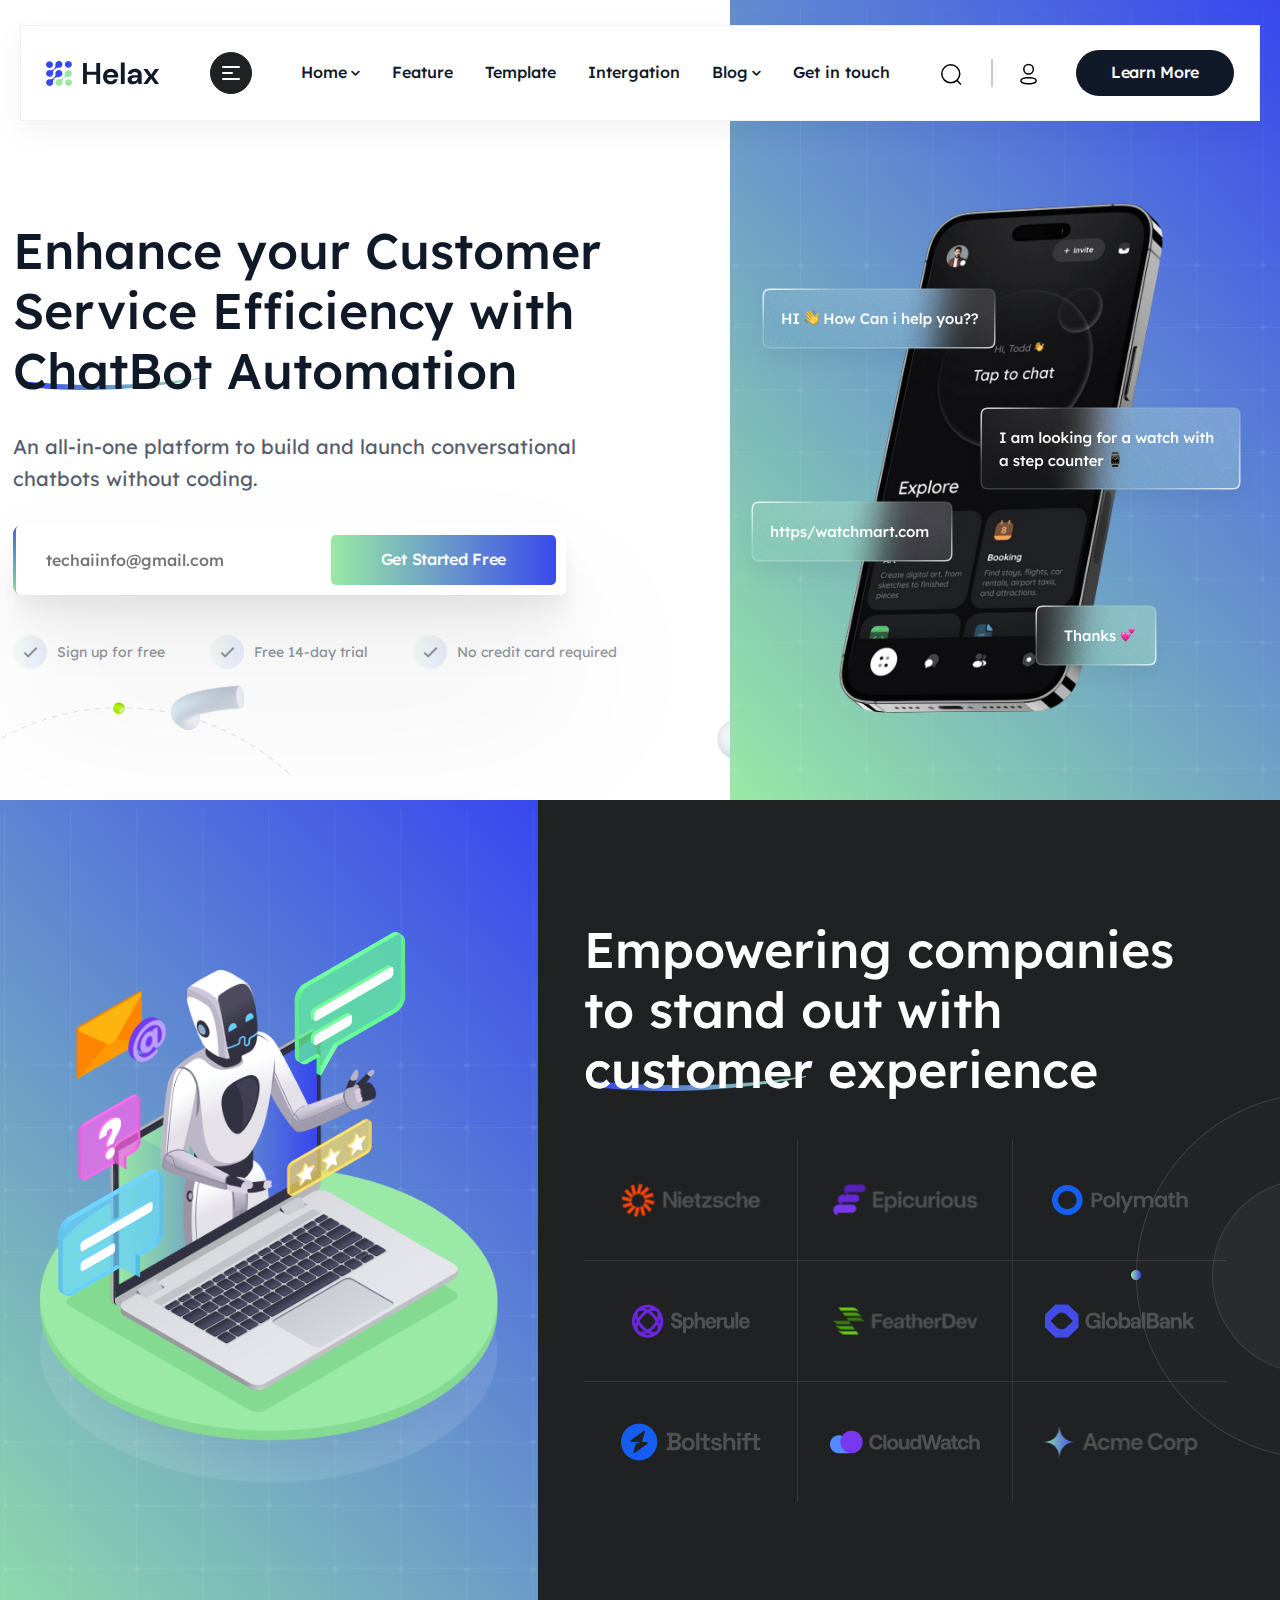
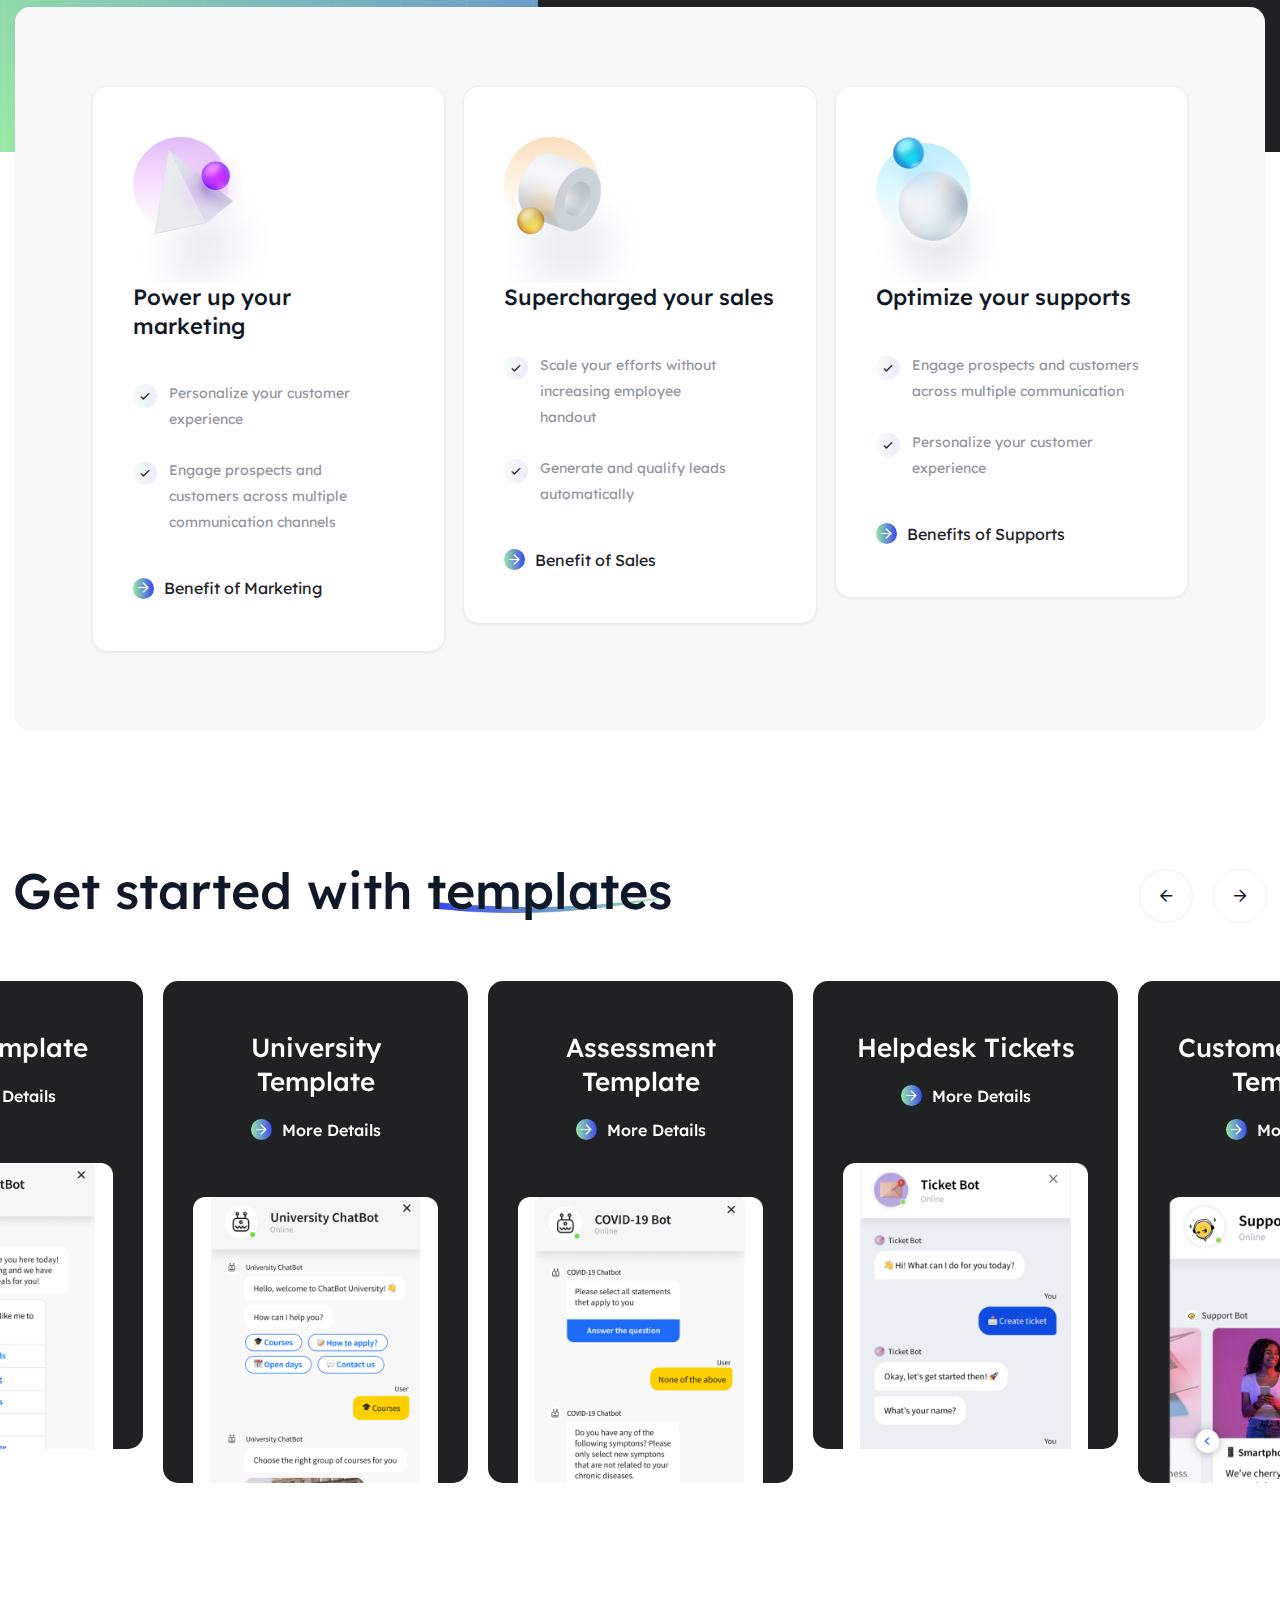
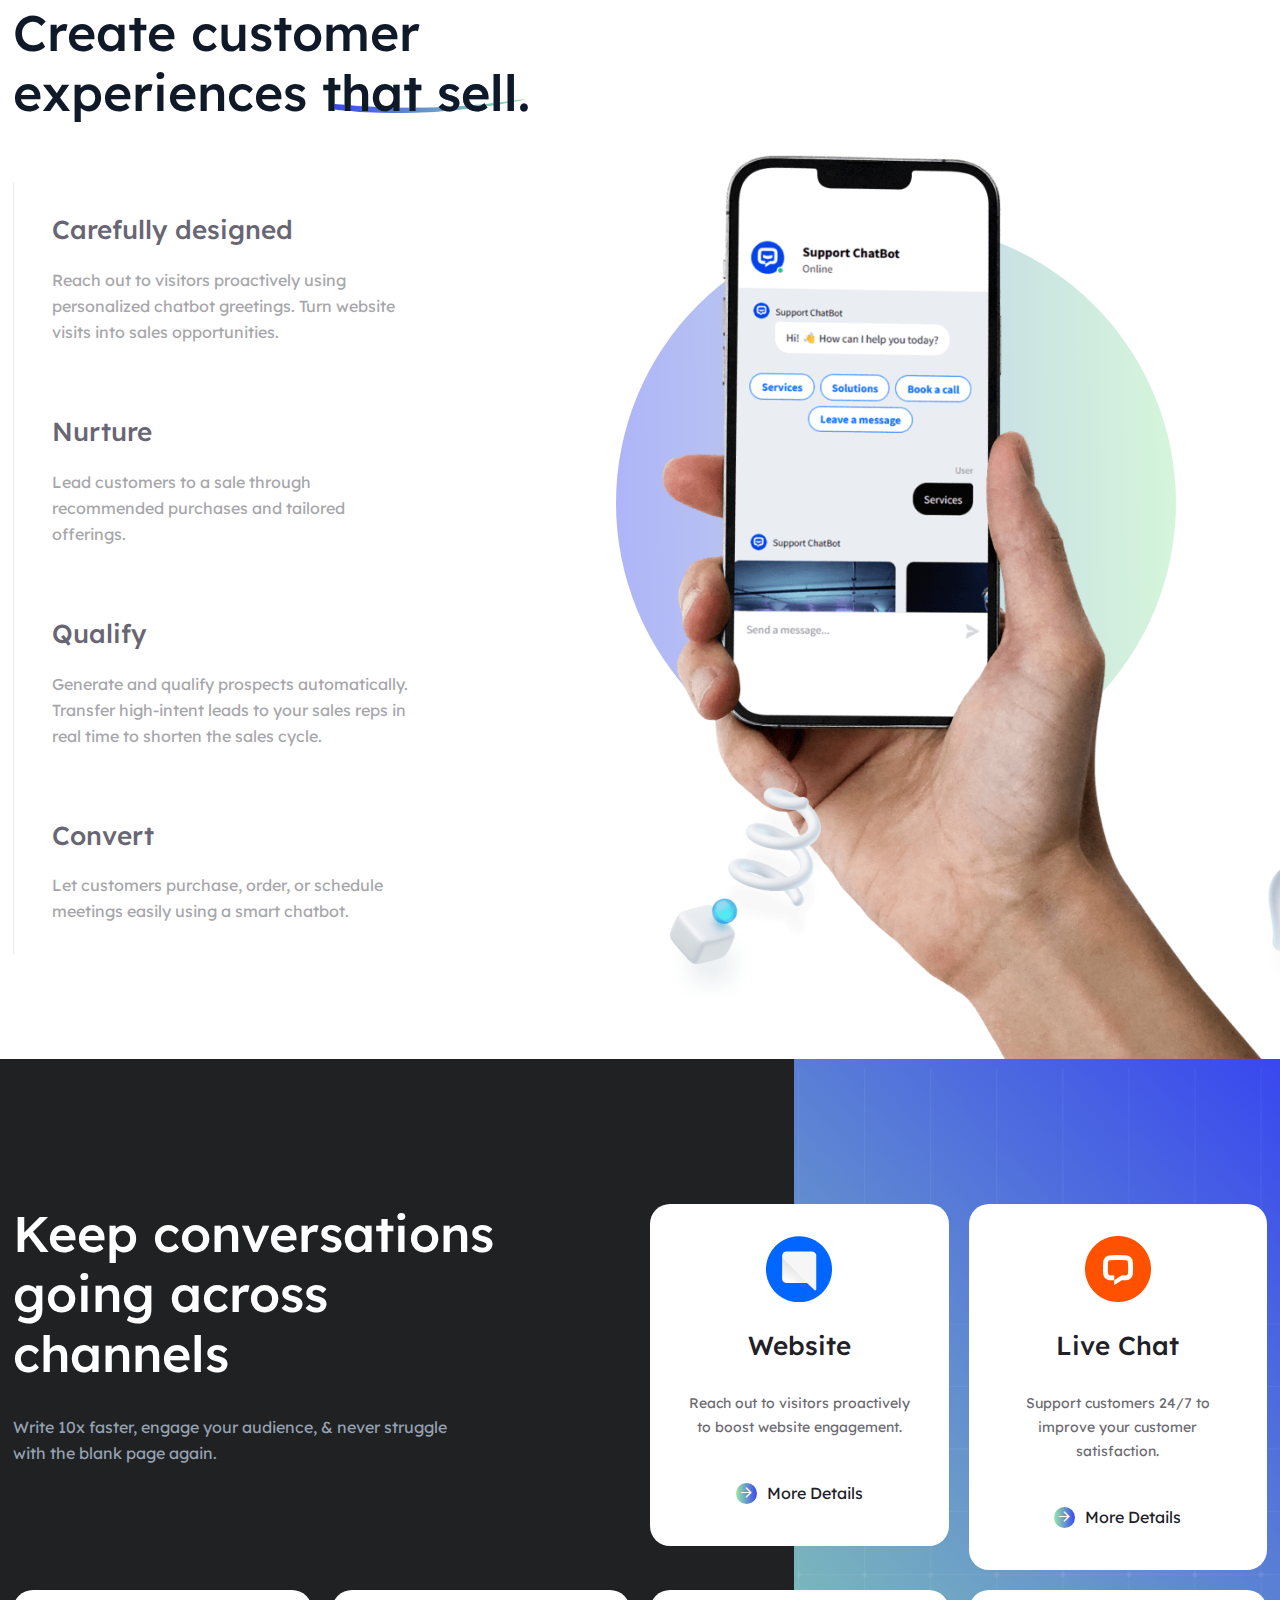
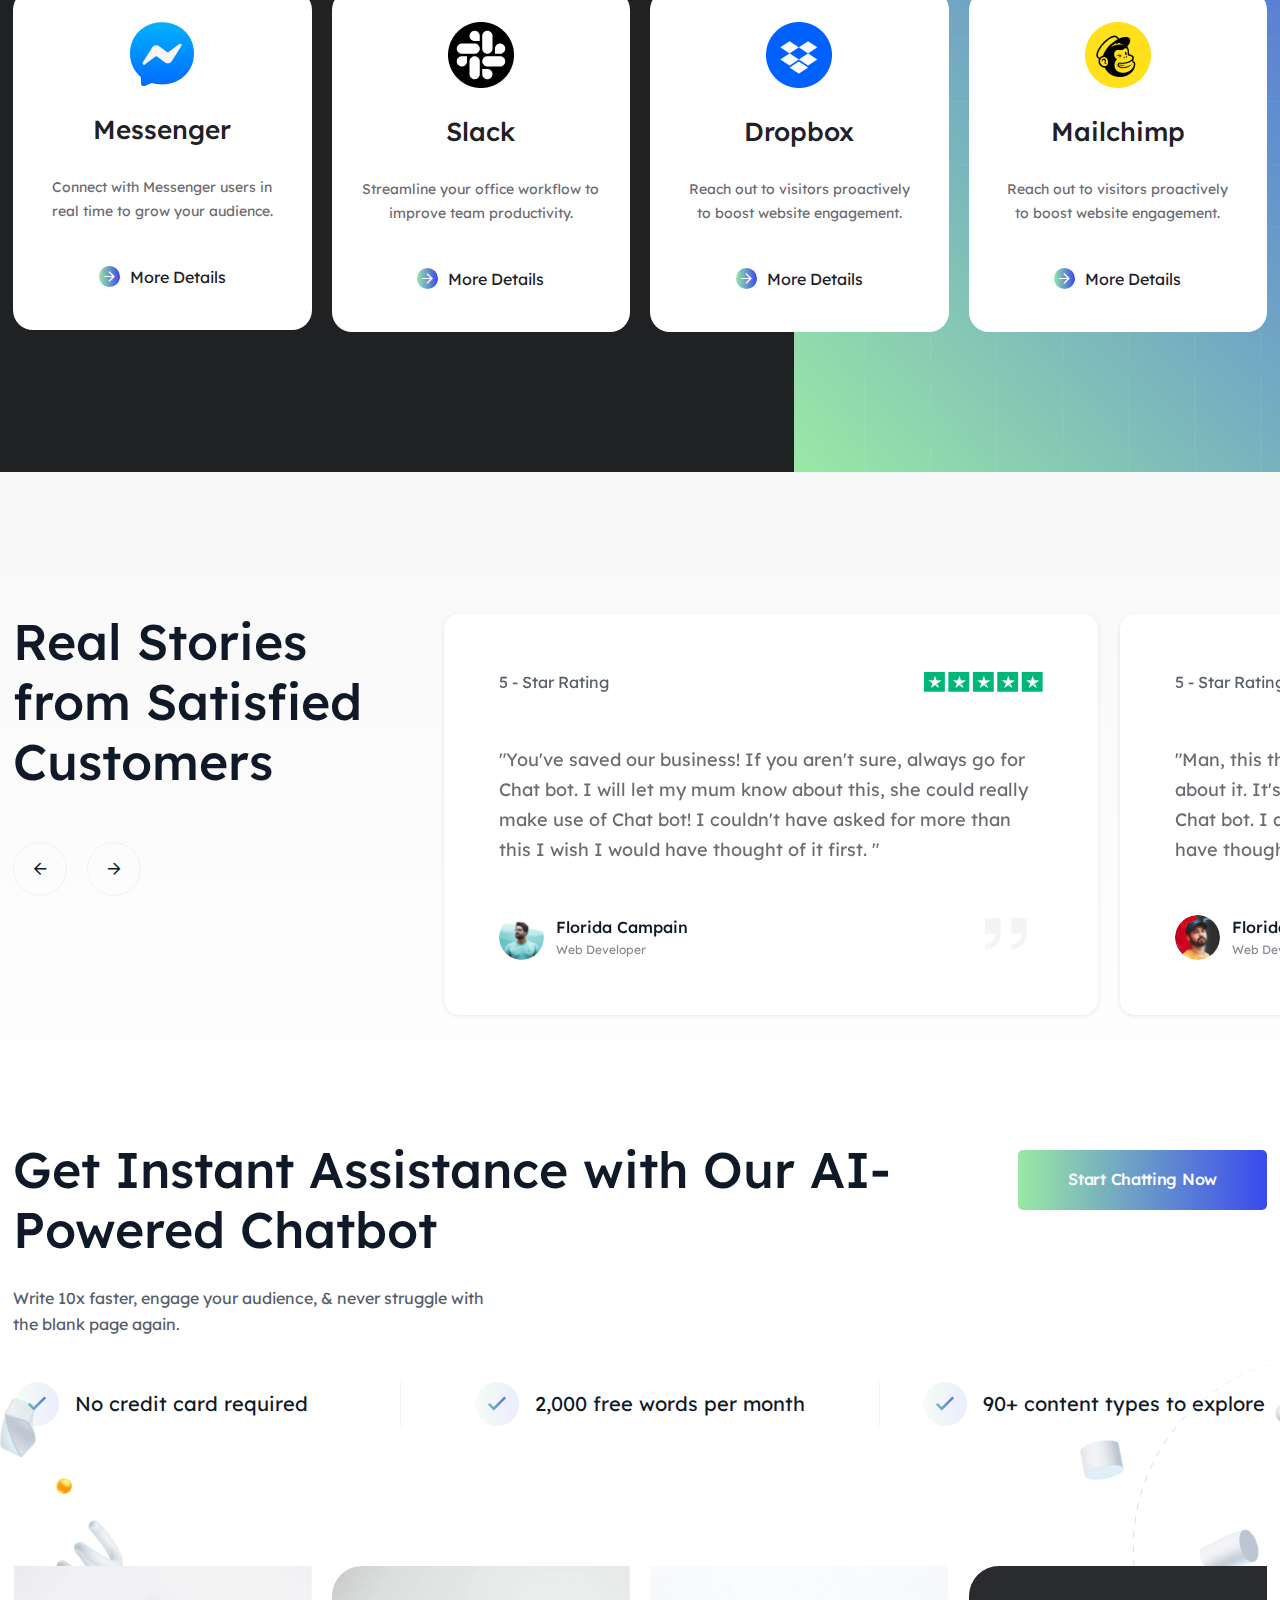
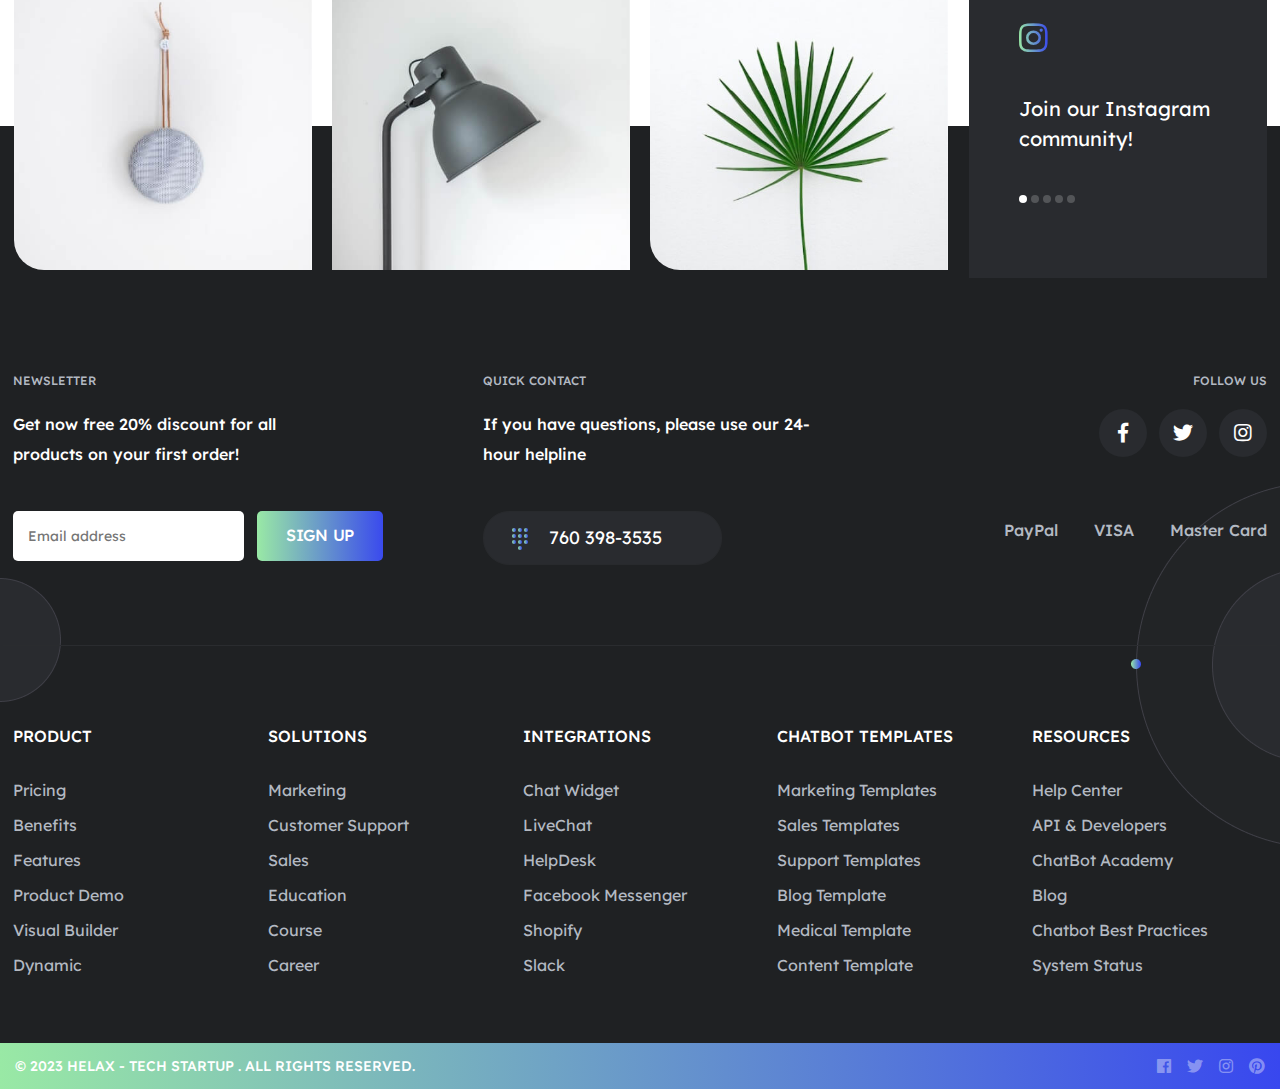
<file: index.html>
<!doctype html>
<html lang="zxx">

<head>

    <!--========= Required meta tags =========-->
    <meta charset="utf-8">
    <meta http-equiv="x-ua-compatible" content="ie=edge">
    <meta name="description" content="">
    <meta name="viewport" content="width=device-width, initial-scale=1, shrink-to-fit=no">

    <title>Helax - Tech Startup Landing Page Html Template</title>

    <link rel="shortcut icon" href="assets/img/favicon.png" type="images/x-icon"/>

    <!-- css include -->
    <link rel="stylesheet" href="assets/css/bootstrap.min.css">
    <link rel="stylesheet" href="assets/css/fontawesome.css">
    <link rel="stylesheet" href="assets/css/animate.css">
    <link rel="stylesheet" href="assets/css/metisMenu.css">
    <link rel="stylesheet" href="assets/css/swiper.min.css">
    <link rel="stylesheet" href="assets/css/magnific-popup.css">
    <link rel="stylesheet" href="assets/css/main.css">
</head>

<body>

    <div id="xb-loadding" class="xb-loader"><div class="xb-dual-ring"></div></div>

    <div class="xb-cursor tx-js-cursor">
        <div class="xb-cursor-wrapper">
            <div class="xb-cursor--follower xb-js-follower"></div>
        </div>
    </div>

    <div class="progress-wrap">
        <svg class="progress-circle svg-content" width="100%" height="100%" viewBox="-1 -1 102 102">
            <path d="M50,1 a49,49 0 0,1 0,98 a49,49 0 0,1 0,-98"/>
        </svg>
    </div>

    <div class="body_wrap">
        
        <!-- header start -->
        <header class="site-header header-style-one">
            <div class="header__main-wrap stricky">
                <div class="container mxw_1580">
                    <div class="header__main ul_li_between">
                        <div class="header__left ul_li">
                            <div class="header__logo">
                                <a href="index.html"><img src="assets/img/logo/logo.svg" alt=""></a>
                            </div>
                            <div class="d-none d-lg-block">
                                <a class="header__bar hamburger_menu" href="javascript:void(0);">
                                    <div class="header__bar-icon">
                                        <span></span>
                                        <span></span>
                                        <span></span>
                                    </div>
                                </a>
                            </div>
                        </div>
                        <div class="main-menu__wrap ul_li navbar navbar-expand-lg">
                            <nav class="main-menu collapse navbar-collapse">
                                <ul>
                                    <li class="menu-item-has-children active"><a href="index.html">Home</a>
                                        <ul class="submenu">
                                            <li class="active"><a href="index.html">Home Chatbot</a></li>
                                            <li><a href="home-2.html">Home CRM</a></li>
                                            <li><a href="home-3.html">Home Copy Writing</a></li>
                                        </ul>
                                    </li>
                                    <li><a class="scrollspy-btn" href="#feature">Feature</a></li>
                                    <li><a class="scrollspy-btn" href="#template">Template</a></li>
                                    <li><a class="scrollspy-btn" href="#intergation">Intergation</a></li>
                                    <li class="menu-item-has-children">
                                        <a href="#!">Blog</a>
                                        <ul class="submenu">
                                            <li><a href="blog.html">Blog</a></li>
                                            <li><a href="blog-single.html">Blog Details</a></li>
                                        </ul>
                                    </li>
                                    <li><a href="contact.html">Get in touch</a></li>
                                </ul>
                            </nav>
                        </div>
                        <div class="header__right-info ul_li">
                            <div class="d-lg-none">
                                <a class="header__bar hamburger_menu" href="javascript:void(0);">
                                    <div class="header__bar-icon">
                                        <span></span>
                                        <span></span>
                                        <span></span>
                                    </div>
                                </a>
                            </div>
                            <a class="header__search header-search-btn" href="javascript:void(0);">
                                <img src="assets/img/icon/search.svg" alt="">
                            </a>
                            <div class="header__account">
                                <a href="#!">
                                    <img src="assets/img/icon/user.svg" alt="">
                                </a>
                            </div>
                            <div class="header__button">
                                <a class="thm-btn thm-btn--dark" href="#!">Learn More</a>
                            </div>
                        </div>
                    </div>
                </div>
            </div>
        </header>
        <!-- header end -->

        <!-- slide bar start -->
		 <aside class="slide-bar">
            <div class="close-mobile-menu">
                <a class="tx-close" href="javascript:void(0);"></a>
            </div>

            <!-- sidebar-info start -->
            <div class="sidebar-info">
                <div class="sidebar-logo mb-30">
                    <a href="index.html">
                        <img src="assets/img/logo/logo.svg" alt="logo">
                    </a>
                </div>
                <div class="sidebar-content mb-40">
                    <p>Revolutionize Your Future: Harness the Power of Technology for Unparalleled Growth and Success!</p>
                </div>
                <ul class="sidebar-menu list-unstyled">
                    <li><a href="#!">About</a></li>
                    <li><a href="#!">Services</a></li>
                    <li><a href="#!">Projects</a></li>
                    <li><a href="#!">Blog</a></li>
                    <li><a href="#!">Contact</a></li>
                </ul>
                <div class="ul_li mt-60">
                    <div class="ct-content-wrap d-flex">
                        <div class="ct-title col-auto">Call us:</div>
                        <div class="ct-content-wrap col">
                            <div class="ct-item-wrap row">
                                <div class="ct-item col-auto "> 
                                    <span class="item-content"><a href="tel:02456787535" class="tel">024 5678 7535</a></span>
                                </div>
                                <div class="ct-item col-auto "> <span class="item-content"><a href="mailto:support@gmail.com">support@gmail.com</a></span>
                                </div>
                            </div>
                        </div>
                    </div>
                </div>
                
                <div class="sidebar-socials-wrap mt-30"> <a class="social-item" href="https://facebook.com" target="_blank">Facebook</a><a class="social-item" href="https://www.behance.net/" target="_blank">Behance</a><a class="social-item" href="#" target="_blank">Telegram</a><a class="social-item" href="https://dribbble.com/" target="_blank">Dribbble</a></div>
            </div>
            <!-- sidebar-info end -->

            <!-- side-mobile-menu start -->
            <nav class="side-mobile-menu">
                <div class="header-mobile-search">
                    <form role="search" method="get" action="#"> 
                        <input type="text" placeholder="Search Keywords"> 
                        <button type="submit"><i class="ti-search"></i></button>
                    </form>
                </div>
                <ul id="mobile-menu-active">
                    <li class="dropdown"><a href="index.html">Home</a>
                        <ul class="sub-menu">
                            <li class="active"><a href="index.html">Home Chatbot</a></li>
                            <li><a href="home-2.html">Home CRM</a></li>
                            <li><a href="home-3.html">Home Copy Writing</a></li>
                        </ul>
                    </li>
                    <li><a class="scrollspy-btn" href="#feature">Feature</a></li>
                    <li><a class="scrollspy-btn" href="#template">Template</a></li>
                    <li><a class="scrollspy-btn" href="#intergation">Intergation</a></li>
                    <li class="dropdown">
                        <a href="#!">Blog</a>
                        <ul class="sub-menu">
                            <li><a href="blog.html">Blog</a></li>
                            <li><a href="blog-single.html">Blog Details</a></li>
                        </ul>
                    </li>
                    <li><a href="contact.html">Get in touch</a></li>
                </ul>
                
            </nav>
            <!-- side-mobile-menu end -->
        </aside>

         <!-- header search start -->
         <div class="header-search-form-wrapper">
            <div class="tx-search-close tx-close"></div>
            <div class="header-search-container">
                <form role="search" class="search-form" action="#">
                <input type="search"  class="search-field" placeholder="Search …" value="" name="s">
                <button type="submit" class="search-submit"><i class="flaticon-magnifying-glass"></i></button>
                </form>
            </div>
        </div>
        <!-- header search end -->
        <div class="body-overlay"></div>
        <!-- slide bar end -->

       <main>
            <!-- hero start -->
            <section class="hero hero-style-one pos-rel">
                <div class="container">
                    <div class="row align-items-center">
                        <div class="col-lg-8">
                            <div class="hero__content style-2">
                               <h1 class="title wow fadeInUp" data-wow-delay="0ms" data-wow-duration=".5s">Enhance your Customer
                                Service Efficiency with <span class="shape">ChatBot</span> Automation</h1>
                                <p class="wow fadeInUp mb-45" data-wow-delay="200ms" data-wow-duration=".5s">An all-in-one platform to build and launch conversational <br> chatbots without coding.</p>
                                <div class="hero__form wow fadeInUp" data-wow-delay="400ms" data-wow-duration=".5s">
                                    <form action="#!">
                                        <input type="text" placeholder="techaiinfo@gmail.com">
                                        <button class="thm-btn thm-btn--gradient">Get Started Free</button>
                                    </form>
                                </div>
                                <ul class="hero__list ul_li wow fadeInUp" data-wow-delay="600ms" data-wow-duration=".5s">
                                    <li><i class="far fa-check"></i>Sign up for free</li>
                                    <li><i class="far fa-check"></i>Free 14-day trial</li>
                                    <li><i class="far fa-check"></i>No credit card required</li>
                                </ul>
                            </div>
                        </div>
                    </div>
                    <div class="hero__img-bg">
                        <div class="hero__image pos-rel">
                            <img src="assets/img/hero/hero_img-2.png" alt="">
                            <div class="hero__chat-list">
                                <div class="chat-item chat-item--1 wow fadeInLeft" data-wow-delay="200ms" data-wow-duration=".7s">
                                   <img src="assets/img/hero/chat_01.png" alt="">
                                </div>
                                <div class="chat-item chat-item--2 wow fadeInRight" data-wow-delay="300ms" data-wow-duration=".7s">
                                   <img src="assets/img/hero/chat_02.png" alt="">
                                </div>
                                <div class="chat-item chat-item--3 wow fadeInLeft" data-wow-delay="400ms" data-wow-duration=".7s">
                                   <img src="assets/img/hero/chat_03.png" alt="">
                                </div>
                                <div class="chat-item chat-item--4 wow fadeInRight" data-wow-delay="500ms" data-wow-duration=".7s">
                                   <img src="assets/img/hero/chat_04.png" alt="">
                                </div>
                            </div>
                        </div>
                    </div>
                </div>
                <div class="hero__shape2">
                    <div class="shape shape--1" data-parallax='{"y" : 50}'>
                        <img src="assets/img/shape/h_shape3.png" alt="">
                    </div>
                    <div class="shape shape--2" data-parallax='{"y" : 70}'>
                        <img src="assets/img/shape/h_shape4.png" alt="">
                    </div>
                    <div class="shape shape--3" data-parallax='{"x" : 90}'>
                        <img src="assets/img/shape/h_shape5.png" alt="">
                    </div>
                </div>
            </section>
            <!-- hero start -->

            <!-- brand start -->
            <section class="brand brand__pb pos-rel dark-bg pt-120">
                <div class="container">
                    <div class="row">
                        <div class="col-lg-7 offset-lg-5">
                            <div class="brand__area">
                                <div class="sec-title sec-title--white mb-40">
                                    <h2 class="sec-title__title">Empowering companies to stand out with <span class="shape">customer</span> experience</h2>
                                </div>
                                <div class="brand__wrap ul_li">
                                    <div class="brand__item">
                                        <a href="#!">
                                            <img src="assets/img/brand/b_01.png" alt="">
                                            <img src="assets/img/brand/bh_01.png" alt="">
                                        </a>
                                        <span class="dot dot--1"></span>
                                        <span class="dot dot--2"></span>
                                        <span class="dot dot--3"></span>
                                        <span class="dot dot--4"></span>
                                    </div>
                                    <div class="brand__item">
                                        <a href="#!">
                                            <img src="assets/img/brand/b_02.png" alt="">
                                            <img src="assets/img/brand/bh_02.png" alt="">
                                        </a>
                                        <span class="dot dot--1"></span>
                                        <span class="dot dot--2"></span>
                                        <span class="dot dot--3"></span>
                                        <span class="dot dot--4"></span>
                                    </div>
                                    <div class="brand__item">
                                        <a href="#!">
                                            <img src="assets/img/brand/b_03.png" alt="">
                                            <img src="assets/img/brand/bh_03.png" alt="">
                                        </a>
                                        <span class="dot dot--1"></span>
                                        <span class="dot dot--2"></span>
                                        <span class="dot dot--3"></span>
                                        <span class="dot dot--4"></span>
                                    </div>
                                    <div class="brand__item">
                                        <a href="#!">
                                            <img src="assets/img/brand/b_04.png" alt="">
                                            <img src="assets/img/brand/bh_04.png" alt="">
                                        </a>
                                        <span class="dot dot--1"></span>
                                        <span class="dot dot--2"></span>
                                        <span class="dot dot--3"></span>
                                        <span class="dot dot--4"></span>
                                    </div>
                                    <div class="brand__item">
                                        <a href="#!">
                                            <img src="assets/img/brand/b_05.png" alt="">
                                            <img src="assets/img/brand/bh_05.png" alt="">
                                        </a>
                                        <span class="dot dot--1"></span>
                                        <span class="dot dot--2"></span>
                                        <span class="dot dot--3"></span>
                                        <span class="dot dot--4"></span>
                                    </div>
                                    <div class="brand__item">
                                        <a href="#!">
                                            <img src="assets/img/brand/b_06.png" alt="">
                                            <img src="assets/img/brand/bh_06.png" alt="">
                                        </a>
                                        <span class="dot dot--1"></span>
                                        <span class="dot dot--2"></span>
                                        <span class="dot dot--3"></span>
                                        <span class="dot dot--4"></span>
                                    </div>
                                    <div class="brand__item">
                                        <a href="#!">
                                            <img src="assets/img/brand/b_07.png" alt="">
                                            <img src="assets/img/brand/bh_07.png" alt="">
                                        </a>
                                        <span class="dot dot--1"></span>
                                        <span class="dot dot--2"></span>
                                        <span class="dot dot--3"></span>
                                        <span class="dot dot--4"></span>
                                    </div>
                                    <div class="brand__item">
                                        <a href="#!">
                                            <img src="assets/img/brand/b_08.png" alt="">
                                            <img src="assets/img/brand/bh_08.png" alt="">
                                        </a>
                                        <span class="dot dot--1"></span>
                                        <span class="dot dot--2"></span>
                                        <span class="dot dot--3"></span>
                                        <span class="dot dot--4"></span>
                                    </div>
                                    <div class="brand__item">
                                        <a href="#!">
                                            <img src="assets/img/brand/b_09.png" alt="">
                                            <img src="assets/img/brand/bh_09.png" alt="">
                                        </a>
                                        <span class="dot dot--1"></span>
                                        <span class="dot dot--2"></span>
                                        <span class="dot dot--3"></span>
                                        <span class="dot dot--4"></span>
                                    </div>
                                </div>
                            </div>
                        </div>
                    </div>
                </div>
                <div class="brand__shape">
                    <img src="assets/img/shape/b_shape.png" alt="">
                </div>
                <div class="brand__img">
                    <div class="image pos-rel">
                        <img src="assets/img/brand/brand_img.png" alt="">
                        <div class="brand__animation-img">
                            <div class="img img--1">
                                <img src="assets/img/brand/brand_img2.png" alt="">
                            </div>
                            <div class="img img--2">
                                <img src="assets/img/brand/brand_img3.png" alt="">
                            </div>
                        </div>
                    </div>
                </div>
            </section>
            <!-- brand end -->

            <!-- feature start -->
            <section id="feature" class="feature pos-rel">
                <div class="container">
                    <div class="feature__wrapper">
                        <div class="row mt-none-20 justify-content-center">
                            <div class="col-lg-4 col-md-6 mt-20">
                                <div class="feature__single">
                                    <div class="icon">
                                        <img src="assets/img/icon/f_01.png" alt="">
                                    </div>
                                    <h3>Power up your marketing</h3>
                                    <ul class="feature__list mb-40">
                                        <li><i class="far fa-check"></i>Personalize your customer <br> experience</li>
                                        <li><i class="far fa-check"></i>Engage prospects and <br> customers across multiple <br> communication channels</li>
                                    </ul>
                                    <a href="#!"><i class="far fa-arrow-right"></i>Benefit of Marketing</a>
                                </div>
                            </div>
                            <div class="col-lg-4 col-md-6 mt-20">
                                <div class="feature__single">
                                    <div class="icon">
                                        <img src="assets/img/icon/f_02.png" alt="">
                                    </div>
                                    <h3>Supercharged your sales</h3>
                                    <ul class="feature__list mb-40">
                                        <li><i class="far fa-check"></i>Scale your efforts without <br> increasing employee <br> handout</li>
                                        <li><i class="far fa-check"></i>Generate and qualify leads automatically</li>
                                    </ul>
                                    <a href="#!"><i class="far fa-arrow-right"></i>Benefit of Sales</a>
                                </div>
                            </div>
                            <div class="col-lg-4 col-md-6 mt-20">
                                <div class="feature__single">
                                    <div class="icon">
                                        <img src="assets/img/icon/f_03.png" alt="">
                                    </div>
                                    <h3>Optimize your supports</h3>
                                    <ul class="feature__list mb-40">
                                        <li><i class="far fa-check"></i>Engage prospects and
                                            customers across multiple
                                            communication</li>
                                        <li><i class="far fa-check"></i>Personalize your customer
                                            experience</li>
                                    </ul>
                                    <a href="#!"><i class="far fa-arrow-right"></i>Benefits of Supports</a>
                                </div>
                            </div>
                        </div>
                    </div>
                </div>
                <div class="feature__shape">
                    <div class="shape shape--1" data-parallax='{"y" : 50}'>
                        <img class="wow fadeInLeft" src="assets/img/shape/fs_01.png" alt="">
                    </div>
                    <div class="shape shape--2" data-parallax='{"x" : 70}'>
                        <img class="wow fadeInRight" src="assets/img/shape/fs_03.png" alt="">
                    </div>
                </div>
            </section>
            <!-- feature end -->

            <!-- template start -->
            <section id="template" class="template pt-130 pb-120">
                <div class="container">
                    <div class="row align-items-center mb-40 mt-none-20">
                        <div class="col-lg-8 col-md-9 mt-20">
                            <div class="sec-title mb-20">
                                <h2 class="sec-title__title mb-15">Get started with <span class="shape">templates</span></h2>
                            </div>
                        </div>
                        <div class="col-lg-4 col-md-3 mt-20">
                            <div class="template__nav mb-10">
                                <div class="template-nav-item template-button-prev"><i class="far fa-arrow-left"></i></div>
                                <div class="template-nav-item template-button-next"><i class="far fa-arrow-right"></i></div>
                            </div>
                        </div>
                    </div>
                </div>
                <div class="template__slider swiper-container">
                    <div class="swiper-wrapper">
                        <div class="swiper-slide template__item">
                            <h3 class="title">Assessment Template</h3>
                            <a href="#!"><i class="far fa-arrow-right"></i>More Details</a>
                            <div class="image">
                                <img src="assets/img/template/img_01.png" alt="">
                            </div>
                        </div>
                        <div class="swiper-slide template__item">
                            <h3 class="title">Helpdesk Tickets</h3>
                            <a href="#!"><i class="far fa-arrow-right"></i>More Details</a>
                            <div class="image">
                                <img src="assets/img/template/img_02.png" alt="">
                            </div>
                        </div>
                        <div class="swiper-slide template__item">
                            <h3 class="title">Customer Service Template</h3>
                            <a href="#!"><i class="far fa-arrow-right"></i>More Details</a>
                            <div class="image">
                                <img src="assets/img/template/img_03.png" alt="">
                            </div>
                        </div>
                        <div class="swiper-slide template__item">
                            <h3 class="title">Discount Template</h3>
                            <a href="#!"><i class="far fa-arrow-right"></i>More Details</a>
                            <div class="image">
                                <img src="assets/img/template/img_04.png" alt="">
                            </div>
                        </div>
                        <div class="swiper-slide template__item">
                            <h3 class="title">Real State Template</h3>
                            <a href="#!"><i class="far fa-arrow-right"></i>More Details</a>
                            <div class="image">
                                <img src="assets/img/template/img_05.png" alt="">
                            </div>
                        </div>
                        <div class="swiper-slide template__item">
                            <h3 class="title">Refugee Support Template</h3>
                            <a href="#!"><i class="far fa-arrow-right"></i>More Details</a>
                            <div class="image">
                                <img src="assets/img/template/img_06.png" alt="">
                            </div>
                        </div>
                        <div class="swiper-slide template__item">
                            <h3 class="title">Restaurant Template</h3>
                            <a href="#!"><i class="far fa-arrow-right"></i>More Details</a>
                            <div class="image">
                                <img src="assets/img/template/img_07.png" alt="">
                            </div>
                        </div>
                        <div class="swiper-slide template__item">
                            <h3 class="title">Sales Template</h3>
                            <a href="#!"><i class="far fa-arrow-right"></i>More Details</a>
                            <div class="image">
                                <img src="assets/img/template/img_08.png" alt="">
                            </div>
                        </div>
                        <div class="swiper-slide template__item">
                            <h3 class="title">University Template</h3>
                            <a href="#!"><i class="far fa-arrow-right"></i>More Details</a>
                            <div class="image">
                                <img src="assets/img/template/img_09.png" alt="">
                            </div>
                        </div>
                    </div>
                </div>
            </section>
            <!-- template end -->
            
            <!-- feature start -->
            <section id="process" class="feature pos-rel">
                <div class="container">
                    <div class="row align-items-end">
                        <div class="col-lg-6">
                            <div class="pb-105">
                                <div class="sec-title mb-60">
                                    <h2 class="sec-title__title">Create customer experiences <span class="shape">that sell.</span></h2>
                                </div>
                                <ul class="feature__content-list list-unstyled">
                                    <li>
                                        <h3>Carefully designed</h3>
                                        <p>Reach out to visitors proactively using personalized chatbot greetings. Turn website visits into sales opportunities.</p>
                                    </li>
                                    <li>
                                        <h3>Nurture</h3>
                                        <p>Lead customers to a sale through recommended purchases and tailored offerings.</p>
                                    </li>
                                    <li>
                                        <h3>Qualify</h3>
                                        <p>Generate and qualify prospects automatically. Transfer high-intent leads to your sales reps in real time to shorten the sales cycle.</p>
                                    </li>
                                    <li>
                                        <h3>Convert</h3>
                                        <p>Let customers purchase, order, or schedule meetings easily using a smart chatbot.</p>
                                    </li>
                                </ul>
                            </div>
                        </div>
                        <div class="col-lg-6">
                            <div class="feature__img">
                                <img src="assets/img/feature/img_01.png" alt="">
                                <div class="feature__img-ss">
                                    <div class="ss ss--1 wow fadeInUp" data-wow-delay="0ms" data-wow-duration=".7s">
                                        <img src="assets/img/feature/ss_01.png" alt="">
                                    </div>
                                    <div class="ss ss--2 wow fadeInUp" data-wow-delay="200ms" data-wow-duration=".7s">
                                        <img src="assets/img/feature/ss_02.png" alt="">
                                    </div>
                                    <div class="ss ss--3 wow fadeInUp" data-wow-delay="400ms" data-wow-duration=".7s">
                                        <img src="assets/img/feature/ss_03.png" alt="">
                                    </div>
                                </div>
                                <div class="feature__img-shape">
                                    <div class="shape shape--1" data-parallax='{"y" : 80}'>
                                        <img src="assets/img/shape/fs_01.png" alt="">
                                    </div>
                                    <div class="shape shape--2" data-parallax='{"x" : 80}'>
                                        <img src="assets/img/shape/fs_02.png" alt="">
                                    </div>
                                </div>
                            </div>
                        </div>
                    </div>
                </div>
            </section>
            <!-- feature end -->

            <!-- intergation start -->
            <section id="intergation" class="intergation intergation__bg dark-bg pt-125 pb-140">
                <div class="container">
                    <div class="row justify-content-center">
                        <div class="col-lg-6 col-md-6 mt-20">
                            <div class="sec-title sec-title--white">
                                <h2 class="sec-title__title mb-30">Keep conversations <br> going across <br> channels</h2>
                                <p>Write 10x faster, engage your audience, & never struggle <br> with the blank page again.</p>
                            </div>
                        </div>
                        <div class="col-lg-3 col-md-6 mt-20">
                            <div class="intergation__item text-center">
                                <div class="icon">
                                    <img src="assets/img/icon/i_01.png" alt="">
                                </div>
                                <h3>Website</h3>
                                <p>Reach out to visitors proactively to boost website engagement.</p>
                                <a href="#!"><i class="far fa-arrow-right"></i>More Details</a>
                            </div>
                        </div>
                        <div class="col-lg-3 col-md-6 mt-20">
                            <div class="intergation__item text-center">
                                <div class="icon">
                                    <img src="assets/img/icon/i_02.png" alt="">
                                </div>
                                <h3>Live Chat</h3>
                                <p>Support customers 24/7 to improve your customer satisfaction.</p>
                                <a href="#!"><i class="far fa-arrow-right"></i>More Details</a>
                            </div>
                        </div>
                        <div class="col-lg-3 col-md-6 mt-20">
                            <div class="intergation__item text-center">
                                <div class="icon">
                                    <img src="assets/img/icon/i_03.png" alt="">
                                </div>
                                <h3>Messenger</h3>
                                <p>Connect with Messenger users in real time to grow your audience.</p>
                                <a href="#!"><i class="far fa-arrow-right"></i>More Details</a>
                            </div>
                        </div>
                        <div class="col-lg-3 col-md-6 mt-20">
                            <div class="intergation__item text-center">
                                <div class="icon">
                                    <img src="assets/img/icon/i_04.png" alt="">
                                </div>
                                <h3>Slack</h3>
                                <p>Streamline your office workflow to improve team productivity.</p>
                                <a href="#!"><i class="far fa-arrow-right"></i>More Details</a>
                            </div>
                        </div>
                        <div class="col-lg-3 col-md-6 mt-20">
                            <div class="intergation__item text-center">
                                <div class="icon">
                                    <img src="assets/img/icon/i_05.png" alt="">
                                </div>
                                <h3>Dropbox</h3>
                                <p>Reach out to visitors proactively to boost website engagement.</p>
                                <a href="#!"><i class="far fa-arrow-right"></i>More Details</a>
                            </div>
                        </div>
                        <div class="col-lg-3 col-md-6 mt-20">
                            <div class="intergation__item text-center">
                                <div class="icon">
                                    <img src="assets/img/icon/i_06.png" alt="">
                                </div>
                                <h3>Mailchimp</h3>
                                <p>Reach out to visitors proactively to boost website engagement.</p>
                                <a href="#!"><i class="far fa-arrow-right"></i>More Details</a>
                            </div>
                        </div>
                    </div>
                </div>
            </section>
            <!-- intergation end -->

            <!-- testimonial start -->
            <section class="testimonial testimonial__gr-bg pt-140 pb-105">
                <div class="container">
                    <div class="row">
                        <div class="col-lg-4">
                            <div class="sec-title mb-50">
                                <h2 class="sec-title__title">Real Stories from Satisfied Customers</h2>
                            </div>
                            <div class="template__nav testimonial__button mb-10">
                                <div class="template-nav-item tm-button-prev"><i class="far fa-arrow-left"></i></div>
                                <div class="template-nav-item tm-button-next"><i class="far fa-arrow-right"></i></div>
                            </div>
                        </div>
                        <div class="col-lg-8">
                            <div class="testimonial__active swiper-container">
                                <div class="swiper-wrapper">
                                    <div class="testimonial__single swiper-slide">
                                        <div class="rating ul_li_between mb-50">
                                            <span>5 - Star Rating</span>
                                            <img src="assets/img/icon/rating.png" alt="">
                                        </div>
                                        <p>"You've saved our business! If you aren't sure, always go for Chat bot. I will let my mum know about this, she could really make use of Chat bot! I couldn't have asked for more than this I wish I would have thought of it first. "</p>
                                        <div class="author ul_li">
                                            <div class="avatar">
                                                <img src="assets/img/avatar/tm_avatar1.jpg" alt="">
                                            </div>
                                            <div class="content">
                                                <h4>Florida Campain</h4>
                                                <span>Web Developer</span>
                                            </div>
                                        </div>
                                        <div class="quote">
                                            <img src="assets/img/icon/quote_icon.svg" alt="">
                                        </div>
                                    </div>
                                    <div class="testimonial__single swiper-slide">
                                        <div class="rating ul_li_between mb-50">
                                            <span>5 - Star Rating</span>
                                            <img src="assets/img/icon/rating.png" alt="">
                                        </div>
                                        <p>"Man, this thing is getting better and better as I learn more about it. It's really wonderful. If you aren't sure, always go for Chat bot. I am really satisfied with my Chat botI wish I would have thought of it first. Just what I was looking for. "</p>
                                        <div class="author ul_li">
                                            <div class="avatar">
                                                <img src="assets/img/avatar/tm_avatar2.jpg" alt="">
                                            </div>
                                            <div class="content">
                                                <h4>Florida Campain</h4>
                                                <span>Web Developer</span>
                                            </div>
                                        </div>
                                        <div class="quote">
                                            <img src="assets/img/icon/quote_icon.svg" alt="">
                                        </div>
                                    </div>
                                    <div class="testimonial__single swiper-slide">
                                        <div class="rating ul_li_between mb-50">
                                            <span>5 - Star Rating</span>
                                            <img src="assets/img/icon/rating.png" alt="">
                                        </div>
                                        <p>"You've saved our business! If you aren't sure, always go for Chat bot. I will let my mum know about this, she could really make use of Chat bot! I couldn't have asked for more than this I wish I would have thought of it first. "</p>
                                        <div class="author ul_li">
                                            <div class="avatar">
                                                <img src="assets/img/avatar/tm_avatar1.jpg" alt="">
                                            </div>
                                            <div class="content">
                                                <h4>Florida Campain</h4>
                                                <span>Web Developer</span>
                                            </div>
                                        </div>
                                        <div class="quote">
                                            <img src="assets/img/icon/quote_icon.svg" alt="">
                                        </div>
                                    </div>
                                </div>
                            </div>
                        </div>
                    </div>
                </div>
            </section>
            <!-- testimonial end -->

            <!-- cta start -->
            <section class="cta pos-rel pb-140">
                <div class="container">
                    <div class="row mt-none-20">
                        <div class="col-xl-9 col-lg-8 mt-20">
                            <div class="sec-title">
                                <h2 class="sec-title__title mb-25">Get Instant Assistance with Our AI- <br>Powered Chatbot</h2>
                                <p>Write 10x faster, engage your audience, & never struggle with <br> the blank page again.</p>
                            </div>
                        </div>
                        <div class="col-xl-3 col-lg-4 mt-20">
                            <div class="cta__btn text-lg-end mt-10">
                                <a class="thm-btn thm-btn--gradient br-5" href="#!">Start Chatting Now</a>
                            </div>
                        </div>
                    </div>
                    <ul class="footer__top cta-list ul_li_between mt-35">
                        <li><i class="far fa-check"></i>No credit card required</li>
                        <li><i class="far fa-check"></i>2,000 free words per month</li>
                        <li><i class="far fa-check"></i>90+ content types to explore</li>
                    </ul>
                </div>
                <div class="cta__shape">
                    <div class="shape shape--1" data-parallax='{"y" : 80}'>
                        <img src="assets/img/shape/cta_shape1.png" alt="">
                    </div>
                    <div class="shape shape--2" data-parallax='{"x" : 80}'>
                        <img src="assets/img/shape/cta_shape2.png" alt="">
                    </div>
                </div>
            </section>
            <!-- cta end -->

            <!-- instagram start -->
            <section class="instagram">
                <div class="container">
                    <div class="row instagram__wrap">
                        <div class="col-lg-9 col-md-8">
                            <div class="instagram__slide swiper-container">
                                <div class="swiper-wrapper">
                                    <div class="instagram__item swiper-slide">
                                        <img src="assets/img/instagram/img_01.jpg" alt="">
                                    </div>
                                    <div class="instagram__item swiper-slide">
                                        <img src="assets/img/instagram/img_02.jpg" alt="">
                                    </div>
                                    <div class="instagram__item swiper-slide">
                                        <img src="assets/img/instagram/img_03.jpg" alt="">
                                    </div>
                                    <div class="instagram__item swiper-slide">
                                        <img src="assets/img/instagram/img_04.jpg" alt="">
                                    </div>
                                    <div class="instagram__item swiper-slide">
                                        <img src="assets/img/instagram/img_05.jpg" alt="">
                                    </div>
                                </div>
                            </div>
                        </div>
                        <div class="col-lg-3 col-md-4">
                            <div class="instagram__content">
                                <a href="#!"><i class="fab fa-instagram"></i></a>
                                <h3>Join our Instagram community!</h3>
                                <div class="swiper-pagination"></div>
                            </div>
                        </div>
                    </div>
                </div>
            </section>
            <!-- instagram end -->

       </main>

        <footer class="site-footer dark-bg footer-style-one pos-rel">
            <div class="container">
                <div class="row footer__cta-area mt-none-30">
                    <div class="col-lg-4 col-md-6 mt-30">
                        <div class="footer__cta">
                            <span class="title">NEWSLETTER</span>
                            <h4>Get now free 20% discount for all <br> products on your first order!</h4>
                            <form class="footer__newsletter" action="#">
                                <input type="text" placeholder="Email address">
                                <button class="thm-btn thm-btn--gradient br-5">SIGN UP</button>
                            </form>
                        </div>
                    </div>
                    <div class="col-lg-4 col-md-6 mt-30">
                        <div class="footer__cta pl-45">
                            <span class="title">QUICK CONTACT</span>
                            <h4>If you have questions, please use our 24- <br>hour helpline</h4>
                            <span class="cta-number"><span><img src="assets/img/icon/np_icon.svg" alt=""></span>760 398-3535</span>
                        </div>
                    </div>
                    <div class="col-lg-4 col-md-6 mt-30">
                        <div class="footer__cta text-lg-end">
                            <span class="title">FOLLOW US</span>
                            <ul class="footer__cta-social ul_li_right mb-60">
                                <li><a href="#!"><i class="fab fa-facebook-f"></i></a></li>
                                <li><a href="#!"><i class="fab fa-twitter"></i></a></li>
                                <li><a href="#!"><i class="fab fa-instagram"></i></a></li>
                            </ul>
                            <ul class="footer__cta-link ul_li_right">
                                <li><a href="#!">PayPal</a></li>
                                <li><a href="#!">VISA</a></li>
                                <li><a href="#!">Master Card</a></li>
                            </ul>
                        </div>
                    </div>
                </div>
                <div class="footer__widget-warp pb-75">
                    <div class="row mt-none-30 row-cols-1 row-cols-xl-5 row-cols-lg-5 row-cols-md-3 row-cols-sm-2">
                        <div class="col mt-30">
                            <div class="footer__widget">
                                <h3 class="widget-title">Product</h3>
                                <ul class="widget__link list-unstyled">
                                    <li><a href="#!">Pricing</a></li>
                                    <li><a href="#!">Benefits</a></li>
                                    <li><a href="#!">Features</a></li>
                                    <li><a href="#!">Product Demo</a></li>
                                    <li><a href="#!">Visual Builder</a></li>
                                    <li><a href="#!">Dynamic</a></li>
                                </ul>
                            </div>
                        </div>
                        <div class="col mt-30">
                            <div class="footer__widget">
                                <h3 class="widget-title">Solutions</h3>
                                <ul class="widget__link list-unstyled">
                                    <li><a href="#!">Marketing</a></li>
                                    <li><a href="#!">Customer Support</a></li>
                                    <li><a href="#!">Sales</a></li>
                                    <li><a href="#!">Education</a></li>
                                    <li><a href="#!">Course</a></li>
                                    <li><a href="#!">Career</a></li>
                                </ul>
                            </div>
                        </div>
                        <div class="col mt-30">
                            <div class="footer__widget">
                                <h3 class="widget-title">Integrations</h3>
                                <ul class="widget__link list-unstyled">
                                    <li><a href="#!">Chat Widget</a></li>
                                    <li><a href="#!">LiveChat</a></li>
                                    <li><a href="#!">HelpDesk</a></li>
                                    <li><a href="#!">Facebook Messenger</a></li>
                                    <li><a href="#!">Shopify</a></li>
                                    <li><a href="#!">Slack</a></li>
                                </ul>
                            </div>
                        </div>
                        <div class="col mt-30">
                            <div class="footer__widget">
                                <h3 class="widget-title">ChatBot Templates</h3>
                                <ul class="widget__link list-unstyled">
                                    <li><a href="#!">Marketing Templates</a></li>
                                    <li><a href="#!">Sales Templates</a></li>
                                    <li><a href="#!">Support Templates</a></li>
                                    <li><a href="#!">Blog Template</a></li>
                                    <li><a href="#!">Medical Template</a></li>
                                    <li><a href="#!">Content Template</a></li>
                                </ul>
                            </div>
                        </div>
                        <div class="col mt-30">
                            <div class="footer__widget">
                                <h3 class="widget-title">Resources</h3>
                                <ul class="widget__link list-unstyled">
                                    <li><a href="#!">Help Center</a></li>
                                    <li><a href="#!">API & Developers</a></li>
                                    <li><a href="#!">ChatBot Academy</a></li>
                                    <li><a href="#!">Blog</a></li>
                                    <li><a href="#!">Chatbot Best Practices</a></li>
                                    <li><a href="#!">System Status</a></li>
                                </ul>
                            </div>
                        </div>
                    </div>
                </div>
            </div>
            <div class="footer__copyright gradient-bg">
                <div class="container">
                    <div class="ul_li_between mt-none-10">
                        <div class="footer__copyright-text mt-10">
                            © 2023 Helax - Tech startup . All Rights Reserved.
                        </div>
                        <ul class="footer__social ul_li mt-10">
                            <li><a href="#!"><i class="fab fa-facebook"></i></a></li>
                            <li><a href="#!"><i class="fab fa-twitter"></i></a></li>
                            <li><a href="#!"><i class="fab fa-instagram"></i></a></li>
                            <li><a href="#!"><i class="fab fa-pinterest"></i></a></li>
                        </ul>
                    </div>
                </div>
            </div>
            <div class="footer__shape">
                <div class="shape shape--1">
                    <img src="assets/img/shape/f_shape1.png" alt="">
                </div>
                <div class="shape shape--2">
                    <img src="assets/img/shape/b_shape.png" alt="">
                </div>
            </div>
        </footer>

    </div>

    <!-- jquery include -->
    <script src="assets/js/jquery-3.5.1.min.js"></script>
    <script src="assets/js/bootstrap.bundle.min.js"></script>
    <script src="assets/js/swiper.min.js"></script>
    <script src="assets/js/wow.min.js"></script>
    <script src="assets/js/appear.js"></script>
    <script src="assets/js/jquery.magnific-popup.min.js"></script>
    <script src="assets/js/metisMenu.min.js"></script>
    <script src="assets/js/cursor.js"></script>
    <script src="assets/js/jquery.marquee.min.js"></script>
    <script src="assets/js/parallax-scroll.js"></script>
    <script src="assets/js/easing.min.js"></script>
    <script src="assets/js/scrollspy.js"></script>
    <script src="assets/js/main.js"></script>

    
</body>

</html>
</file>
<file: assets/css/main.css>
/*-----------------------------------------------------------------------------------

    Project Name: Helax - Tech Startup Landing Page Html Template
    Author: XpressBuddy -->> (https://themeforest.net/user/xpressbuddy)
    Support: wasimmia.info@gmail.com
    Description: Helax - Tech Startup Landing Page Html Template
    Developer: Mohammad Wasim Mia -> wasimmia.info@gmail.com
    Version: 1.0

-----------------------------------------------------------------------------------

    CSS INDEX
    ===================

	01. Theme default CSS
    02. header
    03. global
    04. hero
    05. about
    06. brand
    07. feature
    08. service
    09. sidebar
    10. step
    11. testimonial
    12. preloader
    13. backtotop
    14. cursor
    15. template
    16. intergation
    17. cta
    18. instagram
    19. process
    20. breadcrumb
    21. blog
    22. contact
    23. footer
    

-----------------------------------------------------------------------------------*/
@import url("../../css2.css");
:root {
  --font-body: 'Lexend Deca', sans-serif;
  --font-heading: 'Lexend Deca', sans-serif;
  --gradient-color-from: #99E9A5;
  --gradient-color-to: #3847EF;
  --gradient-color-from-2: #331C9C;
  --gradient-color-to-2: #9066FB;
  --color-primary: #99E9A5;
  --color-primary-2: #9066FB;
  --color-heading: #0F1928;
  --color-white: #fff;
  --color-black: #000;
  --color-default: #575D6B;
  --color-dark: #0F1928;
  --color-dark-2: #1F2123;
  --color-gray: #eeedef; }

/* reset css start */
html {
  scroll-behavior: smooth; }

body {
  padding: 0;
  margin: 0;
  font-weight: 400;
  position: relative;
  font-family: var(--font-body);
  font-size: 16px;
  line-height: 26px;
  color: var(--color-default);
  background-color: var(--color-white); }

img {
  max-width: 100%;
  height: auto; }

ul {
  margin: 0px;
  padding: 0px; }

button {
  cursor: pointer; }

*:focus {
  outline: none; }

button {
  border: none;
  -webkit-transition: 0.3s;
  -o-transition: 0.3s;
  transition: 0.3s; }

button:focus {
  outline: none; }

a {
  text-decoration: none;
  -webkit-transition: 0.3s;
  -o-transition: 0.3s;
  transition: 0.3s; }
  a:hover {
    color: inherit; }

select {
  height: 55px;
  -webkit-appearance: none;
  -moz-appearance: none;
  appearance: none;
  background-position: calc(100% - 10px) 50%;
  background-repeat: no-repeat;
  padding-right: 20px;
  background-color: transparent;
  border: 0; }

input[type="text"], input[type="password"], input[type="email"], input[type="tel"], form select, textarea {
  width: 100%;
  height: 50px;
  border-radius: 0;
  padding: 0;
  border: 0;
  -webkit-transition: 0.3s;
  -o-transition: 0.3s;
  transition: 0.3s;
  color: var(--color-black);
  font-weight: 500; }

textarea {
  height: 100px; }

button {
  border: 0; }

table {
  width: 100%; }

p, li, span {
  margin-bottom: 0; }

/* reset css end */
/* global css start */
.nice-select {
  background-color: transparent;
  height: 40px !important;
  line-height: 40px !important;
  min-height: 40px !important;
  padding: 0 30px; }
  .nice-select span {
    color: var(--color-black); }
  .nice-select .list {
    box-shadow: 0.975px 7.94px 21px 0px rgba(239, 239, 239, 0.5); }
    .nice-select .list li {
      margin-right: 0 !important; }
    .nice-select .list .option {
      color: var(--color-black); }
      .nice-select .list .option.selected, .nice-select .list .option:hover {
        border: none !important; }

/* global css end */
.body_wrap {
  overflow: hidden; }

.bg_img {
  background-position: center center;
  background-size: cover;
  background-repeat: no-repeat;
  width: 100%;
  height: 100%; }

.footer-bg {
  background-color: #04060A; }

.black-bg {
  background: var(--color-black); }

.gray-bg {
  background-color: var(--color-gray); }

.dark-bg {
  background-color: var(--color-dark-2); }

.bg-deef {
  background-color: var(--color-deep); }

.white {
  color: var(--color-white); }

.pos-rel {
  position: relative; }

.pos-absolute {
  position: absolute; }

.f-right {
  float: right; }

.border-effect a, .border-effect-2 a {
  display: inline !important;
  width: 100%;
  background-repeat: no-repeat;
  background-position-y: -2px;
  background-image: linear-gradient(transparent calc(100% - 2px), currentColor 1px);
  -webkit-transition: 0.6s cubic-bezier(0.215, 0.61, 0.355, 1);
  -o-transition: 0.6s cubic-bezier(0.215, 0.61, 0.355, 1);
  transition: 0.6s cubic-bezier(0.215, 0.61, 0.355, 1);
  background-size: 0 100%;
  -webkit-backface-visibility: hidden;
  backface-visibility: hidden; }
  .border-effect a:hover, .border-effect-2 a:hover {
    background-size: 100% 100%;
    color: inherit; }

.border-effect-2 a {
  background-image: linear-gradient(transparent calc(100% - 1px), currentColor 1px); }

.btn-video {
  width: 55px;
  height: 55px;
  border-radius: 50%;
  -webkit-border-radius: 50%;
  -moz-border-radius: 50%;
  -ms-border-radius: 50%;
  -o-border-radius: 50%;
  display: flex;
  align-items: center;
  justify-content: center;
  color: var(--color-white);
  position: relative; }
  .btn-video:hover {
    color: var(--color-white); }

.btn-video::before {
  content: "";
  position: absolute;
  z-index: 0;
  left: 0;
  top: 0;
  display: block;
  width: 100%;
  height: 100%;
  /* background-color: rgba(15,103,246,.63); */
  border-radius: 50%;
  animation: pulse-border 1500ms ease-out infinite;
  -webkit-animation: pulse-border 1500ms ease-out infinite;
  z-index: -2; }

.border_effect a {
  display: inline !important;
  width: 100%;
  background-repeat: no-repeat;
  background-position-y: -2px;
  background-image: linear-gradient(transparent calc(100% - 2px), currentColor 1px);
  transition: 0.6s cubic-bezier(0.215, 0.61, 0.355, 1);
  background-size: 0 100%;
  -webkit-backface-visibility: hidden;
  backface-visibility: hidden; }
  .border_effect a:hover {
    background-size: 100% 100%;
    color: inherit; }

@media (max-width: 991px) {
  .tx-col-md-6 {
    width: 50%; } }
@media (max-width: 767px) {
  .tx-col-md-6 {
    width: 100%; } }

.tx-close {
  background: rgba(0, 0, 0, 0.04);
  border: 9px solid transparent;
  color: #777;
  width: 36px;
  height: 36px;
  display: inline-flex;
  justify-content: center;
  align-items: center;
  cursor: pointer;
  position: relative; }
  .tx-close::before, .tx-close::after {
    content: '';
    position: absolute;
    height: 2px;
    width: 100%;
    top: 50%;
    left: 0;
    margin-top: -1px;
    transform-origin: 50% 50%;
    -webkit-transition: all 0.25s cubic-bezier(0.645, 0.045, 0.355, 1);
    -khtml-transition: all 0.25s cubic-bezier(0.645, 0.045, 0.355, 1);
    -moz-transition: all 0.25s cubic-bezier(0.645, 0.045, 0.355, 1);
    -ms-transition: all 0.25s cubic-bezier(0.645, 0.045, 0.355, 1);
    -o-transition: all 0.25s cubic-bezier(0.645, 0.045, 0.355, 1);
    transition: all 0.25s cubic-bezier(0.645, 0.045, 0.355, 1);
    background-color: #1b1b1b; }
  .tx-close::before {
    -webkit-transform: rotate(45deg);
    -khtml-transform: rotate(45deg);
    -moz-transform: rotate(45deg);
    -ms-transform: rotate(45deg);
    -o-transform: rotate(45deg);
    transform: rotate(45deg); }
  .tx-close::after {
    -webkit-transform: rotate(-45deg);
    -khtml-transform: rotate(-45deg);
    -moz-transform: rotate(-45deg);
    -ms-transform: rotate(-45deg);
    -o-transform: rotate(-45deg);
    transform: rotate(-45deg); }
  .tx-close:hover::before, .tx-close:hover::after {
    -webkit-transform: rotate(0);
    -khtml-transform: rotate(0);
    -moz-transform: rotate(0);
    -ms-transform: rotate(0);
    -o-transform: rotate(0);
    transform: rotate(0); }

/* order & unorder list reset - start */
.ul_li, .ul_li_right, .ul_li_center, .ul_li_between {
  margin: 0px;
  padding: 0px;
  display: flex;
  flex-wrap: wrap;
  align-items: center; }

.ul_li > li, .ul_li_right > li, .ul_li_center > li, .ul_li_between > li {
  float: left;
  list-style: none;
  display: inline-block; }

.ul_li {
  justify-content: flex-start; }

.ul_li_center {
  justify-content: center; }

.ul_li_right {
  justify-content: flex-end; }

.ul_li_between {
  justify-content: space-between; }

.ul_li_block {
  margin: 0px;
  padding: 0px;
  display: block; }

.ul_li_block > li {
  display: block;
  list-style: none; }

.flex-1 {
  flex: 1; }

.color-black {
  color: var(--color-black); }

.pagination_wrap ul {
  display: flex;
  flex-wrap: wrap;
  justify-content: center;
  margin: -5px;
  list-style: none; }
  .pagination_wrap ul li {
    padding: 5px; }
    .pagination_wrap ul li a {
      height: 50px;
      width: 50px;
      line-height: 50px;
      text-align: center;
      font-size: 16px;
      font-weight: 500;
      color: #8A879F;
      border: 1px solid #EAEAEA;
      display: inline-block;
      -webkit-transition: all 0.3s ease-out 0s;
      -o-transition: all 0.3s ease-out 0s;
      transition: all 0.3s ease-out 0s;
      z-index: 1;
      border-radius: 50%;
      -webkit-border-radius: 50%;
      -moz-border-radius: 50%;
      -ms-border-radius: 50%;
      -o-border-radius: 50%;
      overflow: hidden;
      background-color: #F9F9F9; }
      .pagination_wrap ul li a.current_page, .pagination_wrap ul li a:hover {
        color: var(--color-white);
        background-color: #1B1819;
        border-color: #1B1819; }

.mr-none-60 {
  margin-right: -60px; }

.ml-none-60 {
  margin-left: -60px; }

.pb-8 {
  padding-bottom: 8px; }

/*--
    - Margin & Padding
-----------------------------------------*/
/*-- Margin Top --*/
.mt-none-5 {
  margin-top: -5px; }

.mt-none-10 {
  margin-top: -10px; }

.mt-none-15 {
  margin-top: -15px; }

.mt-none-20 {
  margin-top: -20px; }

.mt-none-25 {
  margin-top: -25px; }

.mt-none-30 {
  margin-top: -30px; }

.mt-none-35 {
  margin-top: -35px; }

.mt-none-40 {
  margin-top: -40px; }

.mt-none-45 {
  margin-top: -45px; }

.mt-none-50 {
  margin-top: -50px; }

.mt-none-55 {
  margin-top: -55px; }

.mt-none-60 {
  margin-top: -60px; }

.mt-none-65 {
  margin-top: -65px; }

.mt-none-70 {
  margin-top: -70px; }

.mt-none-75 {
  margin-top: -75px; }

.mt-none-80 {
  margin-top: -80px; }

.mt-none-85 {
  margin-top: -85px; }

.mt-none-90 {
  margin-top: -90px; }

.mt-none-95 {
  margin-top: -95px; }

.mt-none-100 {
  margin-top: -100px; }

/*-- Margin Top --*/
.mt-5 {
  margin-top: 5px; }

.mt-10 {
  margin-top: 10px; }

.mt-15 {
  margin-top: 15px; }

.mt-20 {
  margin-top: 20px; }

.mt-25 {
  margin-top: 25px; }

.mt-30 {
  margin-top: 30px; }

.mt-35 {
  margin-top: 35px; }

.mt-40 {
  margin-top: 40px; }

.mt-45 {
  margin-top: 45px; }

.mt-50 {
  margin-top: 50px; }

.mt-55 {
  margin-top: 55px; }

.mt-60 {
  margin-top: 60px; }

.mt-65 {
  margin-top: 65px; }

.mt-70 {
  margin-top: 70px; }

.mt-75 {
  margin-top: 75px; }

.mt-80 {
  margin-top: 80px; }

.mt-85 {
  margin-top: 85px; }

.mt-90 {
  margin-top: 90px; }

.mt-95 {
  margin-top: 95px; }

.mt-100 {
  margin-top: 100px; }

.mt-105 {
  margin-top: 105px; }

.mt-110 {
  margin-top: 110px; }

.mt-115 {
  margin-top: 115px; }

.mt-120 {
  margin-top: 120px; }

.mt-125 {
  margin-top: 125px; }

.mt-130 {
  margin-top: 130px; }

.mt-135 {
  margin-top: 135px; }

.mt-140 {
  margin-top: 140px; }

.mt-145 {
  margin-top: 145px; }

.mt-150 {
  margin-top: 150px; }

.mt-155 {
  margin-top: 155px; }

.mt-160 {
  margin-top: 160px; }

.mt-165 {
  margin-top: 165px; }

.mt-170 {
  margin-top: 170px; }

.mt-175 {
  margin-top: 175px; }

.mt-180 {
  margin-top: 180px; }

.mt-185 {
  margin-top: 185px; }

.mt-190 {
  margin-top: 190px; }

.mt-195 {
  margin-top: 195px; }

.mt-200 {
  margin-top: 200px; }

/*-- Margin Bottom --*/
.mb-5 {
  margin-bottom: 5px; }

.mb-10 {
  margin-bottom: 10px; }

.mb-15 {
  margin-bottom: 15px; }

.mb-20 {
  margin-bottom: 20px; }

.mb-25 {
  margin-bottom: 25px; }

.mb-30 {
  margin-bottom: 30px; }

.mb-35 {
  margin-bottom: 35px; }

.mb-40 {
  margin-bottom: 40px; }

.mb-45 {
  margin-bottom: 45px; }

.mb-50 {
  margin-bottom: 50px; }

.mb-55 {
  margin-bottom: 55px; }

.mb-60 {
  margin-bottom: 60px; }

.mb-65 {
  margin-bottom: 65px; }

.mb-70 {
  margin-bottom: 70px; }

.mb-75 {
  margin-bottom: 75px; }

.mb-80 {
  margin-bottom: 80px; }

.mb-85 {
  margin-bottom: 85px; }

.mb-90 {
  margin-bottom: 90px; }

.mb-95 {
  margin-bottom: 95px; }

.mb-100 {
  margin-bottom: 100px; }

.mb-105 {
  margin-bottom: 105px; }

.mb-110 {
  margin-bottom: 110px; }

.mb-115 {
  margin-bottom: 115px; }

.mb-120 {
  margin-bottom: 120px; }

.mb-125 {
  margin-bottom: 125px; }

.mb-130 {
  margin-bottom: 130px; }

.mb-135 {
  margin-bottom: 135px; }

.mb-140 {
  margin-bottom: 140px; }

.mb-145 {
  margin-bottom: 145px; }

.mb-150 {
  margin-bottom: 150px; }

.mb-155 {
  margin-bottom: 155px; }

.mb-160 {
  margin-bottom: 160px; }

.mb-165 {
  margin-bottom: 165px; }

.mb-170 {
  margin-bottom: 170px; }

.mb-175 {
  margin-bottom: 175px; }

.mb-180 {
  margin-bottom: 180px; }

.mb-185 {
  margin-bottom: 185px; }

.mb-190 {
  margin-bottom: 190px; }

.mb-195 {
  margin-bottom: 195px; }

.mb-200 {
  margin-bottom: 200px; }

/*-- Margin Left --*/
.ml-5 {
  margin-left: 5px; }

.ml-10 {
  margin-left: 10px; }

.ml-15 {
  margin-left: 15px; }

.ml-20 {
  margin-left: 20px; }

.ml-25 {
  margin-left: 25px; }

.ml-30 {
  margin-left: 30px; }

.ml-35 {
  margin-left: 35px; }

.ml-40 {
  margin-left: 40px; }

.ml-45 {
  margin-left: 45px; }

.ml-50 {
  margin-left: 50px; }

.ml-55 {
  margin-left: 55px; }

.ml-60 {
  margin-left: 60px; }

.ml-65 {
  margin-left: 65px; }

.ml-70 {
  margin-left: 70px; }

.ml-75 {
  margin-left: 75px; }

.ml-80 {
  margin-left: 80px; }

.ml-85 {
  margin-left: 85px; }

.ml-90 {
  margin-left: 90px; }

.ml-95 {
  margin-left: 95px; }

.ml-100 {
  margin-left: 100px; }

.ml-105 {
  margin-left: 105px; }

.ml-110 {
  margin-left: 110px; }

.ml-115 {
  margin-left: 115px; }

.ml-120 {
  margin-left: 120px; }

.ml-125 {
  margin-left: 125px; }

.ml-130 {
  margin-left: 130px; }

.ml-135 {
  margin-left: 135px; }

.ml-140 {
  margin-left: 140px; }

.ml-145 {
  margin-left: 145px; }

.ml-150 {
  margin-left: 150px; }

.ml-155 {
  margin-left: 155px; }

.ml-160 {
  margin-left: 160px; }

.ml-165 {
  margin-left: 165px; }

.ml-170 {
  margin-left: 170px; }

.ml-175 {
  margin-left: 175px; }

.ml-180 {
  margin-left: 180px; }

.ml-185 {
  margin-left: 185px; }

.ml-190 {
  margin-left: 190px; }

.ml-195 {
  margin-left: 195px; }

.ml-200 {
  margin-left: 200px; }

/*-- Margin Right --*/
.mr-5 {
  margin-right: 5px; }

.mr-10 {
  margin-right: 10px; }

.mr-15 {
  margin-right: 15px; }

.mr-20 {
  margin-right: 20px; }

.mr-25 {
  margin-right: 25px; }

.mr-30 {
  margin-right: 30px; }

.mr-35 {
  margin-right: 35px; }

.mr-40 {
  margin-right: 40px; }

.mr-45 {
  margin-right: 45px; }

.mr-50 {
  margin-right: 50px; }

.mr-55 {
  margin-right: 55px; }

.mr-60 {
  margin-right: 60px; }

.mr-65 {
  margin-right: 65px; }

.mr-70 {
  margin-right: 70px; }

.mr-75 {
  margin-right: 75px; }

.mr-80 {
  margin-right: 80px; }

.mr-85 {
  margin-right: 85px; }

.mr-90 {
  margin-right: 90px; }

.mr-95 {
  margin-right: 95px; }

.mr-100 {
  margin-right: 100px; }

.mr-105 {
  margin-right: 105px; }

.mr-110 {
  margin-right: 110px; }

.mr-115 {
  margin-right: 115px; }

.mr-120 {
  margin-right: 120px; }

.mr-125 {
  margin-right: 125px; }

.mr-130 {
  margin-right: 130px; }

.mr-135 {
  margin-right: 135px; }

.mr-140 {
  margin-right: 140px; }

.mr-145 {
  margin-right: 145px; }

.mr-150 {
  margin-right: 150px; }

.mr-155 {
  margin-right: 155px; }

.mr-160 {
  margin-right: 160px; }

.mr-165 {
  margin-right: 165px; }

.mr-170 {
  margin-right: 170px; }

.mr-175 {
  margin-right: 175px; }

.mr-180 {
  margin-right: 180px; }

.mr-185 {
  margin-right: 185px; }

.mr-190 {
  margin-right: 190px; }

.mr-195 {
  margin-right: 195px; }

.mr-200 {
  margin-right: 200px; }

/*-- Padding Top --*/
.pt-5 {
  padding-top: 5px; }

.pt-10 {
  padding-top: 10px; }

.pt-15 {
  padding-top: 15px; }

.pt-20 {
  padding-top: 20px; }

.pt-25 {
  padding-top: 25px; }

.pt-30 {
  padding-top: 30px; }

.pt-35 {
  padding-top: 35px; }

.pt-40 {
  padding-top: 40px; }

.pt-45 {
  padding-top: 45px; }

.pt-50 {
  padding-top: 50px; }

.pt-55 {
  padding-top: 55px; }

.pt-60 {
  padding-top: 60px; }

.pt-65 {
  padding-top: 65px; }

.pt-70 {
  padding-top: 70px; }

.pt-75 {
  padding-top: 75px; }

.pt-80 {
  padding-top: 80px; }

.pt-85 {
  padding-top: 85px; }

.pt-90 {
  padding-top: 90px; }

.pt-95 {
  padding-top: 95px; }

.pt-100 {
  padding-top: 100px; }

.pt-105 {
  padding-top: 105px; }

.pt-110 {
  padding-top: 110px; }

.pt-115 {
  padding-top: 115px; }

.pt-120 {
  padding-top: 120px; }

.pt-125 {
  padding-top: 125px; }

.pt-130 {
  padding-top: 130px; }

.pt-135 {
  padding-top: 135px; }

.pt-140 {
  padding-top: 140px; }

.pt-145 {
  padding-top: 145px; }

.pt-150 {
  padding-top: 150px; }

.pt-155 {
  padding-top: 155px; }

.pt-160 {
  padding-top: 160px; }

.pt-165 {
  padding-top: 165px; }

.pt-170 {
  padding-top: 170px; }

.pt-175 {
  padding-top: 175px; }

.pt-180 {
  padding-top: 180px; }

.pt-185 {
  padding-top: 185px; }

.pt-190 {
  padding-top: 190px; }

.pt-195 {
  padding-top: 195px; }

.pt-200 {
  padding-top: 200px; }

/*-- Padding Bottom --*/
.pb-5 {
  padding-bottom: 5px; }

.pb-10 {
  padding-bottom: 10px; }

.pb-15 {
  padding-bottom: 15px; }

.pb-20 {
  padding-bottom: 20px; }

.pb-25 {
  padding-bottom: 25px; }

.pb-30 {
  padding-bottom: 30px; }

.pb-35 {
  padding-bottom: 35px; }

.pb-40 {
  padding-bottom: 40px; }

.pb-45 {
  padding-bottom: 45px; }

.pb-50 {
  padding-bottom: 50px; }

.pb-55 {
  padding-bottom: 55px; }

.pb-60 {
  padding-bottom: 60px; }

.pb-65 {
  padding-bottom: 65px; }

.pb-70 {
  padding-bottom: 70px; }

.pb-75 {
  padding-bottom: 75px; }

.pb-80 {
  padding-bottom: 80px; }

.pb-85 {
  padding-bottom: 85px; }

.pb-90 {
  padding-bottom: 90px; }

.pb-95 {
  padding-bottom: 95px; }

.pb-100 {
  padding-bottom: 100px; }

.pb-105 {
  padding-bottom: 105px; }

.pb-110 {
  padding-bottom: 110px; }

.pb-115 {
  padding-bottom: 115px; }

.pb-120 {
  padding-bottom: 120px; }

.pb-125 {
  padding-bottom: 125px; }

.pb-130 {
  padding-bottom: 130px; }

.pb-135 {
  padding-bottom: 135px; }

.pb-140 {
  padding-bottom: 140px; }

.pb-145 {
  padding-bottom: 145px; }

.pb-150 {
  padding-bottom: 150px; }

.pb-155 {
  padding-bottom: 155px; }

.pb-160 {
  padding-bottom: 160px; }

.pb-165 {
  padding-bottom: 165px; }

.pb-170 {
  padding-bottom: 170px; }

.pb-175 {
  padding-bottom: 175px; }

.pb-180 {
  padding-bottom: 180px; }

.pb-185 {
  padding-bottom: 185px; }

.pb-190 {
  padding-bottom: 190px; }

.pb-195 {
  padding-bottom: 195px; }

.pb-200 {
  padding-bottom: 200px; }

/*-- Padding Left --*/
.pl-5 {
  padding-left: 5px; }

.pl-10 {
  padding-left: 10px; }

.pl-15 {
  padding-left: 15px; }

.pl-20 {
  padding-left: 20px; }

.pl-25 {
  padding-left: 25px; }

.pl-30 {
  padding-left: 30px; }

.pl-35 {
  padding-left: 35px; }

.pl-40 {
  padding-left: 40px; }

.pl-45 {
  padding-left: 45px; }

.pl-50 {
  padding-left: 50px; }

.pl-55 {
  padding-left: 55px; }

.pl-60 {
  padding-left: 60px; }

.pl-65 {
  padding-left: 65px; }

.pl-70 {
  padding-left: 70px; }

.pl-75 {
  padding-left: 75px; }

.pl-80 {
  padding-left: 80px; }

.pl-85 {
  padding-left: 85px; }

.pl-90 {
  padding-left: 90px; }

.pl-95 {
  padding-left: 95px; }

.pl-100 {
  padding-left: 100px; }

.pl-105 {
  padding-left: 105px; }

.pl-110 {
  padding-left: 110px; }

.pl-115 {
  padding-left: 115px; }

.pl-120 {
  padding-left: 120px; }

.pl-125 {
  padding-left: 125px; }

.pl-130 {
  padding-left: 130px; }

.pl-135 {
  padding-left: 135px; }

.pl-140 {
  padding-left: 140px; }

.pl-145 {
  padding-left: 145px; }

.pl-150 {
  padding-left: 150px; }

.pl-155 {
  padding-left: 155px; }

.pl-160 {
  padding-left: 160px; }

.pl-165 {
  padding-left: 165px; }

.pl-170 {
  padding-left: 170px; }

.pl-175 {
  padding-left: 175px; }

.pl-180 {
  padding-left: 180px; }

.pl-185 {
  padding-left: 185px; }

.pl-190 {
  padding-left: 190px; }

.pl-195 {
  padding-left: 195px; }

.pl-200 {
  padding-left: 200px; }

/*-- Padding Right --*/
.pr-5 {
  padding-right: 5px; }

.pr-10 {
  padding-right: 10px; }

.pr-15 {
  padding-right: 15px; }

.pr-20 {
  padding-right: 20px; }

.pr-25 {
  padding-right: 25px; }

.pr-30 {
  padding-right: 30px; }

.pr-35 {
  padding-right: 35px; }

.pr-40 {
  padding-right: 40px; }

.pr-45 {
  padding-right: 45px; }

.pr-50 {
  padding-right: 50px; }

.pr-55 {
  padding-right: 55px; }

.pr-60 {
  padding-right: 60px; }

.pr-65 {
  padding-right: 65px; }

.pr-70 {
  padding-right: 70px; }

.pr-75 {
  padding-right: 75px; }

.pr-80 {
  padding-right: 80px; }

.pr-85 {
  padding-right: 85px; }

.pr-90 {
  padding-right: 90px; }

.pr-95 {
  padding-right: 95px; }

.pr-100 {
  padding-right: 100px; }

.pr-105 {
  padding-right: 105px; }

.pr-110 {
  padding-right: 110px; }

.pr-115 {
  padding-right: 115px; }

.pr-120 {
  padding-right: 120px; }

.pr-125 {
  padding-right: 125px; }

.pr-130 {
  padding-right: 130px; }

.pr-135 {
  padding-right: 135px; }

.pr-140 {
  padding-right: 140px; }

.pr-145 {
  padding-right: 145px; }

.pr-150 {
  padding-right: 150px; }

.pr-155 {
  padding-right: 155px; }

.pr-160 {
  padding-right: 160px; }

.pr-165 {
  padding-right: 165px; }

.pr-170 {
  padding-right: 170px; }

.pr-175 {
  padding-right: 175px; }

.pr-180 {
  padding-right: 180px; }

.pr-185 {
  padding-right: 185px; }

.pr-190 {
  padding-right: 190px; }

.pr-195 {
  padding-right: 195px; }

.pr-200 {
  padding-right: 200px; }

/* typography css start */
h1, h2, h3, h4, h5, h6 {
  margin: 0;
  line-height: 1.3;
  color: var(--color-heading);
  font-weight: 500;
  font-family: var(--font-heading); }

h2 {
  font-size: 32px; }

h3 {
  font-size: 22px; }

h4 {
  font-size: 20px; }

h5 {
  font-size: 18px; }

h6 {
  font-size: 16px; }

/* typography css end */
@-webkit-keyframes jump {
  0% {
    -webkit-transform: translate3d(0, 0, 0);
    transform: translate3d(0, 0, 0); }
  40% {
    -webkit-transform: translate3d(0, 50%, 0);
    transform: translate3d(0, 50%, 0); }
  100% {
    -webkit-transform: translate3d(0, 0, 0);
    transform: translate3d(0, 0, 0); } }
@keyframes jump {
  0% {
    -webkit-transform: translate3d(0, 0, 0);
    transform: translate3d(0, 0, 0); }
  40% {
    -webkit-transform: translate3d(0, 50%, 0);
    transform: translate3d(0, 50%, 0); }
  100% {
    -webkit-transform: translate3d(0, 0, 0);
    transform: translate3d(0, 0, 0); } }
@-webkit-keyframes rotated {
  0% {
    -webkit-transform: rotate(0);
    transform: rotate(0); }
  100% {
    -webkit-transform: rotate(360deg);
    transform: rotate(360deg); } }
@keyframes rotated {
  0% {
    -webkit-transform: rotate(0);
    transform: rotate(0); }
  100% {
    -webkit-transform: rotate(360deg);
    transform: rotate(360deg); } }
@-webkit-keyframes rotatedHalf {
  0% {
    -webkit-transform: rotate(0);
    transform: rotate(0); }
  50% {
    -webkit-transform: rotate(90deg);
    transform: rotate(90deg); }
  100% {
    -webkit-transform: rotate(0);
    transform: rotate(0); } }
@keyframes rotatedHalf {
  0% {
    -webkit-transform: rotate(0);
    transform: rotate(0); }
  50% {
    -webkit-transform: rotate(90deg);
    transform: rotate(90deg); }
  100% {
    -webkit-transform: rotate(0);
    transform: rotate(0); } }
@-webkit-keyframes rotatedHalfTwo {
  0% {
    -webkit-transform: rotate(-90deg);
    transform: rotate(-90deg); }
  100% {
    -webkit-transform: rotate(90deg);
    transform: rotate(90deg); } }
@keyframes rotatedHalfTwo {
  0% {
    -webkit-transform: rotate(-90deg);
    transform: rotate(-90deg); }
  100% {
    -webkit-transform: rotate(90deg);
    transform: rotate(90deg); } }
@-webkit-keyframes scale-upOne {
  0% {
    -webkit-transform: scale(1);
    transform: scale(1); }
  100% {
    -webkit-transform: scale(0.2);
    transform: scale(0.2); } }
@keyframes scale-upOne {
  0% {
    -webkit-transform: scale(1);
    transform: scale(1); }
  100% {
    -webkit-transform: scale(0.2);
    transform: scale(0.2); } }
@-webkit-keyframes scale-right {
  0% {
    -webkit-transform: translateX(-50%);
    transform: translateX(-50%); }
  50% {
    -webkit-transform: translateX(50%);
    transform: translateX(50%); }
  100% {
    -webkit-transform: translateX(-50%);
    transform: translateX(-50%); } }
@keyframes scale-right {
  0% {
    -webkit-transform: translateX(-50%);
    transform: translateX(-50%); }
  50% {
    -webkit-transform: translateX(50%);
    transform: translateX(50%); }
  100% {
    -webkit-transform: translateX(-50%);
    transform: translateX(-50%); } }
@-webkit-keyframes fade-in {
  0% {
    opacity: 0.7; }
  40% {
    opacity: 1; }
  100% {
    opacity: 0.7; } }
@keyframes fade-in {
  0% {
    opacity: 0.7; }
  40% {
    opacity: 1; }
  100% {
    opacity: 0.7; } }
@keyframes hvr-ripple-out {
  0% {
    top: 0;
    right: 0;
    bottom: 0;
    left: 0; }
  100% {
    top: -6px;
    right: -6px;
    bottom: -6px;
    left: -6px; } }
@keyframes hvr-ripple-out-two {
  0% {
    top: 0;
    right: 0;
    bottom: 0;
    left: 0; }
  100% {
    top: -18px;
    right: -18px;
    bottom: -18px;
    left: -18px;
    opacity: 0; } }
@-webkit-keyframes scale-up-one {
  0% {
    -webkit-transform: scale(1);
    transform: scale(1); }
  40% {
    -webkit-transform: scale(0.5);
    transform: scale(0.5); }
  100% {
    -webkit-transform: scale(1);
    transform: scale(1); } }
@keyframes scale-up-one {
  0% {
    -webkit-transform: scale(1);
    transform: scale(1); }
  40% {
    -webkit-transform: scale(0.5);
    transform: scale(0.5); }
  100% {
    -webkit-transform: scale(1);
    transform: scale(1); } }
@-webkit-keyframes scale-up-two {
  0% {
    -webkit-transform: scale(0.5);
    transform: scale(0.5); }
  40% {
    -webkit-transform: scale(0.8);
    transform: scale(0.8); }
  100% {
    -webkit-transform: scale(0.5);
    transform: scale(0.5); } }
@keyframes scale-up-two {
  0% {
    -webkit-transform: scale(0.5);
    transform: scale(0.5); }
  40% {
    -webkit-transform: scale(0.8);
    transform: scale(0.8); }
  100% {
    -webkit-transform: scale(0.5);
    transform: scale(0.5); } }
@-webkit-keyframes scale-up-three {
  0% {
    -webkit-transform: scale(0.7);
    transform: scale(0.7); }
  40% {
    -webkit-transform: scale(0.4);
    transform: scale(0.4); }
  100% {
    -webkit-transform: scale(0.7);
    transform: scale(0.7); } }
@keyframes scale-up-three {
  0% {
    -webkit-transform: scale(0.7);
    transform: scale(0.7); }
  40% {
    -webkit-transform: scale(0.4);
    transform: scale(0.4); }
  100% {
    -webkit-transform: scale(0.7);
    transform: scale(0.7); } }
@keyframes animationFramesOne {
  0% {
    transform: translate(0px, 0px) rotate(0deg);
    -webkit-transform: translate(0px, 0px) rotate(0deg);
    -moz-transform: translate(0px, 0px) rotate(0deg);
    -ms-transform: translate(0px, 0px) rotate(0deg);
    -o-transform: translate(0px, 0px) rotate(0deg); }
  20% {
    transform: translate(73px, -1px) rotate(36deg);
    -webkit-transform: translate(73px, -1px) rotate(36deg);
    -moz-transform: translate(73px, -1px) rotate(36deg);
    -ms-transform: translate(73px, -1px) rotate(36deg);
    -o-transform: translate(73px, -1px) rotate(36deg); }
  40% {
    transform: translate(141px, -20px) rotate(72deg);
    -webkit-transform: translate(141px, -20px) rotate(72deg);
    -moz-transform: translate(141px, -20px) rotate(72deg);
    -ms-transform: translate(141px, -20px) rotate(72deg);
    -o-transform: translate(141px, -20px) rotate(72deg); }
  60% {
    transform: translate(83px, -60px) rotate(108deg);
    -webkit-transform: translate(83px, -60px) rotate(108deg);
    -moz-transform: translate(83px, -60px) rotate(108deg);
    -ms-transform: translate(83px, -60px) rotate(108deg);
    -o-transform: translate(83px, -60px) rotate(108deg); }
  80% {
    transform: translate(-40px, 72px) rotate(144deg);
    -webkit-transform: translate(-40px, 72px) rotate(144deg);
    -moz-transform: translate(-40px, 72px) rotate(144deg);
    -ms-transform: translate(-40px, 72px) rotate(144deg);
    -o-transform: translate(-40px, 72px) rotate(144deg); }
  100% {
    transform: translate(0px, 0px) rotate(0deg);
    -webkit-transform: translate(0px, 0px) rotate(0deg);
    -moz-transform: translate(0px, 0px) rotate(0deg);
    -ms-transform: translate(0px, 0px) rotate(0deg);
    -o-transform: translate(0px, 0px) rotate(0deg); } }
@-webkit-keyframes animationFramesOne {
  0% {
    -webkit-transform: translate(0px, 0px) rotate(0deg); }
  20% {
    -webkit-transform: translate(73px, -1px) rotate(36deg); }
  40% {
    -webkit-transform: translate(141px, 72px) rotate(72deg); }
  60% {
    -webkit-transform: translate(83px, 122px) rotate(108deg); }
  80% {
    -webkit-transform: translate(-40px, 72px) rotate(144deg); }
  100% {
    -webkit-transform: translate(0px, 0px) rotate(0deg); } }
@keyframes animationFramesTwo {
  0% {
    transform: translate(0px, 0px) rotate(0deg) scale(1); }
  20% {
    transform: translate(73px, -1px) rotate(36deg) scale(0.9); }
  40% {
    transform: translate(141px, 72px) rotate(72deg) scale(1); }
  60% {
    transform: translate(83px, 122px) rotate(108deg) scale(1.2); }
  80% {
    transform: translate(-40px, 72px) rotate(144deg) scale(1.1); }
  100% {
    transform: translate(0px, 0px) rotate(0deg) scale(1); } }
@-webkit-keyframes animationFramesTwo {
  0% {
    -webkit-transform: translate(0px, 0px) rotate(0deg) scale(1); }
  20% {
    -webkit-transform: translate(73px, -1px) rotate(36deg) scale(0.9); }
  40% {
    -webkit-transform: translate(141px, 72px) rotate(72deg) scale(1); }
  60% {
    -webkit-transform: translate(83px, 122px) rotate(108deg) scale(1.2); }
  80% {
    -webkit-transform: translate(-40px, 72px) rotate(144deg) scale(1.1); }
  100% {
    -webkit-transform: translate(0px, 0px) rotate(0deg) scale(1); } }
@keyframes animationFramesThree {
  0% {
    transform: translate(165px, -30px);
    -webkit-transform: translate(165px, -30px);
    -moz-transform: translate(165px, -30px);
    -ms-transform: translate(165px, -30px);
    -o-transform: translate(165px, -30px); }
  100% {
    transform: translate(-60px, 80px);
    -webkit-transform: translate(-60px, 80px);
    -moz-transform: translate(-60px, 80px);
    -ms-transform: translate(-60px, 80px);
    -o-transform: translate(-60px, 80px); } }
@-webkit-keyframes animationFramesThree {
  0% {
    transform: translate(165px, -30px);
    -webkit-transform: translate(165px, -30px);
    -moz-transform: translate(165px, -30px);
    -ms-transform: translate(165px, -30px);
    -o-transform: translate(165px, -30px); }
  100% {
    transform: translate(-60px, 80px);
    -webkit-transform: translate(-60px, 80px);
    -moz-transform: translate(-60px, 80px);
    -ms-transform: translate(-60px, 80px);
    -o-transform: translate(-60px, 80px); } }
@keyframes animationFramesFour {
  0% {
    transform: translate(0px, 60px) rotate(0deg);
    -webkit-transform: translate(0px, 60px) rotate(0deg);
    -moz-transform: translate(0px, 60px) rotate(0deg);
    -ms-transform: translate(0px, 60px) rotate(0deg);
    -o-transform: translate(0px, 60px) rotate(0deg); }
  100% {
    transform: translate(-100px, -100px) rotate(180deg);
    -webkit-transform: translate(-100px, -100px) rotate(180deg);
    -moz-transform: translate(-100px, -100px) rotate(180deg);
    -ms-transform: translate(-100px, -100px) rotate(180deg);
    -o-transform: translate(-100px, -100px) rotate(180deg); } }
@-webkit-keyframes animationFramesFour {
  0% {
    transform: translate(0px, 60px) rotate(0deg);
    -webkit-transform: translate(0px, 60px) rotate(0deg);
    -moz-transform: translate(0px, 60px) rotate(0deg);
    -ms-transform: translate(0px, 60px) rotate(0deg);
    -o-transform: translate(0px, 60px) rotate(0deg); }
  100% {
    transform: translate(-100px, -100px) rotate(180deg);
    -webkit-transform: translate(-100px, -100px) rotate(180deg);
    -moz-transform: translate(-100px, -100px) rotate(180deg);
    -ms-transform: translate(-100px, -100px) rotate(180deg);
    -o-transform: translate(-100px, -100px) rotate(180deg); } }
@keyframes animationFramesFive {
  0% {
    transform: translate(0, 0) rotate(0deg);
    -webkit-transform: translate(0, 0) rotate(0deg);
    -moz-transform: translate(0, 0) rotate(0deg);
    -ms-transform: translate(0, 0) rotate(0deg);
    -o-transform: translate(0, 0) rotate(0deg); }
  21% {
    transform: translate(4px, -20px) rotate(38deg);
    -webkit-transform: translate(4px, -20px) rotate(38deg);
    -moz-transform: translate(4px, -20px) rotate(38deg);
    -ms-transform: translate(4px, -20px) rotate(38deg);
    -o-transform: translate(4px, -20px) rotate(38deg); }
  41% {
    transform: translate(-50px, -60px) rotate(74deg);
    -webkit-transform: translate(-50px, -60px) rotate(74deg);
    -moz-transform: translate(-50px, -60px) rotate(74deg);
    -ms-transform: translate(-50px, -60px) rotate(74deg);
    -o-transform: translate(-50px, -60px) rotate(74deg); }
  60% {
    transform: translate(-20px, -30px) rotate(108deg);
    -webkit-transform: translate(-20px, -30px) rotate(108deg);
    -moz-transform: translate(-20px, -30px) rotate(108deg);
    -ms-transform: translate(-20px, -30px) rotate(108deg);
    -o-transform: translate(-20px, -30px) rotate(108deg); }
  80% {
    transform: translate(-195px, -49px) rotate(144deg);
    -webkit-transform: translate(-195px, -49px) rotate(144deg);
    -moz-transform: translate(-195px, -49px) rotate(144deg);
    -ms-transform: translate(-195px, -49px) rotate(144deg);
    -o-transform: translate(-195px, -49px) rotate(144deg); }
  100% {
    transform: translate(-1px, 0px) rotate(180deg);
    -webkit-transform: translate(-1px, 0px) rotate(180deg);
    -moz-transform: translate(-1px, 0px) rotate(180deg);
    -ms-transform: translate(-1px, 0px) rotate(180deg);
    -o-transform: translate(-1px, 0px) rotate(180deg); } }
@-webkit-keyframes animationFramesFive {
  0% {
    transform: translate(0, 0) rotate(0deg);
    -webkit-transform: translate(0, 0) rotate(0deg);
    -moz-transform: translate(0, 0) rotate(0deg);
    -ms-transform: translate(0, 0) rotate(0deg);
    -o-transform: translate(0, 0) rotate(0deg); }
  21% {
    transform: translate(4px, -20px) rotate(38deg);
    -webkit-transform: translate(4px, -20px) rotate(38deg);
    -moz-transform: translate(4px, -20px) rotate(38deg);
    -ms-transform: translate(4px, -20px) rotate(38deg);
    -o-transform: translate(4px, -20px) rotate(38deg); }
  41% {
    transform: translate(-50px, -60px) rotate(74deg);
    -webkit-transform: translate(-50px, -60px) rotate(74deg);
    -moz-transform: translate(-50px, -60px) rotate(74deg);
    -ms-transform: translate(-50px, -60px) rotate(74deg);
    -o-transform: translate(-50px, -60px) rotate(74deg); }
  60% {
    transform: translate(-20px, -30px) rotate(108deg);
    -webkit-transform: translate(-20px, -30px) rotate(108deg);
    -moz-transform: translate(-20px, -30px) rotate(108deg);
    -ms-transform: translate(-20px, -30px) rotate(108deg);
    -o-transform: translate(-20px, -30px) rotate(108deg); }
  80% {
    transform: translate(-195px, -49px) rotate(144deg);
    -webkit-transform: translate(-195px, -49px) rotate(144deg);
    -moz-transform: translate(-195px, -49px) rotate(144deg);
    -ms-transform: translate(-195px, -49px) rotate(144deg);
    -o-transform: translate(-195px, -49px) rotate(144deg); }
  100% {
    transform: translate(-1px, 0px) rotate(180deg);
    -webkit-transform: translate(-1px, 0px) rotate(180deg);
    -moz-transform: translate(-1px, 0px) rotate(180deg);
    -ms-transform: translate(-1px, 0px) rotate(180deg);
    -o-transform: translate(-1px, 0px) rotate(180deg); } }
@keyframes spin {
  0% {
    transform: rotate(0deg); }
  100% {
    transform: rotate(360deg); } }
@-webkit-keyframes zoominup {
  0% {
    transform: scale(1.1); }
  50% {
    transform: scale(1); }
  100% {
    transform: scale(1.1); } }
@-webkit-keyframes updown {
  0% {
    transform: translateY(-10px);
    -webkit-transform: translateY(-10px);
    -moz-transform: translateY(-10px);
    -ms-transform: translateY(-10px);
    -o-transform: translateY(-10px); }
  50% {
    transform: translateY(-5px);
    -webkit-transform: translateY(-5px);
    -moz-transform: translateY(-5px);
    -ms-transform: translateY(-5px);
    -o-transform: translateY(-5px); }
  100% {
    transform: translateY(-10px);
    -webkit-transform: translateY(-10px);
    -moz-transform: translateY(-10px);
    -ms-transform: translateY(-10px);
    -o-transform: translateY(-10px); } }
@-webkit-keyframes updown-2 {
  0% {
    transform: translateY(-15px);
    -webkit-transform: translateY(-15px);
    -moz-transform: translateY(-15px);
    -ms-transform: translateY(-15px);
    -o-transform: translateY(-15px); }
  50% {
    transform: translateY(-5px);
    -webkit-transform: translateY(-5px);
    -moz-transform: translateY(-5px);
    -ms-transform: translateY(-5px);
    -o-transform: translateY(-5px); }
  100% {
    transform: translateY(-15px);
    -webkit-transform: translateY(-15px);
    -moz-transform: translateY(-15px);
    -ms-transform: translateY(-15px);
    -o-transform: translateY(-15px); } }
@keyframes ltr {
  0% {
    width: 0; }
  15% {
    width: 95%; }
  85% {
    opacity: 1; }
  90% {
    width: 95%;
    opacity: 0; }
  to {
    width: 0;
    opacity: 0; } }
/*circleAnimation*/
@-webkit-keyframes circleAnimation {
  0%,
    100% {
    border-radius: 42% 58% 70% 30% / 45% 45% 55% 55%;
    -webkit-transform: translate3d(0, 0, 0) rotateZ(0.01deg);
    transform: translate3d(0, 0, 0) rotateZ(0.01deg); }
  34% {
    border-radius: 70% 30% 46% 54% / 30% 29% 71% 70%;
    -webkit-transform: translate3d(0, 5px, 0) rotateZ(0.01deg);
    transform: translate3d(0, 5px, 0) rotateZ(0.01deg); }
  50% {
    -webkit-transform: translate3d(0, 0, 0) rotateZ(0.01deg);
    transform: translate3d(0, 0, 0) rotateZ(0.01deg); }
  67% {
    border-radius: 100% 60% 60% 100% / 100% 100% 60% 60%;
    -webkit-transform: translate3d(0, -3px, 0) rotateZ(0.01deg);
    transform: translate3d(0, -3px, 0) rotateZ(0.01deg); } }
@-webkit-keyframes icon-bounce {
  0%, 100%, 20%, 50%, 80% {
    -webkit-transform: translateY(0);
    transform: translateY(0); }
  40% {
    -webkit-transform: translateY(-10px);
    transform: translateY(-10px); }
  60% {
    -webkit-transform: translateY(-5px);
    transform: translateY(-5px); } }
@keyframes icon-bounce {
  0%, 100%, 20%, 50%, 80% {
    -webkit-transform: translateY(0);
    transform: translateY(0); }
  40% {
    -webkit-transform: translateY(-10px);
    transform: translateY(-10px); }
  60% {
    -webkit-transform: translateY(-5px);
    transform: translateY(-5px); } }
@keyframes lr-animation {
  0% {
    -webkit-transform: translateX(40px);
    -ms-transform: translateX(40px);
    transform: translateX(40px); }
  100% {
    -webkit-transform: translateX(0);
    -ms-transform: translateX(0);
    transform: translateX(0); } }
@keyframes tb-animation {
  0% {
    -webkit-transform: translateY(30px);
    -ms-transform: translateY(30px);
    transform: translateY(30px); }
  100% {
    -webkit-transform: translateY(0);
    -ms-transform: translateY(0);
    transform: translateY(0); } }
@keyframes tx_up_down {
  0% {
    transform: translateY(0); }
  100% {
    transform: translateY(-20px); } }
.slide-up-down {
  animation: tx_up_down 1s ease infinite alternate; }

@keyframes tx_ltr {
  0% {
    transform: translateY(0); }
  100% {
    transform: translateX(-20px); } }
.slide-ltr {
  animation: tx_ltr 1s ease infinite alternate; }

@-webkit-keyframes spin {
  0% {
    transform: rotate(0deg); }
  100% {
    transform: rotate(360deg); } }
@keyframes spin {
  0% {
    transform: rotate(0deg); }
  100% {
    transform: rotate(360deg); } }
@-webkit-keyframes zoom {
  0% {
    -webkit-transform: scale(1);
    -ms-transform: scale(1);
    transform: scale(1); }
  50% {
    -webkit-transform: scale(1.05);
    -ms-transform: scale(1.05);
    transform: scale(1.05); }
  100% {
    -webkit-transform: scale(1.1);
    -ms-transform: scale(1.1);
    transform: scale(1.1); } }
@keyframes zoom {
  0% {
    -webkit-transform: scale(1.1);
    -ms-transform: scale(1.1);
    transform: scale(1.1); }
  50% {
    -webkit-transform: scale(1.05);
    -ms-transform: scale(1.05);
    transform: scale(1.05); }
  100% {
    -webkit-transform: scale(1);
    -ms-transform: scale(1);
    transform: scale(1); } }
@-webkit-keyframes shake {
  0% {
    -webkit-transform: rotate(7deg);
    -ms-transform: rotate(7deg);
    transform: rotate(7deg); }
  50% {
    -webkit-transform: rotate(0deg);
    -ms-transform: rotate(0deg);
    transform: rotate(0deg); }
  100% {
    -webkit-transform: rotate(7deg);
    -ms-transform: rotate(7deg);
    transform: rotate(7deg); } }
@keyframes shake {
  0% {
    -webkit-transform: rotate(7deg);
    -ms-transform: rotate(7deg);
    transform: rotate(7deg); }
  50% {
    -webkit-transform: rotate(0deg);
    -ms-transform: rotate(0deg);
    transform: rotate(0deg); }
  100% {
    -webkit-transform: rotate(7deg);
    -ms-transform: rotate(7deg);
    transform: rotate(7deg); } }
@-webkit-keyframes down {
  0% {
    -webkit-transform: translateY(5px);
    -ms-transform: translateY(5px);
    transform: translateY(5px); }
  50% {
    -webkit-transform: translateY(0px);
    -ms-transform: translateY(0px);
    transform: translateY(0px); }
  100% {
    -webkit-transform: translateY(5px);
    -ms-transform: translateY(5px);
    transform: translateY(5px); } }
@keyframes down {
  0% {
    -webkit-transform: translateY(5px);
    -ms-transform: translateY(5px);
    transform: translateY(5px); }
  50% {
    -webkit-transform: translateY(0px);
    -ms-transform: translateY(0px);
    transform: translateY(0px); }
  100% {
    -webkit-transform: translateY(5px);
    -ms-transform: translateY(5px);
    transform: translateY(5px); } }
@keyframes outer-ripple {
  0% {
    transform: scale(1);
    filter: alpha(opacity=50);
    opacity: 0.5;
    -webkit-transform: scale(1);
    -moz-transform: scale(1);
    -ms-transform: scale(1);
    -o-transform: scale(1);
    -webkit-filter: alpha(opacity=50); }
  80% {
    transform: scale(1.5);
    filter: alpha(opacity=0);
    opacity: 0;
    -webkit-transform: scale(1.5);
    -moz-transform: scale(1.5);
    -ms-transform: scale(1.5);
    -o-transform: scale(1.5); }
  100% {
    transform: scale(2.5);
    filter: alpha(opacity=0);
    opacity: 0;
    -webkit-transform: scale(2.5);
    -moz-transform: scale(2.5);
    -ms-transform: scale(2.5);
    -o-transform: scale(2.5); } }
@-webkit-keyframes outer-ripple {
  0% {
    transform: scale(1);
    filter: alpha(opacity=50);
    opacity: 0.5;
    -webkit-transform: scale(1);
    -moz-transform: scale(1);
    -ms-transform: scale(1);
    -o-transform: scale(1); }
  80% {
    transform: scale(2.5);
    filter: alpha(opacity=0);
    opacity: 0;
    -webkit-transform: scale(2.5);
    -moz-transform: scale(2.5);
    -ms-transform: scale(2.5);
    -o-transform: scale(2.5); }
  100% {
    transform: scale(3.5);
    filter: alpha(opacity=0);
    opacity: 0;
    -webkit-transform: scale(3.5);
    -moz-transform: scale(3.5);
    -ms-transform: scale(3.5);
    -o-transform: scale(3.5); } }
@-moz-keyframes outer-ripple {
  0% {
    transform: scale(1);
    filter: alpha(opacity=50);
    opacity: 0.5;
    -webkit-transform: scale(1);
    -moz-transform: scale(1);
    -ms-transform: scale(1);
    -o-transform: scale(1); }
  80% {
    transform: scale(2.5);
    filter: alpha(opacity=0);
    opacity: 0;
    -webkit-transform: scale(2.5);
    -moz-transform: scale(2.5);
    -ms-transform: scale(2.5);
    -o-transform: scale(2.5); }
  100% {
    transform: scale(3.5);
    filter: alpha(opacity=0);
    opacity: 0;
    -webkit-transform: scale(3.5);
    -moz-transform: scale(3.5);
    -ms-transform: scale(3.5);
    -o-transform: scale(3.5); } }
@keyframes blink {
  from, to {
    opacity: 0; }
  50% {
    opacity: 1; } }
@-moz-keyframes blink {
  from, to {
    opacity: 0; }
  50% {
    opacity: 1; } }
@-webkit-keyframes blink {
  from, to {
    opacity: 0; }
  50% {
    opacity: 1; } }
@-ms-keyframes blink {
  from, to {
    opacity: 0; }
  50% {
    opacity: 1; } }
@-o-keyframes blink {
  from, to {
    opacity: 0; }
  50% {
    opacity: 1; } }
@keyframes pulse-border {
  0% {
    transform: scale(1);
    opacity: 0.67; }
  100% {
    transform: scale(2.2);
    opacity: 0; } }
@-webkit-keyframes pulse-border {
  0% {
    transform: scale(1);
    opacity: 0.67; }
  100% {
    transform: scale(2.2);
    opacity: 0; } }
/*--
    - Overlay
------------------------------------------*/
[data-overlay] {
  position: relative;
  background-size: cover;
  background-repeat: no-repeat;
  background-position: center center; }
  [data-overlay]::before {
    position: absolute;
    left: 0;
    top: 0;
    right: 0;
    bottom: 0;
    content: "";
    width: 100%;
    height: 100%; }

/*-- Overlay Color --*/
[data-overlay="light"]::before {
  background-color: var(--color-white); }

[data-overlay="dark"]::before {
  background-color: var(--color-black); }

/*-- Overlay Opacity --*/
[data-opacity="1"]::before {
  opacity: 0.1; }

[data-opacity="2"]::before {
  opacity: 0.2; }

[data-opacity="3"]::before {
  opacity: 0.3; }

[data-opacity="4"]::before {
  opacity: 0.4; }

[data-opacity="5"]::before {
  opacity: 0.5; }

[data-opacity="6"]::before {
  opacity: 0.6; }

[data-opacity="7"]::before {
  opacity: 0.7; }

[data-opacity="8"]::before {
  opacity: 0.8; }

[data-opacity="9"]::before {
  opacity: 0.9; }

/*----------------------------------------*/
/*  02. header
/*----------------------------------------*/
.site-header {
  z-index: 3;
  position: relative; }

.header__top {
  padding: 7px 0;
  text-transform: uppercase;
  font-size: 12px;
  font-weight: 500;
  color: var(--color-white);
  margin-top: -10px; }
  @media (max-width: 767px) {
    .header__top {
      display: none; } }
.header__top-info {
  color: var(--color-white);
  margin-top: 10px; }
  .header__top-info li:not(:last-child) {
    margin-right: 50px; }
  .header__top-info li img {
    margin-right: 9px; }
.header__links {
  margin-top: 10px; }
  .header__links li:not(:last-child) {
    margin-right: 38px; }
  .header__links li a {
    color: var(--color-white); }
.header__social {
  margin-left: 73px;
  margin-top: 10px; }
  .header__social li:not(:first-child) {
    margin-left: 16px; }
  .header__social li a {
    color: rgba(255, 255, 255, 0.4);
    font-size: 16px; }
    .header__social li a:hover {
      color: #fff; }
.header__bar {
  width: 42px;
  height: 42px;
  border-radius: 50%;
  -webkit-border-radius: 50%;
  -moz-border-radius: 50%;
  -ms-border-radius: 50%;
  -o-border-radius: 50%;
  border: 1px solid #F1F1F1;
  display: inline-block;
  margin-right: 94px;
  display: flex;
  align-items: center;
  justify-content: center; }
  @media (max-width: 991px) {
    .header__bar {
      margin-right: 0; } }
  .header__bar span {
    width: 100%;
    height: 2px;
    background-color: #0F1928;
    border-radius: 48px;
    -webkit-border-radius: 48px;
    -moz-border-radius: 48px;
    -ms-border-radius: 48px;
    -o-border-radius: 48px;
    display: inline-block;
    position: absolute;
    -webkit-transition: 0.3s;
    -o-transition: 0.3s;
    transition: 0.3s; }
    .header__bar span:nth-child(1) {
      top: 0; }
    .header__bar span:nth-child(2) {
      top: 50%;
      width: 11px;
      margin-top: -1px; }
    .header__bar span:nth-child(3) {
      bottom: 0; }
  .header__bar:hover span:nth-child(2) {
    width: 100%; }
.header__bar-icon {
  height: 14px;
  width: 18px;
  position: relative; }
.header__search {
  margin-right: 24px;
  padding-right: 30px;
  position: relative; }
  @media (max-width: 991px) {
    .header__search {
      display: none; } }
  .header__search::before {
    position: absolute;
    top: 50%;
    right: 0;
    width: 2px;
    height: 28px;
    -webkit-transform: translateY(-50%);
    -ms-transform: translateY(-50%);
    transform: translateY(-50%);
    background-color: #C7C9D4;
    content: ""; }
.header__button {
  margin-left: 30px; }
  @media (max-width: 767px) {
    .header__button {
      display: none; } }
  .header__button .thm-btn {
    padding: 14px 35px; }
@media (max-width: 1199px) {
  .header__account {
    display: none; } }
.header__account a {
  color: var(--color-black);
  font-size: 16px;
  font-weight: 500; }
  .header__account a > img {
    margin-right: 5px; }
  .header__account a > i {
    margin-left: 2px; }
.header__account ul {
  list-style: none; }
  .header__account ul > li {
    position: relative; }
  .header__account ul li:hover ul {
    opacity: 1;
    visibility: visible;
    top: 100%;
    -webkit-transform: translateY(10px);
    -ms-transform: translateY(10px);
    transform: translateY(10px); }
.header__account .lang_sub_list {
  background: var(--color-white);
  border-radius: 5px;
  overflow: hidden;
  opacity: 0;
  visibility: hidden;
  top: 100%;
  transition: 0.3s;
  position: absolute;
  right: 0;
  z-index: 9;
  box-shadow: 0 0 10px 3px rgba(0, 0, 0, 0.05);
  min-width: 140px;
  -webkit-transform: translateY(20px);
  -ms-transform: translateY(20px);
  transform: translateY(20px); }
  .header__account .lang_sub_list li:not(:last-child) {
    border-bottom: 1px solid #ededed; }
  .header__account .lang_sub_list li a {
    color: #646c76;
    display: block;
    padding-right: 29px;
    min-height: 42px;
    line-height: 37px;
    padding-left: 18px;
    font-size: 14px;
    font-weight: 500; }

.header-style-one {
  position: absolute;
  top: 40px;
  left: 0;
  right: 0;
  border: 1px solid #F1F1F1;
  box-shadow: 0px 10px 29px rgba(4, 12, 31, 0.05);
  background-color: #fff;
  margin: 0 130px; }
  @media only screen and (min-width: 1200px) and (max-width: 1500px) {
    .header-style-one {
      top: 25px;
      padding: 0 10px;
      margin: 0 20px; } }
  @media (max-width: 1199px) {
    .header-style-one {
      top: 20px;
      margin: 0; } }
  @media (max-width: 991px) {
    .header-style-one .header__main {
      padding: 12px 0px; } }
  .header-style-one .header__bar {
    margin-right: 0;
    margin-left: 115px;
    background-color: #1F2123;
    border-color: #1F2123; }
    @media only screen and (min-width: 1200px) and (max-width: 1500px) {
      .header-style-one .header__bar {
        margin-left: 50px; } }
    @media (max-width: 1199px) {
      .header-style-one .header__bar {
        margin-left: 30px; } }
    .header-style-one .header__bar span {
      background-color: #fff; }
  .header-style-one .header__button {
    margin-left: 100px; }
    @media only screen and (min-width: 1200px) and (max-width: 1500px) {
      .header-style-one .header__button {
        margin-left: 30px; } }
    @media (max-width: 1199px) {
      .header-style-one .header__button {
        margin-left: 0; } }
    @media (max-width: 991px) {
      .header-style-one .header__button {
        margin-left: 30px; } }

.header-style-two {
  position: absolute;
  top: 0;
  left: 0;
  right: 0; }
  .header-style-two .main-menu ul li a {
    color: #fff; }
  .header-style-two .main-menu ul li .submenu {
    background-color: #0F0E1E; }
    .header-style-two .main-menu ul li .submenu li a {
      color: #fff; }
  .header-style-two .stricked-menu {
    background-color: #0F0E1E; }
  .header-style-two .header__button .thm-btn {
    padding: 14px 38px; }
  @media (max-width: 991px) {
    .header-style-two .header__main {
      padding: 20px 0px; } }
  .header-style-two .header__bar span {
    background-color: #fff; }

@media only screen and (min-width: 1200px) and (max-width: 1500px) {
  .header-style-three .header__bar {
    margin-right: 35px; } }
@media (max-width: 1199px) {
  .header-style-three .header__bar {
    margin-right: 30px; } }
@media (max-width: 767px) {
  .header-style-three .header__bar {
    margin-right: 0; } }
@media (max-width: 991px) {
  .header-style-three .header__main-wrap {
    padding: 12px 0; } }
@media (max-width: 991px) {
  .header-style-three .header__button {
    margin-left: 0; } }

.stricked-menu {
  position: fixed;
  top: 0;
  left: 0;
  right: 0;
  z-index: 999;
  top: 0;
  -webkit-transform: translateY(-100%);
  -khtml-transform: translateY(-100%);
  -moz-transform: translateY(-100%);
  -ms-transform: translateY(-100%);
  -o-transform: translateY(-100%);
  transform: translateY(-100%);
  -webkit-transition: 0.6s cubic-bezier(0.24, 0.74, 0.58, 1);
  -khtml-transition: 0.6s cubic-bezier(0.24, 0.74, 0.58, 1);
  -moz-transition: 0.6s cubic-bezier(0.24, 0.74, 0.58, 1);
  -ms-transition: 0.6s cubic-bezier(0.24, 0.74, 0.58, 1);
  -o-transition: 0.6s cubic-bezier(0.24, 0.74, 0.58, 1);
  transition: 0.6s cubic-bezier(0.24, 0.74, 0.58, 1);
  visibility: hidden;
  background-color: var(--color-white); }
  .stricked-menu .main-menu ul li a {
    padding: 30px 0; }

.stricked-menu.stricky-fixed {
  -webkit-transform: translateY(0%);
  -khtml-transform: translateY(0%);
  -moz-transform: translateY(0%);
  -ms-transform: translateY(0%);
  -o-transform: translateY(0%);
  transform: translateY(0%);
  visibility: visible;
  -webkit-box-shadow: 0 3px 18px rgba(2, 21, 78, 0.09);
  -khtml-box-shadow: 0 3px 18px rgba(2, 21, 78, 0.09);
  -moz-box-shadow: 0 3px 18px rgba(2, 21, 78, 0.09);
  -ms-box-shadow: 0 3px 18px rgba(2, 21, 78, 0.09);
  -o-box-shadow: 0 3px 18px rgba(2, 21, 78, 0.09);
  box-shadow: 0 3px 18px rgba(2, 21, 78, 0.09); }

@media (max-width: 991px) {
  .slide-bar {
    padding: 30px;
    padding-top: 70px;
    max-width: 300px;
    right: -300px;
    transition: all 0.4s cubic-bezier(0.165, 0.84, 0.44, 1); } }
@media (max-width: 991px) {
  .slide-bar .sidebar-info {
    display: none; } }
@media (max-width: 991px) {
  .slide-bar .side-mobile-menu {
    display: block; } }
@media (max-width: 991px) {
  .slide-bar .close-mobile-menu {
    right: 0;
    left: 0; } }
.slide-bar .tx-close {
  width: 45px;
  height: 45px;
  border-width: 14px; }

.header-mobile-search input {
  border: 2px solid rgba(150, 144, 162, 0.09);
  padding: 15px; }

.home-dark .slide-bar {
  background: #030216; }
.home-dark .side-mobile-menu ul li a {
  color: #fff; }
.home-dark .slide-bar .tx-close::before,
.home-dark .slide-bar .tx-close::after {
  background-color: #fff; }
.home-dark .header-mobile-search input {
  background: #0F0E1E;
  color: #fff; }
  .home-dark .header-mobile-search input:focus {
    border-color: var(--color-primary-2); }
.home-dark .side-mobile-menu ul li a:hover {
  color: var(--color-primary-2); }
.home-dark .side-mobile-menu ul li ul li:hover > a::before {
  background: var(--color-primary-2);
  border-color: var(--color-primary-2) !important; }
.home-dark .header__bar {
  border-color: transparent;
  background: rgba(150, 144, 162, 0.1);
  width: 45px;
  height: 45px; }
  .home-dark .header__bar span {
    background-color: #fff; }

/* Navigation css */
.main-menu {
  display: flex;
  align-items: center;
  flex-grow: 1; }
  .main-menu ul {
    display: -ms-flexbox;
    display: flex;
    -ms-flex-wrap: wrap;
    flex-wrap: wrap;
    list-style: none;
    padding: 0;
    margin: 0; }
    .main-menu ul li {
      position: relative; }
      .main-menu ul li:not(:last-child) {
        margin-right: 48px; }
        @media only screen and (min-width: 1200px) and (max-width: 1500px) {
          .main-menu ul li:not(:last-child) {
            margin-right: 32px; } }
        @media (max-width: 1199px) {
          .main-menu ul li:not(:last-child) {
            margin-right: 20px; } }
      .main-menu ul li .submenu li {
        margin-right: 0; }
      .main-menu ul li a {
        display: inline-block;
        text-decoration: none;
        font-size: 16px;
        font-weight: 500;
        color: var(--color-dark);
        padding: 35px 0;
        position: relative;
        line-height: 22px; }
        @media (max-width: 1199px) {
          .main-menu ul li a {
            font-size: 15px; } }
      .main-menu ul li.menu-item-has-children > a::after {
        content: "\f078";
        transform: translateY(-1px);
        display: inline-block;
        padding-left: 4px;
        font-family: "Font Awesome 5 Pro";
        font-weight: 900;
        font-size: 10px; }
      .main-menu ul li.menu-item-has-children:hover > .submenu {
        opacity: 1;
        visibility: visible;
        -webkit-transform: none !important;
        -ms-transform: none !important;
        transform: none !important;
        pointer-events: all; }
      .main-menu ul li .submenu {
        -webkit-box-orient: vertical;
        -webkit-box-direction: normal;
        -ms-flex-direction: column;
        flex-direction: column;
        position: absolute;
        min-width: 240px;
        top: 100%;
        opacity: 0;
        visibility: hidden;
        background: var(--color-white);
        left: -30px;
        padding: 20px 0;
        -webkit-transition: 0.3s;
        -o-transition: 0.3s;
        transition: 0.3s;
        z-index: 3;
        text-align: left;
        -webkit-transform: translate3d(0, 18px, 0);
        -ms-transform: translate3d(0, 18px, 0);
        transform: translate3d(0, 18px, 0);
        pointer-events: none;
        box-shadow: 0 0.5rem 1.875rem rgba(0, 0, 0, 0.1); }
        .main-menu ul li .submenu li a {
          color: var(--color-black);
          padding: 8px 30px;
          display: block;
          margin: 0;
          font-size: 16px; }
        .main-menu ul li .submenu ul {
          left: 100%;
          top: 0px; }

.main-menu ul li.menu-last ul.submenu {
  right: 0;
  left: auto; }

.main-menu ul li.menu-last ul.submenu ul {
  right: auto;
  left: -100%; }

.main-menu ul li ul.submenu .menu-item-has-children > a::after {
  position: absolute;
  top: 9px;
  right: 15px;
  content: "\f105";
  font-size: 13px; }

.thm-btn {
  transition: all 0.2s cubic-bezier(0.68, 0.01, 0.58, 0.75) !important;
  font-size: 16px;
  font-weight: 500;
  text-transform: None;
  color: var(--color-white);
  border-style: none;
  padding: 21px 50px;
  align-self: center;
  position: relative;
  display: inline-block;
  border-radius: 30px;
  -webkit-border-radius: 30px;
  -moz-border-radius: 30px;
  -ms-border-radius: 30px;
  -o-border-radius: 30px;
  line-height: 1.1;
  letter-spacing: -.3px;
  -webkit-transition: all 300ms linear 0ms;
  -o-transition: all 300ms linear 0ms;
  transition: all 300ms linear 0ms; }
  .thm-btn--gradient {
    background-size: 200%,1px;
    background-image: -moz-linear-gradient(to right, var(--gradient-color-from) 0%, var(--gradient-color-to) 51%, var(--gradient-color-from) 100%);
    background-image: -webkit-linear-gradient(to right, var(--gradient-color-from) 0%, var(--gradient-color-to) 51%, var(--gradient-color-from) 100%);
    background-image: -ms-linear-gradient(to right, var(--gradient-color-from) 0%, var(--gradient-color-to) 51%, var(--gradient-color-from) 100%);
    background-image: linear-gradient(to right, var(--gradient-color-from) 0%, var(--gradient-color-to) 51%, var(--gradient-color-from) 100%); }
    .thm-btn--gradient:hover {
      color: var(--color-white);
      background-position: 100% 0; }
    .thm-btn--gradient.style-2 {
      background-image: -moz-linear-gradient(to right, var(--gradient-color-from-2) 0%, var(--gradient-color-to-2) 51%, var(--gradient-color-from-2) 100%);
      background-image: -webkit-linear-gradient(to right, var(--gradient-color-from-2) 0%, var(--gradient-color-to-2) 51%, var(--gradient-color-from-2) 100%);
      background-image: -ms-linear-gradient(to right, var(--gradient-color-from-2) 0%, var(--gradient-color-to-2) 51%, var(--gradient-color-from-2) 100%);
      background-image: linear-gradient(to right, var(--gradient-color-from-2) 0%, var(--gradient-color-to-2) 51%, var(--gradient-color-from-2) 100%);
      padding: 16px 41px; }
  .thm-btn.br-5 {
    border-radius: 5px;
    -webkit-border-radius: 5px;
    -moz-border-radius: 5px;
    -ms-border-radius: 5px;
    -o-border-radius: 5px; }
  .thm-btn--dark {
    background-color: var(--color-dark); }
    .thm-btn--dark:hover {
      background-color: var(--color-black);
      color: var(--color-white); }
  .thm-btn--outline {
    border: 1px solid #F1F1F1;
    color: var(--color-dark);
    padding: 21px 40px; }
    .thm-btn--outline i {
      font-size: 15px;
      margin-right: 8px; }
    .thm-btn--outline:hover {
      background-color: var(--color-dark);
      color: var(--color-white);
      border-color: var(--color-dark); }
    .thm-btn--outline.style-2 {
      padding: 16px 41px;
      color: #fff;
      border: 1.2px solid #282D45;
      background: linear-gradient(216deg, rgba(21, 25, 52, 0.52) 0%, rgba(21, 25, 52, 0.08) 47.92%, rgba(21, 25, 52, 0.49) 100%); }

.btns {
  margin: -12px; }
  .btns a {
    margin: 12px; }

/*----------------------------------------*/
/*  03. globel
/*----------------------------------------*/
@media (min-width: 1024px) {
  .container, .container-lg, .container-md, .container-sm, .container-xl {
    max-width: 1310px;
    padding-left: 15px;
    padding-right: 15px; } }
.container.mxw_1580 {
  max-width: 1580px; }

.row > * {
  padding: 0 10px; }

.home-dark {
  background-color: #030216; }

.gradient-bg,
.thm-btn--outline i,
.feature__item .number span,
.feature__dot .active,
.brand__head .number,
.step__single > span,
.sec-title__title > span,
.feature__single a i,
.template__item a i,
.template__item::before,
.intergation__item a i,
.instagram__content a {
  background-color: var(--color-primary);
  background-image: linear-gradient(1deg, var(--gradient-color-from) 0%, var(--gradient-color-to) 100%);
  background-image: -moz-linear-gradient(1deg, var(--gradient-color-from) 0%, var(--gradient-color-to) 100%);
  background-image: -ms-linear-gradient(1deg, var(--gradient-color-from) 0%, var(--gradient-color-to) 100%);
  background-image: -o-linear-gradient(1deg, var(--gradient-color-from) 0%, var(--gradient-color-to) 100%);
  background-image: -webkit-linear-gradient(1deg, var(--gradient-color-from) 0%, var(--gradient-color-to) 100%); }

.bg-gradient-2,
.header__top,
.feature__img::before {
  background-color: var(--color-primary);
  background-image: linear-gradient(1deg, var(--gradient-color-to) 0%, var(--gradient-color-from) 100%);
  background-image: -moz-linear-gradient(1deg, var(--gradient-color-to) 0%, var(--gradient-color-from) 100%);
  background-image: -ms-linear-gradient(1deg, var(--gradient-color-to) 0%, var(--gradient-color-from) 100%);
  background-image: -o-linear-gradient(1deg, var(--gradient-color-to) 0%, var(--gradient-color-from) 100%);
  background-image: -webkit-linear-gradient(1deg, var(--gradient-color-to) 0%, var(--gradient-color-from) 100%); }

.thm-btn--outline i,
.feature__item .number span,
.brand__head .number,
.sec-title__title > span,
.instagram__content a,
.crm-feature__title,
.crm-title__heading {
  background-clip: text;
  -webkit-background-clip: text;
  -webkit-text-fill-color: transparent; }

.tagcloud {
  display: -ms-flexbox;
  display: flex;
  -ms-flex-wrap: wrap;
  flex-wrap: wrap;
  align-items: center;
  margin: -10px; }
  .tagcloud a {
    display: block;
    color: #77787B;
    border: 1px solid #E1E0E0;
    min-height: 36px;
    display: -ms-flexbox;
    display: flex;
    -ms-flex-wrap: wrap;
    flex-wrap: wrap;
    justify-content: center;
    align-items: center;
    font-size: 14px;
    text-transform: capitalize;
    text-decoration: none;
    font-weight: 500;
    padding: 0px 17px;
    margin: 7px;
    position: relative; }
    .tagcloud a::before {
      position: absolute;
      top: 0;
      left: 0;
      width: 100%;
      height: 100%;
      background: linear-gradient(104.79deg, #CA60FF 39.56%, #FF60AB 115.02%);
      content: "";
      z-index: -1;
      -webkit-transition: 0.3s;
      -o-transition: 0.3s;
      transition: 0.3s;
      opacity: 0; }
    .tagcloud a:hover {
      color: var(--color-white);
      border-color: transparent; }
      .tagcloud a:hover::before {
        opacity: 1; }

.post-tags li {
  font-size: 15px;
  text-transform: capitalize;
  position: relative; }
  .post-tags li:not(:first-child, :last-child) {
    margin-right: 11px;
    padding-right: 15px; }
    .post-tags li:not(:first-child, :last-child)::before {
      position: absolute;
      top: 50%;
      right: 0;
      -webkit-transform: translateY(-50%);
      -ms-transform: translateY(-50%);
      transform: translateY(-50%);
      width: 5px;
      height: 5px;
      background-color: var(--color-primary);
      border-radius: 50%;
      -webkit-border-radius: 50%;
      -moz-border-radius: 50%;
      -ms-border-radius: 50%;
      -o-border-radius: 50%;
      content: ""; }
  .post-tags li span {
    display: inline-block;
    background-color: var(--color-primary);
    padding: 0px 10px;
    line-height: 25px;
    color: var(--color-white);
    border-radius: 3px;
    -webkit-border-radius: 3px;
    -moz-border-radius: 3px;
    -ms-border-radius: 3px;
    -o-border-radius: 3px;
    margin-right: 12px; }
  .post-tags li a {
    color: var(--color-black); }
    .post-tags li a:hover {
      color: var(--color-black); }

.mfp-zoom-in .mfp-content {
  opacity: 0;
  -webkit-transition: all 0.4s ease;
  transition: all 0.4s ease;
  -webkit-transform: scale(0.9);
  -ms-transform: scale(0.9);
  transform: scale(0.9); }

.mfp-zoom-in.mfp-ready .mfp-content {
  opacity: 1;
  -webkit-transform: scale(1);
  -ms-transform: scale(1);
  transform: scale(1); }

body .mfp-wrap .mfp-container .mfp-content .mfp-close {
  padding: 0;
  right: 0;
  text-align: center;
  top: -36px;
  width: 36px;
  height: 36px;
  -webkit-border-radius: 0;
  -khtml-border-radius: 0;
  -moz-border-radius: 0;
  -ms-border-radius: 0;
  -o-border-radius: 0;
  border-radius: 0;
  background: var(--color-white);
  cursor: pointer;
  opacity: 1;
  font-size: 0;
  border: 9px solid transparent;
  position: absolute; }

body .mfp-wrap .mfp-container .mfp-content .mfp-figure .mfp-close {
  top: 4px; }

body .mfp-wrap .mfp-container .mfp-content .mfp-close::before, body .mfp-wrap .mfp-container .mfp-content .mfp-close::after {
  content: '';
  position: absolute;
  height: 2px;
  width: 100%;
  top: 50%;
  left: 0;
  margin-top: -1px;
  transform-origin: 50% 50%;
  -webkit-transition: all 0.25s cubic-bezier(0.645, 0.045, 0.355, 1);
  -khtml-transition: all 0.25s cubic-bezier(0.645, 0.045, 0.355, 1);
  -moz-transition: all 0.25s cubic-bezier(0.645, 0.045, 0.355, 1);
  -ms-transition: all 0.25s cubic-bezier(0.645, 0.045, 0.355, 1);
  -o-transition: all 0.25s cubic-bezier(0.645, 0.045, 0.355, 1);
  transition: all 0.25s cubic-bezier(0.645, 0.045, 0.355, 1);
  background-color: #222; }

body .mfp-wrap .mfp-container .mfp-content .mfp-close::before {
  -webkit-transform: rotate(45deg);
  -khtml-transform: rotate(45deg);
  -moz-transform: rotate(45deg);
  -ms-transform: rotate(45deg);
  -o-transform: rotate(45deg);
  transform: rotate(45deg); }

body .mfp-wrap .mfp-container .mfp-content .mfp-close::after {
  -webkit-transform: rotate(-45deg);
  -khtml-transform: rotate(-45deg);
  -moz-transform: rotate(-45deg);
  -ms-transform: rotate(-45deg);
  -o-transform: rotate(-45deg);
  transform: rotate(-45deg); }

body .mfp-wrap .mfp-container .mfp-content .mfp-close:hover::before, body .mfp-wrap .mfp-container .mfp-content .mfp-close:hover::after {
  -webkit-transform: rotate(0);
  -khtml-transform: rotate(0);
  -moz-transform: rotate(0);
  -ms-transform: rotate(0);
  -o-transform: rotate(0);
  transform: rotate(0); }

body .mfp-wrap .mfp-container .mfp-content .mfp-close:hover::before, body .mfp-wrap .mfp-container .mfp-content .mfp-close:hover::after {
  -webkit-transform: rotate(0);
  -khtml-transform: rotate(0);
  -moz-transform: rotate(0);
  -ms-transform: rotate(0);
  -o-transform: rotate(0);
  transform: rotate(0); }

.mfp-iframe-holder .mfp-content {
  max-width: 1170px; }

.revslider-initialised .bixol-bullet-number, .revslider-initialised .bixol-bullet-round-one, .revslider-initialised .bixol-bullet-round-two {
  display: none; }

@-webkit-keyframes fadeInUp-2 {
  0% {
    opacity: 0;
    transform: translate3d(0, 30px, 0) rotateY(15deg); }
  100% {
    opacity: 1;
    transform: translate3d(0, 0px, 0) rotateY(0deg); } }
@keyframes fadeInUp-2 {
  0% {
    opacity: 0;
    transform: translate3d(0, 30px, 0) rotateY(15deg); }
  100% {
    opacity: 1;
    transform: translate3d(0, 0px, 0) rotateY(0deg); } }
.fadeInUp-2 {
  -webkit-animation-name: fadeInUp-2;
  animation-name: fadeInUp-2;
  transition: 10s !important; }

@media (max-width: 767px) {
  .pt-xs-90 {
    padding-top: 90px; } }

/*----------------------------------------*/
/*  04. hero
/*----------------------------------------*/
.hero {
  display: flex;
  align-items: center;
  bottom: -12px; }
  .hero__height {
    min-height: 740px; }
    @media (max-width: 1199px) {
      .hero__height {
        min-height: 650px; } }
  .hero__form {
    max-width: 632px;
    position: relative;
    margin-bottom: 40px;
    position: relative;
    margin-left: 3px; }
    @media only screen and (min-width: 1200px) and (max-width: 1500px) {
      .hero__form {
        max-width: 550px; } }
    @media (max-width: 1199px) {
      .hero__form {
        max-width: 500px; } }
    .hero__form::before {
      position: absolute;
      top: 0;
      left: -3px;
      width: 18px;
      height: 100%;
      content: "";
      background-image: linear-gradient(37deg, var(--gradient-color-from) 0%, var(--gradient-color-to) 100%);
      z-index: -1;
      border-radius: 10px;
      -webkit-border-radius: 10px;
      -moz-border-radius: 10px;
      -ms-border-radius: 10px;
      -o-border-radius: 10px; }
      @media (max-width: 767px) {
        .hero__form::before {
          display: none; } }
    .hero__form input {
      height: 70px;
      background-color: #fff;
      fill: #FFF;
      filter: drop-shadow(0px 12.5215520859px 10.017241478px rgba(0, 0, 0, 0.04)) drop-shadow(0px 22.336309433px 17.8690471649px rgba(0, 0, 0, 0.04)) drop-shadow(0px 41.7776107788px 33.422088623px rgba(0, 0, 0, 0.05)) drop-shadow(0px 100px 80px rgba(0, 0, 0, 0.07));
      padding: 30px;
      border-radius: 5px;
      -webkit-border-radius: 5px;
      -moz-border-radius: 5px;
      -ms-border-radius: 5px;
      -o-border-radius: 5px; }
    .hero__form button {
      position: absolute;
      top: 10px;
      right: 10px;
      height: 50px;
      border-radius: 5px;
      -webkit-border-radius: 5px;
      -moz-border-radius: 5px;
      -ms-border-radius: 5px;
      -o-border-radius: 5px;
      padding: 10px 50px; }
      @media (max-width: 767px) {
        .hero__form button {
          position: unset;
          width: 100%;
          margin-top: 10px; } }
  .hero__list {
    margin-top: -10px; }
    .hero__list li {
      font-size: 14px;
      color: #92969E;
      display: flex;
      align-items: center;
      margin-top: 10px; }
      .hero__list li:not(:last-child) {
        margin-right: 45px; }
        @media (max-width: 1199px) {
          .hero__list li:not(:last-child) {
            margin-right: 20px; } }
      .hero__list li i {
        width: 34px;
        height: 34px;
        font-size: 15px;
        color: #8B8F97;
        position: relative;
        border-radius: 50%;
        -webkit-border-radius: 50%;
        -moz-border-radius: 50%;
        -ms-border-radius: 50%;
        -o-border-radius: 50%;
        overflow: hidden;
        display: flex;
        align-items: center;
        justify-content: center;
        margin-right: 10px; }
        .hero__list li i::after {
          position: absolute;
          top: 0;
          left: 0;
          width: 100%;
          height: 100%;
          content: "";
          background: linear-gradient(90deg, var(--gradient-color-from) 0%, var(--gradient-color-to) 100%);
          opacity: 0.10000000149011612;
          z-index: -1; }
  .hero__content {
    -webkit-transform: translateY(-40px);
    -ms-transform: translateY(-40px);
    transform: translateY(-40px); }
    @media (max-width: 991px) {
      .hero__content {
        -webkit-transform: translateY(0);
        -ms-transform: translateY(0);
        transform: translateY(0); } }
    .hero__content .title {
      font-size: 65px;
      line-height: 1.2; }
      @media (max-width: 1199px) {
        .hero__content .title {
          font-size: 50px; } }
      @media (max-width: 767px) {
        .hero__content .title {
          font-size: 32px; } }
      .hero__content .title span {
        display: inline-block; }
      .hero__content .title .shape {
        position: relative; }
        .hero__content .title .shape::before {
          background-image: url(../img/shape/word_shape.png);
          position: absolute;
          content: "";
          width: 100%;
          height: 30px;
          left: 9px;
          bottom: 2px;
          background-repeat: no-repeat;
          z-index: -1;
          background-size: 96%; }
          @media (max-width: 1199px) {
            .hero__content .title .shape::before {
              bottom: -5px; } }
          @media (max-width: 767px) {
            .hero__content .title .shape::before {
              bottom: -14px; } }
    .hero__content p {
      font-size: 20px;
      line-height: 32px;
      color: #575D6B; }
    .hero__content.style-2 {
      -webkit-transform: translateY(45px);
      -ms-transform: translateY(45px);
      transform: translateY(45px);
      max-width: 700px; }
      @media (max-width: 991px) {
        .hero__content.style-2 {
          -webkit-transform: translateY(0px);
          -ms-transform: translateY(0px);
          transform: translateY(0px);
          margin-bottom: 40px; } }
      .hero__content.style-2 .title {
        font-size: 55px;
        margin-bottom: 30px; }
        @media only screen and (min-width: 1200px) and (max-width: 1500px) {
          .hero__content.style-2 .title {
            font-size: 50px; } }
        @media (max-width: 1199px) {
          .hero__content.style-2 .title {
            font-size: 43px;
            line-height: 1.3; } }
        @media (max-width: 767px) {
          .hero__content.style-2 .title {
            font-size: 30px; } }
        .hero__content.style-2 .title .shape::before {
          bottom: -6px;
          background-size: 92%; }
          @media (max-width: 767px) {
            .hero__content.style-2 .title .shape::before {
              bottom: -17px; } }
      .hero__content.style-2 p {
        margin-bottom: 30px; }
    .hero__content.style-3 .title {
      font-size: 65px;
      margin-bottom: 20px;
      background-clip: text;
      -webkit-background-clip: text;
      -webkit-text-fill-color: transparent;
      background-image: linear-gradient(0deg, #2a2355 0%, white 70%); }
      @media (max-width: 991px) {
        .hero__content.style-3 .title {
          font-size: 45px; } }
      @media (max-width: 767px) {
        .hero__content.style-3 .title {
          font-size: 32px; } }
    .hero__content.style-3 .xb-title--typewriter .xb-item--text {
      background-clip: text;
      -webkit-background-clip: text;
      -webkit-text-fill-color: transparent;
      background-image: linear-gradient(0deg, #2a2355 0%, #e7e6ec 100%); }
    .hero__content.style-3 p {
      color: #8F9BB7;
      font-size: 18px;
      line-height: 28px;
      border-radius: 36px; }
  .hero__shape {
    position: absolute;
    bottom: -30%;
    left: 0;
    z-index: -1; }
  .hero__shape-icon {
    position: absolute;
    top: 30%;
    left: 0;
    z-index: -1; }
  .hero__img {
    right: -20%;
    margin-left: -12%; }
    @media only screen and (min-width: 1200px) and (max-width: 1500px) {
      .hero__img {
        right: -5%; } }
    @media (max-width: 991px) {
      .hero__img {
        right: -5%;
        margin-left: 0;
        margin-top: 50px; } }
    .hero__img--shape {
      position: relative;
      z-index: 1; }
      .hero__img--shape::before {
        position: absolute;
        top: 8%;
        left: 55px;
        width: 629px;
        height: 629px;
        border-radius: 50%;
        -webkit-border-radius: 50%;
        -moz-border-radius: 50%;
        -ms-border-radius: 50%;
        -o-border-radius: 50%;
        content: "";
        z-index: -1;
        background: linear-gradient(90deg, #99E9A5 -1.64%, #3847EF 99.09%);
        opacity: 0.4; }
  .hero__img-shape .shape {
    position: absolute;
    background-color: var(--color-white);
    border-radius: 10px;
    -webkit-border-radius: 10px;
    -moz-border-radius: 10px;
    -ms-border-radius: 10px;
    -o-border-radius: 10px;
    box-shadow: 0px 100px 80px rgba(0, 0, 0, 0.07), 0px 41.7776px 33.4221px rgba(0, 0, 0, 0.0503198), 0px 22.3363px 17.869px rgba(0, 0, 0, 0.0417275), 0px 12.5216px 10.0172px rgba(0, 0, 0, 0.035), 0px 6.6501px 5.32008px rgba(0, 0, 0, 0.0282725), 0px 2.76726px 2.21381px rgba(0, 0, 0, 0.0196802);
    font-size: 15px;
    color: var(--color-black);
    padding: 7px 30px 7px 17px;
    min-height: 50px;
    display: flex;
    align-items: center; }
    @media (max-width: 1199px) {
      .hero__img-shape .shape {
        font-size: 14px;
        padding: 7px 19px 7px 13px; }
        .hero__img-shape .shape img {
          max-width: 20px;
          margin-right: 12px; } }
    @media (max-width: 991px) {
      .hero__img-shape .shape {
        min-height: 45px; } }
    @media (max-width: 767px) {
      .hero__img-shape .shape {
        min-height: auto; } }
    .hero__img-shape .shape img {
      margin-right: 18px; }
    .hero__img-shape .shape--1 {
      top: 18%;
      left: 1%; }
      @media (max-width: 767px) {
        .hero__img-shape .shape--1 {
          top: 3%;
          left: -13%; } }
    .hero__img-shape .shape--2 {
      bottom: 29%;
      left: -8%; }
    .hero__img-shape .shape--3 {
      top: 21%;
      right: -3px; }
      @media (max-width: 1199px) {
        .hero__img-shape .shape--3 {
          top: 29%;
          right: 70px; } }
      @media (max-width: 767px) {
        .hero__img-shape .shape--3 {
          top: 27%;
          right: 0; } }
    .hero__img-shape .shape--4 {
      top: 45%;
      right: 0; }
      @media (max-width: 1199px) {
        .hero__img-shape .shape--4 {
          top: 53%;
          right: 15%; } }
      @media (max-width: 767px) {
        .hero__img-shape .shape--4 {
          top: 43%;
          right: 8%; } }
    .hero__img-shape .shape--5 {
      right: 10%;
      bottom: 10%; }
  .hero__layer-shape .shape {
    position: absolute;
    z-index: -1; }
    .hero__layer-shape .shape--1 {
      top: 23%;
      left: 19%; }
    .hero__layer-shape .shape--2 {
      top: 24%;
      right: 20%; }
    .hero__layer-shape .shape--3 {
      top: 31%;
      right: 8%; }
    .hero__layer-shape .shape--4 {
      right: 18%;
      bottom: 27%; }
  .hero__img-bg {
    position: absolute;
    top: 0;
    right: 0;
    width: 38%;
    height: 100%;
    z-index: -1;
    display: flex;
    align-items: center;
    justify-content: center;
    background-image: url("../img/shape/hero_shape.png"), linear-gradient(47deg, #99E9A5 0%, #3847EF 100%);
    z-index: 1; }
    @media only screen and (min-width: 1200px) and (max-width: 1500px) {
      .hero__img-bg {
        width: 43%; } }
    @media (max-width: 1199px) {
      .hero__img-bg {
        width: 41%; } }
    @media (max-width: 991px) {
      .hero__img-bg {
        position: unset;
        width: 100%; } }
  .hero__image {
    -webkit-transform: translateY(57px);
    -ms-transform: translateY(57px);
    transform: translateY(57px); }
    @media only screen and (min-width: 1200px) and (max-width: 1500px) {
      .hero__image {
        max-width: 350px; } }
    @media (max-width: 1199px) {
      .hero__image {
        max-width: 300px; } }
    @media (max-width: 991px) {
      .hero__image {
        -webkit-transform: translate(0);
        -ms-transform: translate(0);
        transform: translate(0);
        padding: 50px 0; } }
    @media (max-width: 767px) {
      .hero__image {
        max-width: 230px; } }
  .hero__chat-list .chat-item {
    position: absolute; }
    .hero__chat-list .chat-item--1 {
      top: 17%;
      left: -26%; }
      @media (max-width: 1199px) {
        .hero__chat-list .chat-item--1 {
          top: 15%;
          left: -21%;
          max-width: 212px; } }
    .hero__chat-list .chat-item--2 {
      top: 39%;
      right: -24%; }
      @media (max-width: 1199px) {
        .hero__chat-list .chat-item--2 {
          top: 36%;
          max-width: 230px; } }
    .hero__chat-list .chat-item--3 {
      bottom: 24%;
      left: -29%; }
      @media (max-width: 1199px) {
        .hero__chat-list .chat-item--3 {
          left: -23%;
          max-width: 223px; } }
    .hero__chat-list .chat-item--4 {
      right: 0%;
      bottom: 5%; }
      @media (max-width: 1199px) {
        .hero__chat-list .chat-item--4 {
          max-width: 145px; } }
  .hero__shape2 .shape {
    position: absolute;
    z-index: -1; }
    .hero__shape2 .shape--1 {
      top: 23%;
      left: -5%; }
      @media only screen and (min-width: 1200px) and (max-width: 1500px) {
        .hero__shape2 .shape--1 {
          display: none; } }
      @media (max-width: 1199px) {
        .hero__shape2 .shape--1 {
          display: none; } }
    .hero__shape2 .shape--2 {
      left: 0;
      bottom: -17%; }
      @media (max-width: 1199px) {
        .hero__shape2 .shape--2 {
          bottom: -24%; } }
    .hero__shape2 .shape--3 {
      left: 56%;
      bottom: 5%; }

.hero-style-one {
  min-height: 900px;
  bottom: 0; }
  @media only screen and (min-width: 1200px) and (max-width: 1500px) {
    .hero-style-one {
      min-height: 800px; } }
  @media (max-width: 1199px) {
    .hero-style-one {
      min-height: 780px; } }
  @media (max-width: 991px) {
    .hero-style-one {
      padding-top: 170px; } }
  @media (max-width: 767px) {
    .hero-style-one {
      padding-top: 150px; } }

.hero-style-two {
  padding-top: 190px; }
  @media (max-width: 991px) {
    .hero-style-two {
      padding-top: 150px; } }
  .hero-style-two .hero-bg {
    background-position: bottom center;
    width: 100%;
    height: 100%;
    position: absolute;
    bottom: 0;
    background-repeat: no-repeat;
    z-index: -1; }
    @media (max-width: 767px) {
      .hero-style-two .hero-bg {
        background-size: 100%; } }

@media (max-width: 991px) {
  .hero-style-three {
    padding-top: 50px; } }

.hero-img {
  position: absolute;
  top: 0;
  right: 5%; }

@media (max-width: 767px) {
  .crm-hero__shape {
    display: none; } }
.crm-hero__shape .shape {
  position: absolute;
  z-index: -1; }
  .crm-hero__shape .shape--1 {
    top: 47%;
    left: 52px; }
  .crm-hero__shape .shape--2 {
    top: 10%;
    left: -26%; }
  .crm-hero__shape .shape--3 {
    right: 80px;
    top: 44%; }
  .crm-hero__shape .shape--4 {
    bottom: 3%;
    right: -24%; }

@keyframes xbKeywordRotatingIn {
  from {
    transform: translateY(70%) rotateX(-100deg);
    opacity: 0; }
  to {
    transform: translateY(0) rotateX(0);
    opacity: 1; } }
@keyframes xbKeywordRotatingOut {
  from {
    transform: translateY(0) rotateX(0);
    opacity: 1; }
  to {
    transform: translateY(-70%) rotateX(100deg);
    opacity: 0; } }
.xb-title--typewriter {
  display: inline-flex !important;
  white-space: nowrap;
  position: relative;
  z-index: 99; }

.xb-title--typewriter .xb-item--text {
  position: absolute;
  top: 0;
  left: 0;
  opacity: 0; }

.xb-title--typewriter .xb-item--text:not(.is-active) {
  animation: xbKeywordRotatingOut 0.8s cubic-bezier(0.86, 0, 0.07, 1) both; }

.xb-title--typewriter .xb-item--text.is-active {
  position: relative;
  opacity: 1;
  animation: xbKeywordRotatingIn 0.8s cubic-bezier(0.86, 0, 0.07, 1) both; }

/*----------------------------------------*/
/*  05. about
/*----------------------------------------*/
.about {
  z-index: 11;
  position: relative;
  background-repeat: no-repeat;
  background-position: center center;
  border-radius: 40px;
  -webkit-border-radius: 40px;
  -moz-border-radius: 40px;
  -ms-border-radius: 40px;
  -o-border-radius: 40px; }

/*----------------------------------------*/
/*  06. brand
/*----------------------------------------*/
.brand {
  position: relative;
  z-index: 1; }
  .brand__head .content {
    font-size: 30px;
    margin-bottom: 22px; }
    @media (max-width: 767px) {
      .brand__head .content {
        font-size: 23px; } }
  .brand__head .number {
    display: inline-block;
    font-size: 180px;
    margin-bottom: 15px; }
    @media (max-width: 1199px) {
      .brand__head .number {
        font-size: 150px; } }
    @media (max-width: 991px) {
      .brand__head .number {
        font-size: 100px; } }
    @media (max-width: 767px) {
      .brand__head .number {
        font-size: 50px; } }
  .brand__head .sub-title {
    font-size: 24px; }
  .brand__marquee .js-marquee-wrapper {
    height: 64px; }
  .brand__marquee-item {
    float: left;
    margin-right: 55px; }
    .brand__marquee-item a {
      padding: 13px 36px;
      position: relative;
      border-radius: 30px;
      -webkit-border-radius: 30px;
      -moz-border-radius: 30px;
      -ms-border-radius: 30px;
      -o-border-radius: 30px;
      border: 1px solid #F1F1F1;
      -webkit-transition: 0.3s;
      -o-transition: 0.3s;
      transition: 0.3s; }
      .brand__marquee-item a:hover {
        background-color: var(--color-white);
        box-shadow: 0px 18px 51px rgba(130, 137, 162, 0.18); }
        .brand__marquee-item a:hover img {
          opacity: 1; }
    .brand__marquee-item img {
      -webkit-transition: 0.3s;
      -o-transition: 0.3s;
      transition: 0.3s;
      opacity: .5; }
  .brand__img {
    position: absolute;
    top: 0;
    left: 0;
    width: 38%;
    height: 100%;
    z-index: -1;
    display: flex;
    align-items: center;
    justify-content: center;
    background-image: url("../img/shape/hero_shape.png"), linear-gradient(47deg, #99E9A5 0%, #3847EF 100%);
    z-index: 1;
    padding: 40px; }
    @media (max-width: 1199px) {
      .brand__img {
        width: 42%; } }
    @media (max-width: 991px) {
      .brand__img {
        position: unset;
        width: 100%;
        margin-top: 50px; } }
    .brand__img .image > img {
      -webkit-transform: translateY(-50px);
      -ms-transform: translateY(-50px);
      transform: translateY(-50px); }
      @media (max-width: 991px) {
        .brand__img .image > img {
          -webkit-transform: translateY(0);
          -ms-transform: translateY(0);
          transform: translateY(0); } }
    @media only screen and (min-width: 1200px) and (max-width: 1500px) {
      .brand__img {
        width: 42%; } }
  .brand__animation-img .img {
    position: absolute; }
    .brand__animation-img .img--1 {
      bottom: 46%;
      left: 4%;
      animation: updown 3s infinite linear;
      -webkit-animation: updown 3s infinite linear; }
      @media (max-width: 1199px) {
        .brand__animation-img .img--1 {
          bottom: 50%;
          max-width: 70px; } }
      @media (max-width: 991px) {
        .brand__animation-img .img--1 {
          bottom: 39%;
          max-width: 80px;
          left: 7%; } }
      @media (max-width: 767px) {
        .brand__animation-img .img--1 {
          bottom: 37%;
          max-width: 40px; } }
    .brand__animation-img .img--2 {
      top: -13%;
      right: 21%;
      animation: updown-2 2s infinite linear;
      -webkit-animation: updown-2 2s infinite linear; }
      @media only screen and (min-width: 1200px) and (max-width: 1500px) {
        .brand__animation-img .img--2 {
          top: -17%;
          right: 20%; } }
      @media (max-width: 1199px) {
        .brand__animation-img .img--2 {
          top: -22%;
          right: 19%;
          max-width: 91px; } }
      @media (max-width: 991px) {
        .brand__animation-img .img--2 {
          top: 0%;
          right: 25%; } }
      @media (max-width: 767px) {
        .brand__animation-img .img--2 {
          top: 0%;
          right: 22%;
          max-width: 50px; } }
  .brand__area {
    margin-left: 40px;
    margin-right: 40px; }
    @media (max-width: 767px) {
      .brand__area {
        margin-left: 0;
        margin-right: 0; } }
  .brand__item {
    width: 33.33%;
    border-right: 1px solid rgba(255, 255, 255, 0.1);
    border-bottom: 1px solid rgba(255, 255, 255, 0.1);
    display: flex;
    align-items: center;
    justify-content: center;
    position: relative;
    -webkit-transition: 0.3s;
    -o-transition: 0.3s;
    transition: 0.3s; }
    @media (max-width: 767px) {
      .brand__item {
        width: 50%; } }
    .brand__item a {
      display: inline-block;
      width: 100%;
      min-height: 150px; }
      @media only screen and (min-width: 1200px) and (max-width: 1500px) {
        .brand__item a {
          min-height: 120px; } }
      @media (max-width: 1199px) {
        .brand__item a {
          min-height: 106px; } }
    .brand__item:nth-child(3), .brand__item:nth-child(6), .brand__item:nth-child(9) {
      border-right: none; }
    .brand__item:nth-child(7), .brand__item:nth-child(8), .brand__item:nth-child(9) {
      border-bottom: none; }
    @media (max-width: 767px) {
      .brand__item:nth-child(2), .brand__item:nth-child(4), .brand__item:nth-child(8) {
        border-right: 0; } }
    @media (max-width: 767px) {
      .brand__item:nth-child(3), .brand__item:nth-child(9) {
        border-right: 1px solid rgba(255, 255, 255, 0.1); } }
    @media (max-width: 767px) {
      .brand__item:nth-child(7), .brand__item:nth-child(8) {
        border-bottom: 1px solid rgba(255, 255, 255, 0.1); } }
    .brand__item:hover {
      background-color: #292B2F; }
      .brand__item:hover .dot {
        opacity: 1; }
      .brand__item:hover img:nth-child(1) {
        opacity: 0; }
      .brand__item:hover img:nth-child(2) {
        opacity: 1; }
    .brand__item img {
      position: absolute;
      left: 50%;
      top: 50%;
      transform: translate(-50%, -50%);
      -webkit-transition: 0.3s;
      -o-transition: 0.3s;
      transition: 0.3s; }
      @media (max-width: 1199px) {
        .brand__item img {
          max-width: 130px; } }
      .brand__item img:nth-child(2) {
        opacity: 0; }
    .brand__item .dot {
      position: absolute;
      width: 3px;
      height: 3px;
      background-color: #fff;
      opacity: 0;
      -webkit-transition: 0.3s;
      -o-transition: 0.3s;
      transition: 0.3s; }
      .brand__item .dot--1 {
        top: -1px;
        left: -1px; }
      .brand__item .dot--2 {
        top: -1px;
        right: -1px; }
      .brand__item .dot--3 {
        right: -1px;
        bottom: -1px; }
      .brand__item .dot--4 {
        left: -1px;
        bottom: -1px; }
  .brand__shape {
    position: absolute;
    top: 50%;
    right: -222px;
    -webkit-transform: translateY(-50%);
    -ms-transform: translateY(-50%);
    transform: translateY(-50%);
    z-index: -1; }
    @media (max-width: 1199px) {
      .brand__shape {
        max-width: 300px; } }
    .brand__shape img {
      animation: spin 12s infinite linear;
      -webkit-animation: spin 12s infinite linear; }
  .brand__pb {
    padding-bottom: 280px; }
    @media only screen and (min-width: 1200px) and (max-width: 1500px) {
      .brand__pb {
        padding-bottom: 250px; } }
    @media (max-width: 1199px) {
      .brand__pb {
        padding-bottom: 250px; } }
  @media (max-width: 991px) {
    .brand__vector {
      display: none; } }
  .brand__vector .vector {
    position: absolute; }
    .brand__vector .vector--1 {
      top: 27%;
      left: 5%; }
    .brand__vector .vector--2 {
      top: 28%;
      right: 5%; }

/*----------------------------------------*/
/*  07. feature
/*----------------------------------------*/
.feature__wrap {
  margin-top: 80px;
  padding-top: 50px;
  border-top: 1px solid rgba(255, 255, 255, 0.11); }
.feature__item {
  position: relative; }
  .feature__item .number {
    width: 64px;
    height: 64px;
    border-radius: 50%;
    -webkit-border-radius: 50%;
    -moz-border-radius: 50%;
    -ms-border-radius: 50%;
    -o-border-radius: 50%;
    border: 1px solid #2D374A;
    font-weight: 500;
    font-size: 20px;
    margin: 0 auto 25px;
    display: flex;
    align-items: center;
    justify-content: center; }
  .feature__item h3 {
    font-size: 20px;
    color: var(--color-white);
    margin-bottom: 16px; }
  .feature__item p {
    font-size: 14px;
    color: #96A1B1;
    line-height: 23px; }
.feature__dot {
  position: absolute;
  top: 17px;
  right: -34px; }
  .feature__dot span {
    display: inline-block;
    width: 8px;
    height: 8px;
    background-color: #fff;
    border-radius: 50%;
    -webkit-border-radius: 50%;
    -moz-border-radius: 50%;
    -ms-border-radius: 50%;
    -o-border-radius: 50%;
    opacity: .2; }
    .feature__dot span:not(:last-child) {
      margin-right: 5px; }
    .feature__dot span.active {
      opacity: 1; }
.feature__wrapper {
  background-color: #F8F8F8;
  border-radius: 15px;
  -webkit-border-radius: 15px;
  -moz-border-radius: 15px;
  -ms-border-radius: 15px;
  -o-border-radius: 15px;
  padding: 80px;
  margin-top: -145px;
  position: relative;
  z-index: 2; }
  @media (max-width: 1199px) {
    .feature__wrapper {
      padding: 40px; } }
  @media (max-width: 767px) {
    .feature__wrapper {
      padding: 25px; } }
.feature__single {
  padding: 60px;
  padding-left: 70px;
  padding-right: 50px;
  border-radius: 15px;
  -webkit-border-radius: 15px;
  -moz-border-radius: 15px;
  -ms-border-radius: 15px;
  -o-border-radius: 15px;
  background: #FFF;
  box-shadow: 0px 1px 4px 0px rgba(0, 20, 90, 0.1); }
  @media only screen and (min-width: 1200px) and (max-width: 1500px) {
    .feature__single {
      padding: 50px 40px; } }
  @media (max-width: 1199px) {
    .feature__single {
      padding: 50px 40px; } }
  @media (max-width: 767px) {
    .feature__single {
      padding: 30px 25px; } }
  .feature__single h3 {
    margin-bottom: 40px; }
  .feature__single a {
    font-size: 16px;
    color: #202026;
    display: flex;
    align-items: center; }
    .feature__single a i {
      margin-right: 10px;
      width: 21px;
      height: 21px;
      border-radius: 50%;
      -webkit-border-radius: 50%;
      -moz-border-radius: 50%;
      -ms-border-radius: 50%;
      -o-border-radius: 50%;
      color: #fff;
      display: flex;
      align-items: center;
      justify-content: center;
      font-size: 12px; }
.feature__list li {
  font-size: 14px;
  color: #92969E;
  padding-left: 36px;
  display: flex;
  align-items: center;
  position: relative; }
  .feature__list li:not(:last-child) {
    margin-bottom: 25px; }
  .feature__list li i {
    position: absolute;
    left: 0;
    top: 4px;
    width: 24px;
    height: 24px;
    font-size: 10px;
    color: #202026;
    border-radius: 50%;
    -webkit-border-radius: 50%;
    -moz-border-radius: 50%;
    -ms-border-radius: 50%;
    -o-border-radius: 50%;
    overflow: hidden;
    display: flex;
    align-items: center;
    justify-content: center;
    margin-right: 10px;
    z-index: 1; }
    .feature__list li i::after {
      position: absolute;
      top: 0;
      left: 0;
      width: 100%;
      height: 100%;
      content: "";
      background: linear-gradient(90deg, var(--gradient-color-from) 0%, var(--gradient-color-to) 100%);
      opacity: 0.10000000149011612;
      z-index: -1; }
.feature__content-list {
  border-left: 1px solid #E9E9E9; }
  .feature__content-list li {
    max-width: 428px;
    padding: 30px;
    padding-left: 38px;
    -webkit-transition: 0.3s;
    -o-transition: 0.3s;
    transition: 0.3s;
    border-radius: 10px;
    -webkit-border-radius: 10px;
    -moz-border-radius: 10px;
    -ms-border-radius: 10px;
    -o-border-radius: 10px;
    position: relative; }
    .feature__content-list li::before {
      position: absolute;
      top: 50%;
      left: -2px;
      -webkit-transform: translateY(-50%);
      -ms-transform: translateY(-50%);
      transform: translateY(-50%);
      width: 4px;
      height: 0;
      content: "";
      border-radius: 10px;
      -webkit-border-radius: 10px;
      -moz-border-radius: 10px;
      -ms-border-radius: 10px;
      -o-border-radius: 10px;
      -webkit-transition: 0.3s;
      -o-transition: 0.3s;
      transition: 0.3s;
      background: linear-gradient(19deg, var(--gradient-color-from) 0%, var(--gradient-color-to) 100%); }
    .feature__content-list li:not(:last-child) {
      margin-bottom: 10px; }
    .feature__content-list li:hover {
      background-color: #F8F8F8; }
      .feature__content-list li:hover::before {
        height: 124px; }
      .feature__content-list li:hover h3 {
        color: #020014; }
      .feature__content-list li:hover p {
        color: #6B6B71; }
    .feature__content-list li h3 {
      font-size: 26px;
      color: #676672;
      margin-bottom: 20px;
      -webkit-transition: 0.3s;
      -o-transition: 0.3s;
      transition: 0.3s; }
    .feature__content-list li p {
      color: #A6A6AA;
      -webkit-transition: 0.3s;
      -o-transition: 0.3s;
      transition: 0.3s; }
.feature__img {
  position: absolute;
  bottom: -7px;
  right: 6.5%;
  z-index: 1; }
  @media only screen and (min-width: 1200px) and (max-width: 1500px) {
    .feature__img {
      right: -36px;
      max-width: 700px; } }
  @media (max-width: 1199px) {
    .feature__img {
      max-width: 632px;
      right: -58px; } }
  @media (max-width: 991px) {
    .feature__img {
      position: relative;
      margin-top: -10%; } }
  @media (max-width: 767px) {
    .feature__img {
      margin-top: -23%; } }
  .feature__img::before {
    position: absolute;
    top: 11%;
    left: 0;
    width: 560px;
    height: 560px;
    border-radius: 50%;
    -webkit-border-radius: 50%;
    -moz-border-radius: 50%;
    -ms-border-radius: 50%;
    -o-border-radius: 50%;
    opacity: 0.4000000059604645;
    content: "";
    z-index: -1; }
    @media (max-width: 767px) {
      .feature__img::before {
        top: 3%;
        left: -31px;
        width: 300px;
        height: 300px; } }
.feature__img-ss .ss {
  position: absolute; }
  .feature__img-ss .ss--1 {
    top: 18%;
    left: -05%; }
    @media (max-width: 767px) {
      .feature__img-ss .ss--1 {
        top: 12%;
        max-width: 150px; } }
  .feature__img-ss .ss--2 {
    top: 31%;
    right: 19%; }
    @media (max-width: 767px) {
      .feature__img-ss .ss--2 {
        max-width: 200px; } }
  .feature__img-ss .ss--3 {
    top: 48%;
    left: -5%; }
    @media (max-width: 767px) {
      .feature__img-ss .ss--3 {
        max-width: 200px; } }
.feature__img-shape .shape {
  position: absolute; }
  .feature__img-shape .shape--1 {
    bottom: 6%;
    left: 7%; }
    @media (max-width: 1199px) {
      .feature__img-shape .shape--1 {
        left: 10%;
        max-width: 100px; } }
    @media (max-width: 767px) {
      .feature__img-shape .shape--1 {
        left: -14px;
        max-width: 70px; } }
  .feature__img-shape .shape--2 {
    bottom: 9%;
    right: -6%; }
.feature__shape .shape {
  position: absolute; }
  .feature__shape .shape--1 {
    bottom: 0;
    left: 0; }
  .feature__shape .shape--2 {
    bottom: 30px;
    right: 0; }

.crm-feature__item {
  background-color: #0F0E1E;
  padding: 60px 40px;
  padding-top: 63px;
  border-radius: 15px;
  -webkit-border-radius: 15px;
  -moz-border-radius: 15px;
  -ms-border-radius: 15px;
  -o-border-radius: 15px;
  border: 1px solid #1B1F2F;
  height: 100%;
  position: relative; }
  .crm-feature__item::before {
    position: absolute;
    top: 0;
    left: 0;
    width: 100%;
    height: 100%;
    border-radius: 15px;
    background-image: linear-gradient(120deg, #331C9C 0%, #9066FB 100%);
    content: "";
    -webkit-transition: 0.3s;
    -o-transition: 0.3s;
    transition: 0.3s;
    z-index: -1; }
  .crm-feature__item:hover::before {
    transform: rotate(3.374deg); }
  .crm-feature__item h3 {
    font-size: 22px;
    color: #fff;
    margin-bottom: 30px;
    letter-spacing: -1px; }
  .crm-feature__item p {
    font-size: 15px;
    color: #8F9BB7;
    line-height: 23px; }
  .crm-feature__item .ft_icon {
    position: absolute;
    top: 50%;
    right: 42px;
    -webkit-transform: translateY(-50%);
    -ms-transform: translateY(-50%);
    transform: translateY(-50%); }
    @media (max-width: 767px) {
      .crm-feature__item .ft_icon {
        display: none; } }
.crm-feature__title {
  font-size: 22px;
  background-image: linear-gradient(0deg, #2a2355 0%, white 70%); }
.crm-feature__shape .shape {
  position: absolute;
  z-index: -1; }
  .crm-feature__shape .shape--1 {
    bottom: 25%;
    left: 0; }
  .crm-feature__shape .shape--2 {
    bottom: 44%;
    right: 0; }

[class^="col-"]:last-child .feature__item .feature__dot {
  display: none; }

@media (max-width: 991px) {
  [class^="col-"]:nth-child(2) .feature__item .feature__dot {
    display: none; } }
/*----------------------------------------*/
/*  08. service
/*----------------------------------------*/
.service {
  position: relative;
  z-index: 1; }
  .service__bg {
    background-repeat: no-repeat;
    background-size: cover; }
  .service__item {
    padding: 35px 45px;
    display: flex;
    background: rgba(255, 255, 255, 0.06);
    border-radius: 20px;
    -webkit-border-radius: 20px;
    -moz-border-radius: 20px;
    -ms-border-radius: 20px;
    -o-border-radius: 20px;
    -webkit-transition: 0.3s;
    -o-transition: 0.3s;
    transition: 0.3s;
    position: relative; }
    @media only screen and (min-width: 1200px) and (max-width: 1500px) {
      .service__item {
        padding: 35px 30px; } }
    @media (max-width: 1199px) {
      .service__item {
        padding: 30px 20px; } }
    .service__item::before {
      content: "";
      position: absolute;
      z-index: -1;
      top: -1px;
      left: -1px;
      right: -1px;
      bottom: -1px;
      border-radius: inherit;
      padding: 1px;
      -webkit-mask: linear-gradient(#fff 0 0) content-box, linear-gradient(#fff 0 0);
      mask-composite: add, add;
      -webkit-mask-composite: source-out;
      mask-composite: exclude;
      background-image: linear-gradient(177.79deg, rgba(255, 255, 255, 0.16) 0.25%, rgba(255, 255, 255, 0) 98.2%); }
    .service__item:hover {
      background-color: #081322; }
    .service__item .icon {
      width: 64px;
      height: 64px;
      border-radius: 50%;
      -webkit-border-radius: 50%;
      -moz-border-radius: 50%;
      -ms-border-radius: 50%;
      -o-border-radius: 50%;
      background: radial-gradient(50% 50% at 50% 50%, rgba(29, 39, 53, 0.1) 0%, rgba(145, 164, 191, 0.1) 100%);
      backdrop-filter: blur(25px);
      display: flex;
      align-items: center;
      justify-content: center;
      margin-right: 36px;
      position: relative; }
      @media (max-width: 1199px) {
        .service__item .icon {
          width: 60px;
          height: 60px;
          margin-right: 20px; } }
      .service__item .icon::before {
        content: "";
        position: absolute;
        z-index: -1;
        top: 0;
        left: 0;
        right: 0;
        bottom: 0;
        border-radius: inherit;
        padding: 1px;
        -webkit-mask: linear-gradient(#fff 0 0) content-box, linear-gradient(#fff 0 0);
        mask-composite: add, add;
        -webkit-mask-composite: source-out;
        mask-composite: exclude;
        background-image: linear-gradient(180deg, rgba(255, 255, 255, 0.12) 0%, rgba(255, 255, 255, 0) 58.59%); }
    .service__item .content {
      width: calc(100% - 100px); }
      .service__item .content h3 {
        font-size: 24px;
        margin-bottom: 15px; }
        @media (max-width: 1199px) {
          .service__item .content h3 {
            font-size: 19px; } }
        .service__item .content h3 a {
          color: var(--color-white); }
      .service__item .content p {
        font-size: 14px;
        font-weight: 400;
        color: #96A1B1;
        line-height: 23px;
        margin-bottom: 20px; }
      .service__item .content .link {
        color: var(--color-white); }
        @media (max-width: 1199px) {
          .service__item .content .link {
            font-size: 15px; } }
        .service__item .content .link i {
          margin-left: 30px;
          font-size: 16px;
          -webkit-transform: translateY(2px);
          -ms-transform: translateY(2px);
          transform: translateY(2px); }
          @media (max-width: 1199px) {
            .service__item .content .link i {
              margin-left: 11px; } }
    .service__item .service-link {
      position: absolute;
      top: 0;
      left: 0;
      width: 100%;
      height: 100%;
      display: inline-block; }

/*----------------------------------------*/
/*  09. sidebar
/*----------------------------------------*/
.sidebar-info .sidebar-logo {
  -webkit-transition: 0.3s;
  -o-transition: 0.3s;
  transition: 0.3s;
  -webkit-transform: translateY(30px);
  -ms-transform: translateY(30px);
  transform: translateY(30px);
  opacity: 0; }
.sidebar-info .sidebar-content {
  -webkit-transition: 0.3s;
  -o-transition: 0.3s;
  transition: 0.3s;
  -webkit-transform: translateY(30px);
  -ms-transform: translateY(30px);
  transform: translateY(30px);
  opacity: 0; }
.sidebar-info .sidebar-menu {
  -webkit-transition: 0.3s;
  -o-transition: 0.3s;
  transition: 0.3s;
  -webkit-transform: translateY(30px);
  -ms-transform: translateY(30px);
  transform: translateY(30px);
  opacity: 0; }
.sidebar-info .ct-content-wrap {
  -webkit-transition: 0.3s;
  -o-transition: 0.3s;
  transition: 0.3s;
  -webkit-transform: translateY(30px);
  -ms-transform: translateY(30px);
  transform: translateY(30px);
  opacity: 0; }
.sidebar-info .sidebar-socials-wrap {
  -webkit-transition: 0.3s;
  -o-transition: 0.3s;
  transition: 0.3s;
  -webkit-transform: translateY(30px);
  -ms-transform: translateY(30px);
  transform: translateY(30px);
  opacity: 0; }

.slide-bar.show .sidebar-info .sidebar-logo {
  -webkit-transform: translateY(0);
  -ms-transform: translateY(0);
  transform: translateY(0);
  transition-delay: .2s;
  opacity: 1; }
.slide-bar.show .sidebar-info .sidebar-content {
  -webkit-transform: translateY(0);
  -ms-transform: translateY(0);
  transform: translateY(0);
  transition-delay: .3s;
  opacity: 1; }
.slide-bar.show .sidebar-info .sidebar-menu {
  -webkit-transform: translateY(0);
  -ms-transform: translateY(0);
  transform: translateY(0);
  transition-delay: .4s;
  opacity: 1; }
.slide-bar.show .sidebar-info .ct-content-wrap {
  -webkit-transform: translateY(0);
  -ms-transform: translateY(0);
  transform: translateY(0);
  transition-delay: .5s;
  opacity: 1; }
.slide-bar.show .sidebar-info .sidebar-socials-wrap {
  -webkit-transform: translateY(0);
  -ms-transform: translateY(0);
  transform: translateY(0);
  transition-delay: .6s;
  opacity: 1; }

.sidebar-content {
  max-width: 360px;
  margin-bottom: 65px; }

.sidebar-menu li:not(:last-child) {
  margin-bottom: 30px; }
.sidebar-menu li a {
  font-size: 36px;
  text-transform: capitalize;
  color: var(--color-heading); }
  .sidebar-menu li a:hover {
    color: #000; }

.ct-content-wrap {
  color: #9F9F9F; }
  .ct-content-wrap .ct-title {
    margin-right: 30px; }
  .ct-content-wrap .ct-item {
    padding-left: 30px;
    padding-right: 30px;
    position: relative; }
    .ct-content-wrap .ct-item + .ct-content-wrap .ct-item::before {
      content: "";
      position: absolute;
      left: 0;
      top: 50%;
      margin-top: -16px;
      height: 33px;
      width: 1px;
      background-color: #9f9f9f; }
    .ct-content-wrap .ct-item a {
      color: inherit; }
    .ct-content-wrap .ct-item .tel {
      font-size: 24px;
      line-height: 30px; }

@media (max-width: 1199px) {
  .ct-content-wrap .qc-title {
    margin-right: 25px; } }
@media (min-width: 768px) and (max-width: 991px) {
  .ct-content-wrap .qc-title {
    display: none; } }
@media (max-width: 575px) {
  .ct-content-wrap .qc-title {
    display: none; } }
.ct-content-wrap .ct-item-wrap {
  margin-left: -30px;
  margin-right: -30px; }

@media (max-width: 1199px) {
  .ct-content-wrap .ct-item-wrap {
    margin-left: -25px;
    margin-right: -25px; } }
@media (max-width: 575px) {
  .ct-content-wrap .ct-item-wrap {
    justify-content: center; } }
.ct-content-wrap .ct-item {
  padding-left: 30px;
  padding-right: 30px;
  position: relative; }

@media (max-width: 1199px) {
  .ct-content-wrap .ct-item {
    padding-left: 25px;
    padding-right: 25px; } }
.ct-content-wrap .ct-item + .ct-item:before {
  content: "";
  position: absolute;
  left: 0;
  top: 50%;
  margin-top: -16px;
  height: 33px;
  width: 1px;
  background-color: #9f9f9f; }

@media (min-width: 768px) and (max-width: 991px) {
  .ct-content-wrap .ct-item + .ct-item:before {
    display: none; } }
@media (max-width: 480px) {
  .ct-content-wrap .ct-item + .ct-item:before {
    display: none; } }
.ct-content-wrap .ct-item .pxl-icon {
  margin-right: 8px; }

.ct-content-wrap .ct-item a {
  color: inherit; }

.ct-content-wrap .ct-item a:hover {
  color: inherit; }

.ct-content-wrap .ct-item span a + a {
  display: block; }

.ct-content-wrap .ct-item .tel {
  font-size: 24px;
  line-height: 30px; }
  .ct-content-wrap .ct-item .tel:hover {
    color: var(--color-heading); }

@media (max-width: 1199px) {
  .ct-content-wrap .ct-item .tel {
    font-size: 20px; } }
.ct-content-wrap .ct-item {
  flex-wrap: nowrap; }

.sidebar-socials-wrap a {
  color: var(--color-default);
  font-size: 14px;
  text-transform: uppercase;
  letter-spacing: .05em;
  position: relative; }
  .sidebar-socials-wrap a:hover {
    color: var(--color-heading); }
  .sidebar-socials-wrap a:before {
    position: absolute;
    width: 100%;
    height: 1px;
    background: currentColor;
    top: 100%;
    left: 0;
    pointer-events: none;
    content: "";
    transform-origin: 100% 50%;
    transform: scale3d(0, 1, 1);
    transition: transform 0.3s; }
  .sidebar-socials-wrap a:hover::before {
    transform-origin: 0% 50%;
    transform: scale3d(1, 1, 1); }
  .sidebar-socials-wrap a:not(:last-child) {
    margin-right: 25px; }

/*----------------------------------------*/
/*  10. step
/*----------------------------------------*/
.step__single {
  border: 1px solid #F1F1F1;
  padding: 55px 50px;
  padding-right: 40px;
  border-radius: 20px;
  -webkit-border-radius: 20px;
  -moz-border-radius: 20px;
  -ms-border-radius: 20px;
  -o-border-radius: 20px;
  -webkit-transition: 0.3s;
  -o-transition: 0.3s;
  transition: 0.3s; }
  .step__single:hover {
    background-color: var(--color-white);
    box-shadow: 0px 18px 51px rgba(130, 137, 162, 0.18);
    border-color: var(--color-white); }
  .step__single > span {
    padding: 2px 20px;
    color: var(--color-white);
    border-radius: 20px;
    -webkit-border-radius: 20px;
    -moz-border-radius: 20px;
    -ms-border-radius: 20px;
    -o-border-radius: 20px;
    font-size: 12px;
    font-weight: 500;
    text-transform: uppercase;
    display: inline-block;
    line-height: 20px;
    margin-bottom: 24px; }
  .step__single h4 {
    font-size: 24px;
    margin-bottom: 17px; }
    .step__single h4 span {
      color: #7E848B; }
  .step__single p {
    font-size: 14px;
    color: #575D6B; }
.step__shape .shape {
  position: absolute;
  z-index: -1; }
  .step__shape .shape--1 {
    bottom: -30%;
    left: 0; }
  .step__shape .shape--2 {
    bottom: 18%;
    right: 3%; }

/*----------------------------------------*/
/*  11. testimonial
/*----------------------------------------*/
.testimonial {
  position: relative;
  z-index: 1; }
  .testimonial__slider {
    margin-left: -520px;
    margin-right: -520px; }
    @media only screen and (min-width: 1200px) and (max-width: 1500px) {
      .testimonial__slider {
        margin-left: -400px;
        margin-right: -400px; } }
    @media (max-width: 991px) {
      .testimonial__slider {
        padding: 0 15px;
        margin-left: 0;
        margin-right: 0; } }
  .testimonial__bg {
    background-repeat: no-repeat;
    background-size: cover; }
  .testimonial__item {
    padding: 40px 50px;
    display: flex;
    align-items: center;
    background: rgba(255, 255, 255, 0.06);
    border-radius: 20px;
    -webkit-border-radius: 20px;
    -moz-border-radius: 20px;
    -ms-border-radius: 20px;
    -o-border-radius: 20px;
    position: relative; }
    @media (max-width: 767px) {
      .testimonial__item {
        flex-wrap: wrap;
        padding: 30px 15px; } }
    .testimonial__item::before {
      content: "";
      position: absolute;
      z-index: -1;
      top: 0;
      left: 0;
      right: 0;
      bottom: 0;
      border-radius: inherit;
      padding: 1px;
      -webkit-mask: linear-gradient(#fff 0 0) content-box, linear-gradient(#fff 0 0);
      mask-composite: add, add;
      -webkit-mask-composite: source-out;
      mask-composite: exclude;
      background-image: linear-gradient(177.79deg, rgba(255, 255, 255, 0.16) 0.25%, rgba(255, 255, 255, 0) 98.2%); }
    .testimonial__item .image {
      width: 290px;
      margin-right: 60px;
      border-radius: 21px;
      -webkit-border-radius: 21px;
      -moz-border-radius: 21px;
      -ms-border-radius: 21px;
      -o-border-radius: 21px;
      overflow: hidden; }
      @media (max-width: 991px) {
        .testimonial__item .image {
          margin-right: 30px; } }
    .testimonial__item .content {
      width: calc(100% - 350px); }
      @media (max-width: 767px) {
        .testimonial__item .content {
          width: 100%;
          margin-top: 30px; } }
      .testimonial__item .content p {
        font-size: 18px;
        line-height: 34px;
        color: var(--color-white); }
        @media (max-width: 991px) {
          .testimonial__item .content p {
            font-size: 16px; } }
    @media (max-width: 767px) {
      .testimonial__item .testimonial__icon {
        margin-bottom: 20px; } }
  .testimonial__icon span {
    width: 20px;
    height: 20px;
    background-color: #00B67A;
    display: flex;
    align-items: center;
    justify-content: center; }
    .testimonial__icon span:not(:last-child) {
      margin-right: 3px; }
  .testimonial__author .avatar {
    width: 45px;
    height: 45px;
    margin-right: 12px;
    border-radius: 50%;
    -webkit-border-radius: 50%;
    -moz-border-radius: 50%;
    -ms-border-radius: 50%;
    -o-border-radius: 50%;
    overflow: hidden; }
  .testimonial__author .info {
    width: calc(100% - 57px); }
    .testimonial__author .info h4 {
      font-size: 16px;
      color: var(--color-white);
      line-height: 1.1; }
    .testimonial__author .info span {
      font-size: 12px;
      color: var(--color-white);
      opacity: 0.5; }
  .testimonial__quote {
    position: absolute;
    right: 80px;
    bottom: 47px; }
    @media (max-width: 767px) {
      .testimonial__quote {
        right: 13px;
        bottom: 42px;
        max-width: 50px; } }
  .testimonial__review {
    margin-top: 80px;
    padding-top: 50px;
    border-top: 1px solid rgba(255, 255, 255, 0.11); }
  .testimonial__review-item .rating-star li {
    font-size: 17px;
    color: #FFBA53; }
    .testimonial__review-item .rating-star li:not(:last-child) {
      margin-right: 7px; }
  .testimonial__review-item h4 {
    font-size: 20px;
    color: var(--color-white);
    font-weight: 400;
    margin-bottom: 21px; }
  .testimonial__gr-bg {
    background: linear-gradient(180deg, #F8F8F8 0%, rgba(248, 248, 248, 0) 100%); }
  .testimonial__single {
    padding: 55px;
    background-color: var(--color-white);
    box-shadow: 0px 1px 4px rgba(0, 20, 90, 0.1);
    border-radius: 15px;
    -webkit-border-radius: 15px;
    -moz-border-radius: 15px;
    -ms-border-radius: 15px;
    -o-border-radius: 15px;
    position: relative;
    margin-left: 2px;
    margin-bottom: 20px;
    margin-top: 2px; }
    .testimonial__single p {
      margin-bottom: 50px;
      font-size: 18px;
      color: #6B6B71;
      line-height: 30px; }
    .testimonial__single .author .avatar {
      width: 45px;
      height: 45px;
      border-radius: 50%;
      -webkit-border-radius: 50%;
      -moz-border-radius: 50%;
      -ms-border-radius: 50%;
      -o-border-radius: 50%;
      overflow: hidden;
      margin-right: 12px; }
    .testimonial__single .author .content {
      -webkit-transform: translateY(3px);
      -ms-transform: translateY(3px);
      transform: translateY(3px); }
      .testimonial__single .author .content h4 {
        font-size: 16px;
        line-height: 1; }
      .testimonial__single .author .content span {
        color: #878C93;
        font-size: 12px;
        line-height: 1; }
    .testimonial__single .quote {
      position: absolute;
      right: 71px;
      bottom: 65px; }
  .testimonial__active {
    margin-right: -920px; }
    @media only screen and (min-width: 1200px) and (max-width: 1500px) {
      .testimonial__active {
        margin-right: -500px; } }
    @media (max-width: 1199px) {
      .testimonial__active {
        margin-right: -500px; } }
    @media (max-width: 767px) {
      .testimonial__active {
        margin-right: 0; } }
  .testimonial__button {
    justify-content: start !important; }
    .testimonial__button .template-nav-item:hover {
      background-color: #fff !important;
      border-color: #F8F8F8 !important; }
    .testimonial__button .tm-button-next {
      margin-left: 20px; }

.crm-testimonial__item {
  text-align: center;
  padding: 65px 40px 40px;
  background-color: #0F0E1E;
  border-radius: 15px;
  -webkit-border-radius: 15px;
  -moz-border-radius: 15px;
  -ms-border-radius: 15px;
  -o-border-radius: 15px;
  position: relative;
  z-index: 1; }
  .crm-testimonial__item p {
    font-size: 18px;
    line-height: 29px;
    color: #fff;
    max-width: 640px;
    margin: 0 auto; }
  .crm-testimonial__item .quote {
    position: absolute;
    top: 50%;
    left: 50%;
    -webkit-transform: translate(-50%, -50%);
    -ms-transform: translate(-50%, -50%);
    transform: translate(-50%, -50%);
    z-index: -1; }
.crm-testimonial__author .avatar {
  width: 45px;
  height: 45px;
  border-radius: 50%;
  -webkit-border-radius: 50%;
  -moz-border-radius: 50%;
  -ms-border-radius: 50%;
  -o-border-radius: 50%;
  overflow: hidden;
  margin-right: 12px; }
.crm-testimonial__author .content {
  -webkit-transform: translateY(3px);
  -ms-transform: translateY(3px);
  transform: translateY(3px); }
  .crm-testimonial__author .content h4 {
    font-size: 16px;
    line-height: 1;
    color: #fff; }
  .crm-testimonial__author .content span {
    font-size: 12px;
    color: #FFFFFF; }
@media (max-width: 767px) {
  .crm-testimonial__shape {
    display: none; } }
.crm-testimonial__shape .shape {
  position: absolute; }
  .crm-testimonial__shape .shape--1 {
    top: -56%;
    left: 50%;
    -webkit-transform: translateX(-50%);
    -ms-transform: translateX(-50%);
    transform: translateX(-50%);
    width: 100%;
    z-index: -1;
    text-align: center; }
    @media (max-width: 1199px) {
      .crm-testimonial__shape .shape--1 {
        top: -27%; } }
  .crm-testimonial__shape .shape--2 {
    top: 5px;
    right: 50px; }

/*----------------------------------------*/
/*  12. preloader
/*----------------------------------------*/
#xb-loadding {
  height: 100%;
  position: fixed;
  width: 100%;
  z-index: 999999;
  top: 0;
  left: 0;
  -webkit-transition: all 300ms linear 0ms;
  -khtml-transition: all 300ms linear 0ms;
  -moz-transition: all 300ms linear 0ms;
  -ms-transition: all 300ms linear 0ms;
  -o-transition: all 300ms linear 0ms;
  transition: all 300ms linear 0ms;
  background-color: #fff;
  -webkit-transform: scale(1);
  -khtml-transform: scale(1);
  -moz-transform: scale(1);
  -ms-transform: scale(1);
  -o-transform: scale(1);
  transform: scale(1); }

#xb-loadding.xb-loaded {
  opacity: 0;
  visibility: hidden; }

#xb-loadding.xb-loaded.style9 {
  -webkit-transform: scale(1.5);
  -khtml-transform: scale(1.5);
  -moz-transform: scale(1.5);
  -ms-transform: scale(1.5);
  -o-transform: scale(1.5);
  transform: scale(1.5); }

#xb-loadding .xb-dual-ring {
  position: absolute;
  top: 50%;
  left: 50%;
  -webkit-transform: translate(-50%, -50%);
  -khtml-transform: translate(-50%, -50%);
  -moz-transform: translate(-50%, -50%);
  -ms-transform: translate(-50%, -50%);
  -o-transform: translate(-50%, -50%);
  transform: translate(-50%, -50%);
  width: 64px;
  height: 64px; }

#xb-loadding .xb-dual-ring:after {
  content: " ";
  display: block;
  width: 64px;
  height: 64px;
  border-radius: 50%;
  border-width: 4px;
  border-style: solid;
  border-right-color: transparent;
  border-left-color: transparent;
  animation: xb_dual_ring 1.2s linear infinite;
  border-bottom-color: var(--color-primary);
  border-top-color: var(--color-primary); }

#xb-loadding .loading-spin {
  display: block;
  height: 65px;
  margin: -32px auto 0;
  position: relative;
  top: 50%;
  width: 65px; }

#xb-loadding .loading-spin .spinner {
  width: 60px;
  height: 60px;
  position: absolute;
  top: 0;
  left: 0;
  right: 0;
  bottom: 0;
  margin: auto;
  -webkit-animation: spin-rotate-all 1s linear infinite;
  animation: spin-rotate-all 1s linear infinite; }

#xb-loadding .loading-spin .spinner .right-side,
#xb-loadding .loading-spin .spinner .left-side {
  width: 50%;
  height: 100%;
  position: absolute;
  top: 0;
  overflow: hidden;
  -webkit-animation: spin-fade-in-first 1.2s linear infinite alternate;
  animation: spin-fade-in-first 1.2s linear infinite alternate; }

#xb-loadding .loading-spin .spinner .left-side {
  left: 0; }

#xb-loadding .loading-spin .spinner .right-side {
  right: 0; }

#xb-loadding .loading-spin .spinner.color-2 .right-side,
#xb-loadding .loading-spin .spinner.color-2 .left-side {
  -webkit-animation: spin-fade-in-second 1.2s linear infinite alternate;
  animation: spin-fade-in-second 1.2s linear infinite alternate; }

#xb-loadding .loading-spin .spinner .bar {
  width: 100%;
  height: 100%;
  -webkit-border-radius: 200px 0 0 200px;
  -khtml-border-radius: 200px 0 0 200px;
  -moz-border-radius: 200px 0 0 200px;
  -ms-border-radius: 200px 0 0 200px;
  -o-border-radius: 200px 0 0 200px;
  border-radius: 200px 0 0 200px;
  border: 6px solid var(--color-primary);
  position: relative; }

#xb-loadding .loading-spin .spinner .bar:after {
  content: "";
  width: 6px;
  height: 6px;
  display: block;
  background: var(--color-primary);
  position: absolute;
  -webkit-border-radius: 6px;
  -khtml-border-radius: 6px;
  -moz-border-radius: 6px;
  -ms-border-radius: 6px;
  -o-border-radius: 6px;
  border-radius: 6px; }

#xb-loadding .loading-spin .spinner .right-side .bar {
  -webkit-border-radius: 0 200px 200px 0;
  -khtml-border-radius: 0 200px 200px 0;
  -moz-border-radius: 0 200px 200px 0;
  -ms-border-radius: 0 200px 200px 0;
  -o-border-radius: 0 200px 200px 0;
  border-radius: 0 200px 200px 0;
  border-left: none;
  -webkit-transform: rotate(-10deg);
  -webkit-transform-origin: left center;
  transform: rotate(-10deg);
  transform-origin: left center;
  -webkit-animation: spin-rotate-right .75s linear infinite alternate;
  animation: spin-rotate-right 0.75s linear infinite alternate; }

#xb-loadding .loading-spin .spinner .right-side .bar:after {
  bottom: -6px;
  left: -3px; }

#xb-loadding .loading-spin .spinner .left-side .bar {
  border-right: none;
  -webkit-transform: rotate(10deg);
  transform: rotate(10deg);
  -webkit-transform-origin: right center;
  transform-origin: right center;
  -webkit-animation: spin-rotate-left .75s linear infinite alternate;
  animation: spin-rotate-left 0.75s linear infinite alternate; }

#xb-loadding .loading-spin .spinner .left-side .bar:after {
  bottom: -6px;
  right: -3px; }

#xb-loadding.xb-loader.style-2 {
  background-color: #030216; }

#xb-loadding.xb-loader.style-2 .xb-dual-ring:after {
  border-bottom-color: var(--color-primary-2);
  border-top-color: var(--color-primary-2); }

@keyframes xb_dual_ring {
  0% {
    transform: rotate(0); }
  100% {
    transform: rotate(360deg); } }
@-webkit-keyframes xb_dual_ring {
  0% {
    -webkit-transform: rotate(0); }
  100% {
    -webkit-transform: rotate(360deg); } }
/*----------------------------------------*/
/*  13. backtotop
/*----------------------------------------*/
.progress-wrap {
  position: fixed;
  right: 30px;
  bottom: 40px;
  height: 35px;
  width: 35px;
  cursor: pointer;
  display: block;
  border-radius: 50px;
  box-shadow: inset 0 0 0 2px rgba(255, 170, 0, 0.08);
  z-index: 99;
  opacity: 0;
  visibility: hidden;
  -webkit-transition: all 200ms linear;
  transition: all 200ms linear;
  transform: translateY(15px);
  -webkit-transform: translateY(15px);
  -moz-transform: translateY(15px);
  -ms-transform: translateY(15px);
  -o-transform: translateY(15px); }

.progress-wrap::after {
  position: absolute;
  content: '\f176';
  font-family: "Font Awesome 5 Pro";
  text-align: center;
  line-height: 35px;
  font-size: 15px;
  color: var(--color-primary);
  left: 0;
  top: 0;
  height: 35px;
  width: 35px;
  cursor: pointer;
  display: block;
  font-weight: 700;
  z-index: 1;
  -webkit-transition: all 200ms linear;
  transition: all 200ms linear;
  font-size: 13px; }

.progress-wrap svg path {
  fill: none; }

.progress-wrap svg.progress-circle path {
  stroke: var(--color-primary);
  stroke-width: 4;
  box-sizing: border-box;
  -webkit-transition: all 200ms linear;
  transition: all 200ms linear; }

.progress-wrap.active-progress {
  opacity: 1;
  visibility: visible;
  transform: translateY(0); }

.progress-wrap.style-2::after {
  color: var(--color-primary-2); }

.progress-wrap.style-2 svg.progress-circle path {
  stroke: var(--color-primary-2); }

/*----------------------------------------*/
/*  14. cursor
/*----------------------------------------*/
.xb-cursor,
.xb-cursor-section {
  visibility: hidden;
  position: fixed;
  pointer-events: none;
  z-index: 999999;
  display: flex;
  justify-content: center;
  align-items: center;
  -webkit-transition: transform 0.2s cubic-bezier(0.165, 0.84, 0.44, 1);
  -khtml-transition: transform 0.2s cubic-bezier(0.165, 0.84, 0.44, 1);
  -moz-transition: transform 0.2s cubic-bezier(0.165, 0.84, 0.44, 1);
  -ms-transition: transform 0.2s cubic-bezier(0.165, 0.84, 0.44, 1);
  -o-transition: transform 0.2s cubic-bezier(0.165, 0.84, 0.44, 1);
  transition: transform 0.2s cubic-bezier(0.165, 0.84, 0.44, 1);
  pointer-events: none;
  top: 0;
  left: 0; }

.xb-cursor .xb-cursor-wrapper,
.xb-cursor-section .xb-cursor-wrapper {
  display: flex;
  justify-content: center;
  align-items: center;
  -webkit-transition: transform 0.5s cubic-bezier(0.165, 0.84, 0.44, 1), opacity 0.5s cubic-bezier(0.165, 0.84, 0.44, 1);
  -khtml-transition: transform 0.5s cubic-bezier(0.165, 0.84, 0.44, 1), opacity 0.5s cubic-bezier(0.165, 0.84, 0.44, 1);
  -moz-transition: transform 0.5s cubic-bezier(0.165, 0.84, 0.44, 1), opacity 0.5s cubic-bezier(0.165, 0.84, 0.44, 1);
  -ms-transition: transform 0.5s cubic-bezier(0.165, 0.84, 0.44, 1), opacity 0.5s cubic-bezier(0.165, 0.84, 0.44, 1);
  -o-transition: transform 0.5s cubic-bezier(0.165, 0.84, 0.44, 1), opacity 0.5s cubic-bezier(0.165, 0.84, 0.44, 1);
  transition: transform 0.5s cubic-bezier(0.165, 0.84, 0.44, 1), opacity 0.5s cubic-bezier(0.165, 0.84, 0.44, 1); }

.xb-cursor .xb-cursor--follower,
.xb-cursor-section .xb-cursor--follower {
  position: absolute;
  background-color: var(--color-primary);
  opacity: .25;
  border-radius: 100%;
  width: 1.5rem;
  height: 1.5rem;
  -webkit-transition: transform 0.3s cubic-bezier(0.165, 0.84, 0.44, 1), opacity 0.3s cubic-bezier(0.165, 0.84, 0.44, 1), background-color 0.1s cubic-bezier(0.165, 0.84, 0.44, 1);
  -khtml-transition: transform 0.3s cubic-bezier(0.165, 0.84, 0.44, 1), opacity 0.3s cubic-bezier(0.165, 0.84, 0.44, 1), background-color 0.1s cubic-bezier(0.165, 0.84, 0.44, 1);
  -moz-transition: transform 0.3s cubic-bezier(0.165, 0.84, 0.44, 1), opacity 0.3s cubic-bezier(0.165, 0.84, 0.44, 1), background-color 0.1s cubic-bezier(0.165, 0.84, 0.44, 1);
  -ms-transition: transform 0.3s cubic-bezier(0.165, 0.84, 0.44, 1), opacity 0.3s cubic-bezier(0.165, 0.84, 0.44, 1), background-color 0.1s cubic-bezier(0.165, 0.84, 0.44, 1);
  -o-transition: transform 0.3s cubic-bezier(0.165, 0.84, 0.44, 1), opacity 0.3s cubic-bezier(0.165, 0.84, 0.44, 1), background-color 0.1s cubic-bezier(0.165, 0.84, 0.44, 1);
  transition: transform 0.3s cubic-bezier(0.165, 0.84, 0.44, 1), opacity 0.3s cubic-bezier(0.165, 0.84, 0.44, 1), background-color 0.1s cubic-bezier(0.165, 0.84, 0.44, 1); }

.xb-cursor.style-2 .xb-cursor--follower {
  background-color: var(--color-primary-2); }

.xb-cursor .xb-cursor--label,
.xb-cursor-section .xb-cursor--label {
  position: absolute;
  display: flex;
  justify-content: center;
  align-items: center;
  color: #fff;
  font-size: 15px;
  transform: scale(0);
  will-change: transform,opacity;
  -webkit-transition: transform 0.5s cubic-bezier(0.165, 0.84, 0.44, 1), opacity 0.5s cubic-bezier(0.165, 0.84, 0.44, 1);
  -khtml-transition: transform 0.5s cubic-bezier(0.165, 0.84, 0.44, 1), opacity 0.5s cubic-bezier(0.165, 0.84, 0.44, 1);
  -moz-transition: transform 0.5s cubic-bezier(0.165, 0.84, 0.44, 1), opacity 0.5s cubic-bezier(0.165, 0.84, 0.44, 1);
  -ms-transition: transform 0.5s cubic-bezier(0.165, 0.84, 0.44, 1), opacity 0.5s cubic-bezier(0.165, 0.84, 0.44, 1);
  -o-transition: transform 0.5s cubic-bezier(0.165, 0.84, 0.44, 1), opacity 0.5s cubic-bezier(0.165, 0.84, 0.44, 1);
  transition: transform 0.5s cubic-bezier(0.165, 0.84, 0.44, 1), opacity 0.5s cubic-bezier(0.165, 0.84, 0.44, 1); }

.xb-cursor .xb-cursor--drap,
.xb-cursor-section .xb-cursor--drap {
  line-height: 87px;
  text-align: center;
  width: 87px;
  height: 87px;
  background-color: #000;
  font-size: 0;
  -webkit-border-radius: 87px;
  -khtml-border-radius: 87px;
  -moz-border-radius: 87px;
  -ms-border-radius: 87px;
  -o-border-radius: 87px;
  border-radius: 87px;
  -webkit-transition: transform 0.5s cubic-bezier(0.165, 0.84, 0.44, 1), opacity 0.5s cubic-bezier(0.165, 0.84, 0.44, 1);
  -khtml-transition: transform 0.5s cubic-bezier(0.165, 0.84, 0.44, 1), opacity 0.5s cubic-bezier(0.165, 0.84, 0.44, 1);
  -moz-transition: transform 0.5s cubic-bezier(0.165, 0.84, 0.44, 1), opacity 0.5s cubic-bezier(0.165, 0.84, 0.44, 1);
  -ms-transition: transform 0.5s cubic-bezier(0.165, 0.84, 0.44, 1), opacity 0.5s cubic-bezier(0.165, 0.84, 0.44, 1);
  -o-transition: transform 0.5s cubic-bezier(0.165, 0.84, 0.44, 1), opacity 0.5s cubic-bezier(0.165, 0.84, 0.44, 1);
  transition: transform 0.5s cubic-bezier(0.165, 0.84, 0.44, 1), opacity 0.5s cubic-bezier(0.165, 0.84, 0.44, 1);
  transform: scale(0);
  will-change: transform,opacity;
  color: #fff; }

.xb-cursor .xb-cursor--drap:before,
.xb-cursor-section .xb-cursor--drap:before,
.xb-cursor .xb-cursor--drap:after,
.xb-cursor-section .xb-cursor--drap:after {
  content: "\f10b";
  font-family: caseicon;
  font-size: 10px;
  display: inline-flex; }

.xb-cursor .xb-cursor--drap:before,
.xb-cursor-section .xb-cursor--drap:before {
  -webkit-transform: scaleX(-1);
  -khtml-transform: scaleX(-1);
  -moz-transform: scaleX(-1);
  -ms-transform: scaleX(-1);
  -o-transform: scaleX(-1);
  transform: scaleX(-1); }

.xb-cursor .xb-cursor--drap:after,
.xb-cursor.is-enabled,
.xb-cursor-section.is-enabled {
  visibility: visible; }

.xb-cursor.is-hidden .xb-cursor-wrapper,
.xb-cursor-section.is-hidden .xb-cursor-wrapper {
  transform: scale(0) !important; }

.xb-cursor.is-mouse-down .xb-cursor-wrapper,
.xb-cursor-section.is-mouse-down .xb-cursor-wrapper {
  transform: scale(0.8); }

.xb-cursor.is-active .xb-cursor--follower,
.xb-cursor-section.is-active .xb-cursor--follower {
  -webkit-box-shadow: 0 0 8px 0 rgba(0, 0, 0, 0.12);
  -khtml-box-shadow: 0 0 8px 0 rgba(0, 0, 0, 0.12);
  -moz-box-shadow: 0 0 8px 0 rgba(0, 0, 0, 0.12);
  -ms-box-shadow: 0 0 8px 0 rgba(0, 0, 0, 0.12);
  -o-box-shadow: 0 0 8px 0 rgba(0, 0, 0, 0.12);
  box-shadow: 0 0 8px rgba(0, 0, 0, 0.12);
  -webkit-transform: scale(4);
  -khtml-transform: scale(4);
  -moz-transform: scale(4);
  -ms-transform: scale(4);
  -o-transform: scale(4);
  transform: scale(4);
  opacity: 0; }

/*----------------------------------------*/
/*  15. template
/*----------------------------------------*/
.template__item {
  background-color: #1F2123;
  text-align: center;
  border-radius: 15px;
  -webkit-border-radius: 15px;
  -moz-border-radius: 15px;
  -ms-border-radius: 15px;
  -o-border-radius: 15px;
  padding: 50px 30px 0;
  position: relative;
  z-index: 1;
  overflow: hidden; }
  .template__item::before {
    position: absolute;
    top: 0;
    left: 0;
    width: 100%;
    height: 100%;
    content: "";
    z-index: -1;
    -webkit-transition: 0.3s;
    -o-transition: 0.3s;
    transition: 0.3s;
    opacity: 0; }
  .template__item:hover::before {
    opacity: 1; }
  .template__item:hover a i {
    color: #1F2123; }
    .template__item:hover a i::after {
      opacity: 1; }
  .template__item .title {
    color: #fff;
    font-size: 26px;
    font-weight: 500;
    margin-bottom: 18px; }
  .template__item a {
    margin-bottom: 54px;
    font-size: 16px;
    font-weight: 500;
    color: #fff;
    display: flex;
    align-items: center;
    justify-content: center; }
    .template__item a i {
      margin-right: 10px;
      width: 21px;
      height: 21px;
      border-radius: 50%;
      -webkit-border-radius: 50%;
      -moz-border-radius: 50%;
      -ms-border-radius: 50%;
      -o-border-radius: 50%;
      color: #fff;
      display: flex;
      align-items: center;
      justify-content: center;
      font-size: 12px;
      -webkit-transition: 0.3s;
      -o-transition: 0.3s;
      transition: 0.3s;
      z-index: 1;
      position: relative;
      overflow: hidden; }
      .template__item a i::after {
        position: absolute;
        top: 0;
        left: 0;
        width: 100%;
        height: 100%;
        background-color: #fff;
        content: "";
        z-index: -1;
        opacity: 0;
        -webkit-transition: 0.3s;
        -o-transition: 0.3s;
        transition: 0.3s; }
.template__nav {
  display: flex;
  align-items: center;
  justify-content: end; }
  @media (max-width: 767px) {
    .template__nav {
      justify-content: start; } }
  .template__nav .template-nav-item {
    width: 54px;
    height: 54px;
    border: 1px solid #F1F1F1;
    display: flex;
    align-items: center;
    justify-content: center;
    font-size: 14px;
    color: #0F1928;
    border-radius: 50%;
    -webkit-border-radius: 50%;
    -moz-border-radius: 50%;
    -ms-border-radius: 50%;
    -o-border-radius: 50%;
    -webkit-transition: 0.3s;
    -o-transition: 0.3s;
    transition: 0.3s; }
    .template__nav .template-nav-item:hover {
      background-color: #F8F8F8; }
    .template__nav .template-nav-item.template-button-next {
      margin-left: 20px; }

/*----------------------------------------*/
/*  16. intergation
/*----------------------------------------*/
.intergation__item {
  background-color: #fff;
  border-radius: 20px;
  -webkit-border-radius: 20px;
  -moz-border-radius: 20px;
  -ms-border-radius: 20px;
  -o-border-radius: 20px;
  padding: 32px 30px 40px; }
  @media (max-width: 1199px) {
    .intergation__item {
      padding: 32px 20px 40px; } }
  .intergation__item .icon {
    margin-bottom: 27px; }
  .intergation__item h3 {
    font-size: 26px;
    margin-bottom: 28px;
    color: #202026; }
  .intergation__item p {
    font-size: 14px;
    color: #6B6B71;
    line-height: 24px;
    margin-bottom: 41px; }
  .intergation__item a {
    font-size: 16px;
    color: #202026;
    position: relative;
    display: flex;
    align-items: center;
    justify-content: center; }
    .intergation__item a i {
      margin-right: 10px;
      width: 21px;
      height: 21px;
      border-radius: 50%;
      -webkit-border-radius: 50%;
      -moz-border-radius: 50%;
      -ms-border-radius: 50%;
      -o-border-radius: 50%;
      color: #fff;
      display: flex;
      align-items: center;
      justify-content: center;
      font-size: 12px;
      -webkit-transition: 0.3s;
      -o-transition: 0.3s;
      transition: 0.3s;
      z-index: 1;
      position: relative; }
.intergation__bg {
  position: relative;
  z-index: 1; }
  .intergation__bg::before {
    position: absolute;
    top: 0;
    right: 0;
    width: 38%;
    height: 100%;
    display: flex;
    align-items: center;
    justify-content: center;
    background-image: url("../img/shape/hero_shape.png"), linear-gradient(47deg, #99E9A5 0%, #3847EF 100%);
    z-index: -1;
    content: ""; }

/*----------------------------------------*/
/*  17. cta
/*----------------------------------------*/
.cta__shape .shape {
  position: absolute; }
  .cta__shape .shape--1 {
    bottom: -20%;
    left: 0; }
    @media (max-width: 1199px) {
      .cta__shape .shape--1 {
        max-width: 100px; } }
  .cta__shape .shape--2 {
    bottom: -40%;
    right: 0; }
    @media (max-width: 1199px) {
      .cta__shape .shape--2 {
        max-width: 170px; } }

/*----------------------------------------*/
/*  18. instagram
/*----------------------------------------*/
.instagram__wrap {
  margin-bottom: -152px;
  z-index: 2;
  position: relative; }
.instagram__item {
  border-radius: 0 0 0 30px;
  -webkit-border-radius: 0 0 0 30px;
  -moz-border-radius: 0 0 0 30px;
  -ms-border-radius: 0 0 0 30px;
  -o-border-radius: 0 0 0 30px;
  overflow: hidden;
  -webkit-transition: 0.3s;
  -o-transition: 0.3s;
  transition: 0.3s; }
  .instagram__item.swiper-slide-active {
    border-radius: 30px 0 0 0;
    -webkit-border-radius: 30px 0 0 0;
    -moz-border-radius: 30px 0 0 0;
    -ms-border-radius: 30px 0 0 0;
    -o-border-radius: 30px 0 0 0; }
.instagram__content {
  background-color: #292B2F;
  padding: 55px 50px;
  min-height: 312px;
  border-radius: 30px 0 0 0;
  -webkit-border-radius: 30px 0 0 0;
  -moz-border-radius: 30px 0 0 0;
  -ms-border-radius: 30px 0 0 0;
  -o-border-radius: 30px 0 0 0; }
  @media (max-width: 1199px) {
    .instagram__content {
      padding: 20px;
      min-height: 100%; } }
  @media (max-width: 767px) {
    .instagram__content {
      padding: 40px;
      padding-bottom: 60px; } }
  .instagram__content a {
    font-size: 33px;
    margin-bottom: 40px;
    display: inline-block; }
  .instagram__content h3 {
    font-size: 20px;
    line-height: 30px;
    color: #fff;
    font-weight: 400;
    margin-bottom: 30px; }
    @media (max-width: 1199px) {
      .instagram__content h3 {
        font-size: 19px;
        margin-bottom: 18px; } }
  .instagram__content .swiper-pagination .swiper-pagination-bullet {
    width: 8px;
    height: 8px;
    background-color: #fff; }
    .instagram__content .swiper-pagination .swiper-pagination-bullet:not(:last-child) {
      margin-right: 4px; }

/*----------------------------------------*/
/*  19. process
/*----------------------------------------*/
.process .container {
  padding-left: 33px;
  padding-right: 33px; }
  @media (max-width: 1199px) {
    .process .container {
      padding-left: 15px;
      padding-right: 15px; } }
.process__wrap {
  background-color: #0F0E1E;
  padding: 70px;
  border: 1px solid #1B1F2F;
  border-radius: 10px;
  -webkit-border-radius: 10px;
  -moz-border-radius: 10px;
  -ms-border-radius: 10px;
  -o-border-radius: 10px;
  padding-top: 40px; }
  @media (max-width: 1199px) {
    .process__wrap {
      padding: 40px;
      padding-top: 10px; } }
  @media (max-width: 767px) {
    .process__wrap {
      padding: 30px 20px;
      padding-top: 10px; } }
  .process__wrap .process__title {
    max-width: 465px; }
@media (max-width: 1199px) {
  .process__ss {
    max-width: 400px; } }
.process__title .title {
  font-size: 32px;
  color: #F6F6F7;
  margin-bottom: 15px; }
  @media (max-width: 1199px) {
    .process__title .title {
      font-size: 28px; } }
  @media (max-width: 767px) {
    .process__title .title {
      font-size: 26px; } }
.process__title p {
  font-size: 16px;
  color: #8F9BB7; }
.process__title--lg .title {
  font-size: 24px;
  margin-bottom: 10px; }
.process__app-item {
  padding: 50px 55px;
  background-color: #0F0E1E;
  border: 1px solid #1B1F2F;
  border-radius: 10px;
  -webkit-border-radius: 10px;
  -moz-border-radius: 10px;
  -ms-border-radius: 10px;
  -o-border-radius: 10px; }
  @media (max-width: 767px) {
    .process__app-item {
      padding: 30px 20px; } }
  .process__app-item.style-2 {
    padding-bottom: 0; }
  .process__app-item.style-3 {
    padding: 30px;
    padding-bottom: 0;
    background-color: #030216;
    border-color: #282D45; }
.process__button {
  border-radius: 96px;
  border: 1px solid #1B1F2F;
  background: linear-gradient(179deg, #0F0E1E 0%, rgba(15, 14, 30, 0) 100%);
  padding: 19px; }
  @media (max-width: 767px) {
    .process__button {
      border-radius: 10px;
      -webkit-border-radius: 10px;
      -moz-border-radius: 10px;
      -ms-border-radius: 10px;
      -o-border-radius: 10px; } }
.process__area {
  padding: 50px 54px;
  background-color: #0F0E1E;
  border: 1px solid #282D45;
  border-radius: 10px;
  -webkit-border-radius: 10px;
  -moz-border-radius: 10px;
  -ms-border-radius: 10px;
  -o-border-radius: 10px; }
  @media (max-width: 767px) {
    .process__area {
      padding: 30px 20px; } }
.process__top .crm-title {
  max-width: 380px; }
  .process__top .crm-title__heading {
    font-size: 48px; }
    @media (max-width: 767px) {
      .process__top .crm-title__heading {
        font-size: 30px; } }
.process__shape .shape {
  position: absolute;
  z-index: -1; }
  .process__shape .shape--1 {
    left: 6%;
    top: 25%; }
  .process__shape .shape--2 {
    left: 50%;
    -webkit-transform: translateX(-50%);
    -ms-transform: translateX(-50%);
    transform: translateX(-50%);
    top: 5%;
    text-align: center;
    width: 100%; }
  .process__shape .shape--3 {
    right: 5%;
    top: 44%; }

.g-38 {
  margin-left: -19px;
  margin-right: -19px; }
  .g-38 [class^="col-"] {
    padding: 0 19px; }

.g-26 {
  margin-left: -13px;
  margin-right: -13px; }
  .g-26 [class^="col-"] {
    padding: 0 13px; }

/* search css */
.header-search-form-wrapper {
  position: fixed;
  top: 0;
  left: 0;
  right: 0;
  width: 100%;
  height: 400px;
  z-index: 9999;
  background-color: #fff;
  transform: translate3d(0, -100%, 0);
  transition: transform 0.85s cubic-bezier(0.175, 1, 0.275, 1), visibility 0.8s step-end; }
  @media (max-width: 767px) {
    .header-search-form-wrapper {
      height: 200px; } }

.header-search-form-wrapper.open {
  transition: transform 0.85s cubic-bezier(0.175, 1, 0.275, 1), visibility 0.8s step-start;
  transform: translate3d(0, 0, 0); }

.header-search-form-wrapper .search-form {
  margin: 0 auto;
  position: relative;
  text-align: center;
  top: 50%;
  left: 0;
  -webkit-transform: translateY(-50%);
  -ms-transform: translateY(-50%);
  -moz-transform: translateY(-50%);
  transform: translateY(-50%); }

.header-search-form-wrapper .search-form input[type="search"] {
  height: 65px;
  line-height: 65px;
  font-size: 28px;
  background-color: transparent;
  text-align: left;
  color: balck;
  border: none;
  border-bottom: 1px solid #ccc;
  padding-left: 0;
  border-radius: 0;
  width: 100%;
  color: #000; }
  @media (max-width: 767px) {
    .header-search-form-wrapper .search-form input[type="search"] {
      height: 45px;
      line-height: 50px;
      font-size: 18px; } }

.header-search-form-wrapper .search-form input[type="search"]::placeholder {
  color: #a4a4a4;
  opacity: 1; }

.header-search-form-wrapper .search-form input[type="search"]:-ms-input-placeholder {
  color: #a4a4a4; }

.header-search-form-wrapper .search-form input[type="search"]::-ms-input-placeholder {
  color: #a4a4a4; }

.header-search-form-wrapper .search-submit {
  position: absolute;
  height: 50px;
  width: 50px;
  bottom: 0;
  right: 0;
  background-color: transparent;
  color: #9F9F9F;
  font-size: 24px; }
  @media (max-width: 767px) {
    .header-search-form-wrapper .search-submit {
      height: 35px;
      font-size: 20px; } }

.header-search-form-wrapper .tx-search-close {
  background: #cccccc45;
  width: 54px;
  height: 54px;
  border-width: 18px;
  position: absolute;
  top: 0;
  right: 0;
  z-index: 2; }
  .header-search-form-wrapper .tx-search-close::before, .header-search-form-wrapper .tx-search-close::after {
    background-color: var(--color-black); }
  @media (max-width: 767px) {
    .header-search-form-wrapper .tx-search-close {
      width: 50px;
      height: 50px;
      background-color: transparent; } }

.header-search-container {
  width: 100%;
  height: 100%;
  max-width: 1170px;
  border: 0;
  padding: 0;
  background: 0 0;
  transform: translate3d(0, calc(100% - 100px), 0);
  transition: transform 0.85s cubic-bezier(0.175, 1, 0.275, 1);
  margin: auto;
  opacity: 0;
  visibility: hidden; }
  @media (max-width: 1199px) {
    .header-search-container {
      padding: 0 50px; } }
  @media (max-width: 767px) {
    .header-search-container {
      padding: 0 15px; } }

.header-search-form-wrapper.open .header-search-container {
  transform: translate3d(0, 0, 0);
  opacity: 1;
  visibility: visible; }

/*----------------------------------------*/
/*  20. breadcrumb
/*----------------------------------------*/
.breadcrumb {
  min-height: 326px;
  padding: 120px 0;
  margin: 0;
  display: flex;
  align-items: center; }
  @media (max-width: 991px) {
    .breadcrumb {
      min-height: 200px;
      padding: 80px 0; } }
  .breadcrumb__title {
    text-align: center;
    color: #fff;
    font-size: 55px; }
    @media (max-width: 991px) {
      .breadcrumb__title {
        font-size: 46px; } }
    @media (max-width: 767px) {
      .breadcrumb__title {
        font-size: 32px; } }
  @media (max-width: 767px) {
    .breadcrumb__shape {
      display: none; } }
  .breadcrumb__shape .shape {
    position: absolute;
    top: 50%;
    -webkit-transform: translateY(-50%);
    -ms-transform: translateY(-50%);
    transform: translateY(-50%); }
    .breadcrumb__shape .shape--1 {
      top: 53%;
      left: 0; }
    .breadcrumb__shape .shape--2 {
      right: 0; }

/*----------------------------------------*/
/*  21. blog
/*----------------------------------------*/
@media (max-width: 767px) {
  .blog {
    padding: 80px 0; } }
.blog__item {
  text-align: center; }
  .blog__item p {
    max-width: 800px;
    margin: 0 auto 40px; }
  .blog__item:hover .blog__thumb img {
    -webkit-transform: scale(1.05);
    -ms-transform: scale(1.05);
    transform: scale(1.05); }
.blog__thumb {
  border-radius: 15px;
  -webkit-border-radius: 15px;
  -moz-border-radius: 15px;
  -ms-border-radius: 15px;
  -o-border-radius: 15px;
  overflow: hidden;
  display: inline-block; }
  .blog__thumb img {
    -webkit-transition: 0.3s;
    -o-transition: 0.3s;
    transition: 0.3s; }
.blog__meta li {
  font-size: 14px;
  text-transform: uppercase;
  color: #82848B;
  font-weight: 600;
  letter-spacing: 0.7px; }
  .blog__meta li:not(:last-child) {
    margin-right: 50px; }
    @media (max-width: 767px) {
      .blog__meta li:not(:last-child) {
        margin-right: 20px; } }
  .blog__meta li a {
    color: inherit; }
  .blog__meta li i {
    color: #030B15;
    margin-right: 6px; }
.blog__title {
  font-size: 36px;
  color: #0F1928;
  margin-bottom: 28px; }
  @media (max-width: 767px) {
    .blog__title {
      font-size: 22px; } }
  .blog__title a {
    color: inherit; }
.blog__link-warp {
  position: relative; }
  .blog__link-warp::before {
    position: absolute;
    top: 47%;
    -webkit-transform: translateY(-50%);
    -ms-transform: translateY(-50%);
    transform: translateY(-50%);
    left: 0;
    width: 100%;
    background-color: #EAEAEA;
    height: 1px;
    content: "";
    z-index: -1; }
.blog__link {
  display: inline-block;
  padding: 0 36px;
  background-color: #fff; }
  .blog__link a {
    border: 1px solid rgba(0, 0, 0, 0.06);
    display: inline-block;
    padding: 15px 40px;
    border-radius: 72px;
    -webkit-border-radius: 72px;
    -moz-border-radius: 72px;
    -ms-border-radius: 72px;
    -o-border-radius: 72px;
    color: #1B1819;
    background-color: #F9F9F9;
    position: relative;
    overflow: hidden;
    z-index: 1; }
    .blog__link a::before {
      position: absolute;
      top: 0;
      left: 0;
      width: 100%;
      height: 100%;
      background-image: -webkit-linear-gradient(1deg, var(--gradient-color-from) 0%, var(--gradient-color-to) 100%);
      content: "";
      opacity: 0;
      -webkit-transition: 0.3s;
      -o-transition: 0.3s;
      transition: 0.3s;
      z-index: -1; }
    .blog__link a:hover {
      border-color: transparent;
      color: #fff; }
      .blog__link a:hover::before {
        opacity: 1; }
    .blog__link a i {
      margin-left: 27px;
      font-size: 13px; }

.blog-single__thumb {
  display: inline-block;
  text-align: center; }
.blog-single__meta {
  box-shadow: 0px 9px 16px rgba(202, 202, 202, 0.25);
  display: inline-block;
  background-color: #fff;
  padding: 18px 100px;
  border-radius: 73px;
  -webkit-border-radius: 73px;
  -moz-border-radius: 73px;
  -ms-border-radius: 73px;
  -o-border-radius: 73px;
  top: -51px;
  position: relative; }
  @media (max-width: 767px) {
    .blog-single__meta {
      padding: 20px;
      border-radius: 5px;
      top: 0; } }
  .blog-single__meta ul {
    margin-top: -10px; }
    .blog-single__meta ul li {
      margin-top: 10px; }
.blog-single__author .avatar {
  margin-right: 20px;
  width: 40px;
  height: 40px;
  border-radius: 50%;
  -webkit-border-radius: 50%;
  -moz-border-radius: 50%;
  -ms-border-radius: 50%;
  -o-border-radius: 50%;
  overflow: hidden; }
.blog-single__author h4 {
  font-size: 16px;
  letter-spacing: 0;
  text-transform: capitalize; }
.blog-single__content {
  padding: 0 110px; }
  @media (max-width: 1199px) {
    .blog-single__content {
      padding: 0 50px; } }
  @media (max-width: 767px) {
    .blog-single__content {
      padding: 0 10px;
      margin-top: 30px; } }
  .blog-single__content h2 {
    font-size: 36px;
    margin-bottom: 43px; }
    @media (max-width: 767px) {
      .blog-single__content h2 {
        font-size: 24px; } }
  .blog-single__content p {
    color: #82848B;
    font-size: 16px;
    line-height: 26px; }
    .blog-single__content p:not(:last-child) {
      margin-bottom: 30px; }
.blog-single__images {
  margin: 55px -110px; }
  @media (max-width: 1199px) {
    .blog-single__images {
      margin: 40px -50px; } }
  @media (max-width: 767px) {
    .blog-single__images {
      margin: 30px -10px; } }

blockquote {
  max-width: 670px;
  font-size: 24px;
  color: #020014;
  line-height: 36px;
  margin: 0 auto; }
  @media (max-width: 767px) {
    blockquote {
      font-size: 20px;
      line-height: 31px; } }
  blockquote .icon {
    width: 54px;
    height: 54px;
    box-shadow: 0px 7px 13px 0px rgba(44, 65, 97, 0.13);
    border-radius: 50%;
    -webkit-border-radius: 50%;
    -moz-border-radius: 50%;
    -ms-border-radius: 50%;
    -o-border-radius: 50%;
    margin: 0 auto 30px;
    display: flex;
    align-items: center;
    justify-content: center; }
  blockquote span {
    font-size: 16px;
    color: #82848B;
    display: block;
    margin-top: 10px; }

.post-footer {
  padding: 0 110px; }
  @media (max-width: 1199px) {
    .post-footer {
      padding: 0 50px; } }
  @media (max-width: 767px) {
    .post-footer {
      padding: 0 10px; } }

.post-tags-share {
  border-bottom: 1px solid rgba(2, 0, 20, 0.05);
  padding-bottom: 60px; }
  .post-tags-share .tags ul li {
    margin-top: 10px; }
    .post-tags-share .tags ul li:not(:last-child) {
      margin-right: 6px; }
    .post-tags-share .tags ul li a {
      color: rgba(107, 107, 113, 0.5);
      font-size: 14px;
      font-style: normal;
      font-weight: 400;
      letter-spacing: 0.7px;
      border-radius: 3px;
      border: 1px solid rgba(2, 0, 20, 0.05);
      display: inline-block;
      padding: 8px 20px;
      line-height: 1; }
      .post-tags-share .tags ul li a:hover {
        border-color: rgba(2, 0, 20, 0.1);
        color: #6b6b71; }
  .post-tags-share .social-share ul li {
    margin-top: 10px; }
    .post-tags-share .social-share ul li:not(:first-child) {
      margin-left: 10px; }
    .post-tags-share .social-share ul li a {
      color: #020014;
      font-size: 13px;
      width: 30px;
      height: 30px;
      border-radius: 50%;
      -webkit-border-radius: 50%;
      -moz-border-radius: 50%;
      -ms-border-radius: 50%;
      -o-border-radius: 50%;
      display: flex;
      align-items: center;
      justify-content: center;
      box-shadow: 0px 7px 13px rgba(44, 65, 97, 0.13); }

.post-author {
  max-width: 580px;
  margin: 0 auto;
  text-align: center; }
  .post-author__avatar {
    width: 80px;
    height: 80px;
    border-radius: 50%;
    -webkit-border-radius: 50%;
    -moz-border-radius: 50%;
    -ms-border-radius: 50%;
    -o-border-radius: 50%;
    margin: 0 auto 30px;
    overflow: hidden; }
  .post-author h5 {
    font-size: 20px;
    margin-bottom: 10px; }

.post-related {
  margin-bottom: 70px;
  padding-bottom: 75px;
  border-bottom: 1px solid rgba(2, 0, 20, 0.05); }
  .post-related .title {
    font-size: 36px;
    margin-bottom: 40px; }
    @media (max-width: 767px) {
      .post-related .title {
        font-size: 28px; } }
  .post-related__item .thumb {
    border-radius: 30px;
    -webkit-border-radius: 30px;
    -moz-border-radius: 30px;
    -ms-border-radius: 30px;
    -o-border-radius: 30px;
    overflow: hidden;
    margin-bottom: 30px; }
  .post-related__item h3 {
    font-size: 28px;
    color: #020014;
    margin-bottom: 20px; }
    @media (max-width: 767px) {
      .post-related__item h3 {
        font-size: 22px; } }
    .post-related__item h3 a {
      color: inherit; }

.post-nav {
  display: flex;
  flex-wrap: wrap;
  align-items: center;
  margin: 0 -55px;
  margin-top: 55px;
  position: relative; }
  .post-nav__item {
    width: 50%;
    padding: 0 55px;
    margin-top: 20px; }
    @media (max-width: 991px) {
      .post-nav__item {
        width: 100%; } }
    .post-nav__item h3 {
      font-size: 16px;
      color: #020014;
      line-height: 22px;
      margin-bottom: 3px; }
      .post-nav__item h3 a {
        color: inherit; }
    .post-nav__item span {
      color: #82848B;
      text-transform: uppercase;
      font-size: 13px;
      font-weight: 400;
      display: inline-block; }
    .post-nav__item.post-left {
      text-align: right; }
      .post-nav__item.post-left .post-nav__inner {
        padding-left: 90px; }
        @media (max-width: 767px) {
          .post-nav__item.post-left .post-nav__inner {
            padding-left: 80px; } }
      .post-nav__item.post-left:hover .icon {
        margin-left: -5px; }
    .post-nav__item.post-right {
      text-align: left; }
      .post-nav__item.post-right .post-nav__inner {
        padding-right: 90px; }
        @media (max-width: 767px) {
          .post-nav__item.post-right .post-nav__inner {
            padding-right: 80px; } }
      .post-nav__item.post-right .icon {
        left: auto;
        right: 50px; }
      @media (max-width: 767px) {
        .post-nav__item.post-right {
          right: 30px; } }
      .post-nav__item.post-right:hover .icon {
        margin-right: -5px; }
    .post-nav__item .link {
      position: absolute;
      top: 0;
      left: 0;
      width: 100%;
      height: 100%; }
    .post-nav__item .icon {
      position: absolute;
      top: 50%;
      left: 50px;
      -webkit-transform: translateY(-50%);
      -ms-transform: translateY(-50%);
      transform: translateY(-50%);
      font-size: 24px;
      -webkit-transition: 0.3s;
      -o-transition: 0.3s;
      transition: 0.3s; }
      @media (max-width: 767px) {
        .post-nav__item .icon {
          left: 30px; } }
    .post-nav__item:hover h3 a {
      background-size: 100% 100%; }
  .post-nav__inner {
    border-radius: 20px;
    -webkit-border-radius: 20px;
    -moz-border-radius: 20px;
    -ms-border-radius: 20px;
    -o-border-radius: 20px;
    box-shadow: 0px 7px 13px 0px rgba(44, 65, 97, 0.13);
    background-color: #fff;
    padding: 20px 50px; }
    @media (max-width: 767px) {
      .post-nav__inner {
        padding: 20px 30px; } }
  .post-nav .grid_icon {
    position: absolute;
    top: 56%;
    left: 50%;
    -webkit-transform: translate(-50%, -50%);
    -ms-transform: translate(-50%, -50%);
    transform: translate(-50%, -50%); }
    @media (max-width: 991px) {
      .post-nav .grid_icon {
        display: none; } }

/* comment css */
.post-comments {
  padding-bottom: 55px; }
  .post-comments .title {
    font-size: 26px;
    margin-bottom: 25;
    font-weight: 500;
    font-family: var(--font-body); }

.latest__comments .comments-box {
  padding: 30px 0;
  position: relative; }
.latest__comments .comments-text {
  overflow: hidden; }
.latest__comments .comments-avatar {
  border-radius: 50%;
  float: left; }
  @media (max-width: 767px) {
    .latest__comments .comments-avatar {
      float: none;
      margin-bottom: 10px; } }
  @media only screen and (min-width: 576px) and (max-width: 767px) {
    .latest__comments .comments-avatar {
      float: left;
      margin-bottom: 0px; } }
  .latest__comments .comments-avatar img {
    border-radius: 50%;
    width: 80px !important;
    margin-right: 30px; }
.latest__comments li:last-child .comments-box {
  padding-bottom: 0px; }
.latest__comments li:first-child .comments-box {
  border-top: 0;
  padding-top: 0; }
.latest__comments li.children {
  margin-left: 100px; }
  @media (max-width: 767px) {
    .latest__comments li.children {
      margin-left: 0px; } }
  @media only screen and (min-width: 576px) and (max-width: 767px) {
    .latest__comments li.children {
      margin-left: 50px; } }
  .latest__comments li.children .reply {
    top: 30px; }
    @media (max-width: 767px) {
      .latest__comments li.children .reply {
        top: 120px; } }
.latest__comments .avatar-name {
  margin-bottom: 15px;
  overflow: hidden;
  position: relative; }
  .latest__comments .avatar-name h5 {
    font-size: 18px;
    margin-bottom: 0px;
    font-weight: 500;
    font-family: var(--font-body); }
  .latest__comments .avatar-name span {
    font-size: 15px;
    color: var(--color-default); }
.latest__comments .reply {
  color: var(--color-black);
  display: inline-block;
  font-size: 14px;
  font-weight: 400;
  -webkit-transition: 0.3s;
  -o-transition: 0.3s;
  transition: 0.3s;
  line-height: 1;
  position: absolute;
  right: 0;
  margin-top: 0;
  top: 0;
  text-decoration: none;
  font-size: 12px;
  color: #6B6B71;
  padding: 9px 20px;
  box-shadow: 0px 14px 14px 0px rgba(178, 186, 197, 0.26);
  border-radius: 15px;
  -webkit-border-radius: 15px;
  -moz-border-radius: 15px;
  -ms-border-radius: 15px;
  -o-border-radius: 15px; }
  @media (max-width: 767px) {
    .latest__comments .reply {
      top: 90px; } }
  .latest__comments .reply i {
    margin-right: 5px; }
  .latest__comments .reply:hover {
    color: var(--color-dark); }
.latest__comments--2 p {
  font-size: 14px;
  line-height: 24px;
  color: var(--color-black); }

.comments-form {
  background: #F9F9F9;
  padding: 50px;
  border-radius: 10px;
  -webkit-border-radius: 10px;
  -moz-border-radius: 10px;
  -ms-border-radius: 10px;
  -o-border-radius: 10px; }
  @media (max-width: 767px) {
    .comments-form {
      padding: 30px 20px; } }
  .comments-form .title {
    font-size: 26px;
    margin-bottom: 30px;
    font-weight: 500;
    font-family: var(--font-body); }
  .comments-form .form input, .comments-form .form textarea {
    height: 55px;
    margin-bottom: 20px;
    padding: 0 20px;
    width: 100%;
    font-size: 16px;
    color: var(--color-black);
    border-radius: 5px;
    background-color: #fff;
    border: 1px solid transparent;
    font-weight: 400; }
    .comments-form .form input::-webkit-input-placeholder, .comments-form .form textarea::-webkit-input-placeholder {
      color: #82848B;
      opacity: 1; }
    .comments-form .form input::-moz-placeholder, .comments-form .form textarea::-moz-placeholder {
      color: #82848B;
      opacity: 1; }
    .comments-form .form input:-ms-input-placeholder, .comments-form .form textarea:-ms-input-placeholder {
      color: #82848B;
      opacity: 1; }
    .comments-form .form input:-moz-placeholder, .comments-form .form textarea:-moz-placeholder {
      color: #82848B;
      opacity: 1; }
    .comments-form .form input:focus, .comments-form .form textarea:focus {
      border-color: var(--color-primary); }
  .comments-form .form textarea {
    padding: 20px 30px;
    height: 150px; }
  .comments-form__btn button {
    padding: 18px 35px; }

/*----------------------------------------*/
/*  22. contact
/*----------------------------------------*/
.contact {
  padding-left: 60px;
  padding-right: 60px; }
  @media (max-width: 1199px) {
    .contact {
      padding-left: 10px;
      padding-right: 10px; } }
  @media (max-width: 991px) {
    .contact {
      padding-left: 0;
      padding-right: 0; } }
  .contact .row {
    margin: 0 -15px; }
    .contact .row > * {
      padding: 0 15px; }
  .contact__shape .shape {
    position: absolute; }
    .contact__shape .shape--1 {
      top: 42%;
      left: 2%; }
    .contact__shape .shape--2 {
      top: 36%;
      right: 0; }

.contact-info__item {
  text-align: center;
  border: 1px solid #E6EEFB;
  padding: 45px 20px;
  border-radius: 10px;
  -webkit-border-radius: 10px;
  -moz-border-radius: 10px;
  -ms-border-radius: 10px;
  -o-border-radius: 10px; }
  .contact-info__item .icon {
    width: 58px;
    height: 58px;
    border-radius: 50%;
    -webkit-border-radius: 50%;
    -moz-border-radius: 50%;
    -ms-border-radius: 50%;
    -o-border-radius: 50%;
    margin: 0 auto 24px;
    display: flex;
    align-items: center;
    justify-content: center;
    border: 1px solid #E6EEFB; }
  .contact-info__item h3 {
    font-size: 20px;
    font-weight: 600;
    margin-bottom: 18px; }
  .contact-info__item p {
    line-height: 30px; }

.contact-form .title {
  font-size: 30px;
  text-align: center;
  margin-bottom: 45px; }
  @media (max-width: 767px) {
    .contact-form .title {
      font-size: 26px;
      margin-bottom: 35px; } }
.contact-form input, .contact-form textarea {
  height: 60px;
  background-color: #F9F9F9;
  padding: 20px;
  margin-bottom: 30px;
  border-radius: 5px;
  -webkit-border-radius: 5px;
  -moz-border-radius: 5px;
  -ms-border-radius: 5px;
  -o-border-radius: 5px;
  border: 1px solid #EFF1F6; }
.contact-form textarea {
  min-height: 172px; }

.sec-title__title {
  font-size: 50px;
  line-height: 1.2; }
  @media (max-width: 1199px) {
    .sec-title__title {
      font-size: 37px; } }
  @media (max-width: 767px) {
    .sec-title__title {
      font-size: 30px; } }
  .sec-title__title .shape {
    position: relative;
    -webkit-text-fill-color: inherit; }
    .sec-title__title .shape::before {
      background-image: url(../img/shape/word_shape.png);
      position: absolute;
      content: "";
      width: 100%;
      height: 30px;
      left: 9px;
      bottom: -5px;
      background-repeat: no-repeat;
      z-index: -1;
      background-size: 93%; }
      @media (max-width: 1199px) {
        .sec-title__title .shape::before {
          bottom: -12px; } }
.sec-title--white .sec-title__title {
  color: var(--color-white); }
.sec-title--white p {
  color: #96A1B1; }
.sec-title p {
  font-weight: 400; }
.sec-title--big .sec-title__title {
  font-size: 65px; }
  @media (max-width: 991px) {
    .sec-title--big .sec-title__title {
      font-size: 55px; } }
  @media (max-width: 767px) {
    .sec-title--big .sec-title__title {
      font-size: 32px; } }
  .sec-title--big .sec-title__title .shape {
    position: relative;
    -webkit-text-fill-color: inherit; }
    .sec-title--big .sec-title__title .shape::before {
      bottom: 0px;
      background-size: 100%; }
      @media (max-width: 767px) {
        .sec-title--big .sec-title__title .shape::before {
          bottom: -15px; } }

.crm-title__heading {
  font-size: 55px;
  line-height: 1.2;
  background-image: linear-gradient(0deg, #2a2355 0%, white 70%); }
  @media (max-width: 1199px) {
    .crm-title__heading {
      font-size: 45px; } }
  @media (max-width: 767px) {
    .crm-title__heading {
      font-size: 32px; } }
.crm-title p {
  color: #8F9BB7; }

/*----------------------------------------*/
/*  23. footer
/*----------------------------------------*/
.footer__top {
  border-bottom: 1px solid #F1F1F1;
  padding-right: 32px; }
  @media (max-width: 1199px) {
    .footer__top {
      padding-right: 0; } }
  .footer__top li {
    width: 33.333%;
    font-size: 20px;
    display: flex;
    align-items: center;
    padding-bottom: 35px;
    position: relative;
    color: #0F1928;
    margin-top: 10px; }
    @media (max-width: 991px) {
      .footer__top li {
        width: auto;
        padding-bottom: 25px; } }
    @media (max-width: 1199px) {
      .footer__top li {
        font-size: 18px; } }
    .footer__top li:nth-child(2) {
      justify-content: center; }
      @media (max-width: 1199px) {
        .footer__top li:nth-child(2) {
          justify-content: unset; } }
      .footer__top li:nth-child(2)::before, .footer__top li:nth-child(2)::after {
        position: absolute;
        left: -32px;
        bottom: 0;
        width: 1px;
        height: 81px;
        content: "";
        background-color: #F1F1F1; }
        @media (max-width: 1199px) {
          .footer__top li:nth-child(2)::before, .footer__top li:nth-child(2)::after {
            display: none; } }
      .footer__top li:nth-child(2)::after {
        left: auto;
        right: -32px; }
    .footer__top li:nth-child(3) {
      justify-content: end; }
    .footer__top li i {
      font-size: 20px;
      width: 44px;
      height: 44px;
      position: relative;
      border-radius: 50%;
      -webkit-border-radius: 50%;
      -moz-border-radius: 50%;
      -ms-border-radius: 50%;
      -o-border-radius: 50%;
      overflow: hidden;
      background-clip: text;
      -webkit-background-clip: text;
      -webkit-text-fill-color: transparent;
      background-image: linear-gradient(90deg, var(--gradient-color-from) 0%, var(--gradient-color-to) 100%);
      z-index: 1;
      display: flex;
      align-items: center;
      justify-content: center;
      margin-right: 16px; }
      .footer__top li i::after {
        position: absolute;
        top: 0;
        left: 0;
        width: 100%;
        height: 100%;
        content: "";
        background: linear-gradient(90deg, var(--gradient-color-from) 0%, var(--gradient-color-to) 100%);
        opacity: 0.10000000149011612;
        z-index: -1; }
  .footer__top.cta-list {
    border: 0;
    padding: 0; }
    .footer__top.cta-list li {
      padding: 0; }
      .footer__top.cta-list li::before, .footer__top.cta-list li::after {
        height: 44px; }
.footer__widget .widget-title {
  margin-bottom: 30px;
  font-size: 16px;
  text-transform: uppercase; }
.footer__widget ul li:not(:last-child) {
  margin-bottom: 9px; }
.footer__widget ul li a {
  font-size: 16px;
  color: #575D6B; }
  .footer__widget ul li a:hover {
    text-decoration: underline;
    color: var(--color-dark); }
.footer__copyright {
  padding-bottom: 10px; }
.footer__copyright-text {
  color: #fff;
  text-transform: uppercase;
  font-size: 14px;
  font-weight: 500; }
.footer__social li:not(:first-child) {
  margin-left: 16px; }
.footer__social li a {
  color: rgba(255, 255, 255, 0.4);
  font-size: 16px; }
  .footer__social li a:hover {
    color: #fff; }
@media (max-width: 991px) {
  .footer__cta {
    padding-left: 0; } }
.footer__cta .title {
  font-size: 12px;
  color: #B3B9C2;
  font-weight: 500;
  display: inline-block;
  margin-bottom: 15px; }
.footer__cta h4 {
  font-size: 16px;
  color: #fff;
  line-height: 30px;
  margin-bottom: 42px; }
.footer__cta .cta-number {
  font-size: 18px;
  color: #fff;
  background-color: #292B2F;
  display: inline-block;
  padding: 13px 28px;
  padding-right: 59px;
  border-radius: 26px;
  -webkit-border-radius: 26px;
  -moz-border-radius: 26px;
  -ms-border-radius: 26px;
  -o-border-radius: 26px;
  border: 1px solid #282A2D; }
  .footer__cta .cta-number span {
    margin-right: 21px; }
.footer__newsletter {
  max-width: 370px;
  position: relative; }
  .footer__newsletter input {
    background-color: #fff;
    border-radius: 5px;
    -webkit-border-radius: 5px;
    -moz-border-radius: 5px;
    -ms-border-radius: 5px;
    -o-border-radius: 5px;
    height: 50px;
    padding: 15px;
    font-size: 14px;
    color: #000;
    font-weight: 400;
    width: calc(100% - 139px); }
  .footer__newsletter button {
    position: absolute;
    top: 0;
    right: 0;
    padding: 10px 29px;
    height: 50px; }
@media (max-width: 991px) {
  .footer__cta-social {
    justify-content: start; } }
.footer__cta-social li:not(:first-child) {
  margin-left: 12px; }
.footer__cta-social li a {
  width: 48px;
  height: 48px;
  border-radius: 50%;
  -webkit-border-radius: 50%;
  -moz-border-radius: 50%;
  -ms-border-radius: 50%;
  -o-border-radius: 50%;
  background-color: #292B2F;
  font-size: 20px;
  color: #fff;
  display: flex;
  align-items: center;
  justify-content: center; }
@media (max-width: 991px) {
  .footer__cta-link {
    justify-content: start; } }
.footer__cta-link li:not(:last-child) {
  margin-right: 36px; }
.footer__cta-link li a {
  font-size: 16px;
  color: #B3B9C2;
  font-weight: 500; }
  .footer__cta-link li a:hover {
    color: #fff; }
.footer__cta-area {
  margin-bottom: 80px;
  padding-bottom: 80px;
  border-bottom: 1px solid #2A2C2F; }
.footer__shape .shape {
  position: absolute;
  z-index: -1; }
  .footer__shape .shape--1 {
    top: 47%;
    left: -62px; }
  .footer__shape .shape--2 {
    top: 37%;
    right: -222px; }
    .footer__shape .shape--2 img {
      animation: spin 12s infinite linear;
      -webkit-animation: spin 12s infinite linear; }

.footer-style-one {
  padding-top: 240px;
  z-index: 1; }
  .footer-style-one .widget-title {
    color: #fff; }
  .footer-style-one .footer__widget ul li a {
    color: #B3B9C2; }
    .footer-style-one .footer__widget ul li a:hover {
      color: #fff; }

.footer-style-two {
  background-position: center -15px;
  background-repeat: no-repeat; }
  @media (max-width: 991px) {
    .footer-style-two {
      background-position: center -117px; } }
  @media (max-width: 767px) {
    .footer-style-two {
      background-size: 100%; } }
  .footer-style-two .footer__copyright {
    background: linear-gradient(62deg, #331C9C 0%, #9066FB 100%); }
  .footer-style-two .footer__newsletter button {
    padding: 10px 29px; }
  .footer-style-two .footer__cta .cta-number,
  .footer-style-two .footer__cta-social li a {
    background-color: #0F0E1E;
    border-color: #0F0E1E; }

.crm-community {
  padding-bottom: 325px; }
  @media (max-width: 1199px) {
    .crm-community {
      padding-bottom: 300px; } }
  @media (max-width: 991px) {
    .crm-community {
      padding-bottom: 180px; } }
  @media (max-width: 767px) {
    .crm-community {
      padding-bottom: 80px; } }
  .crm-community__social li:not(:last-child) {
    margin-right: 25px; }
  .crm-community .thm-btn {
    padding: 16px 60px; }

@media (max-width: 767px) {
  .crm-footer__shape {
    display: none; } }
.crm-footer__shape .shape {
  position: absolute; }
  .crm-footer__shape .shape--1 {
    top: 0;
    left: 0; }
  .crm-footer__shape .shape--2 {
    bottom: 40%;
    right: 0; }

/*# sourceMappingURL=main.css.map */
</file>
<file: assets/css/metisMenu.css>
/*!
* metismenu https://github.com/onokumus/metismenu#readme
* A jQuery menu plugin
* @version 3.0.6
* @author Osman Nuri Okumus <onokumus@gmail.com> (https://github.com/onokumus)
* @license: MIT 
*/

.metismenu .arrow {
  float: right;
  line-height: 1.42857;
}

*[dir="rtl"] .metismenu .arrow {
  float: left;
}

/*
   * Require Bootstrap 3.x
   * https://github.com/twbs/bootstrap
  */

.metismenu .glyphicon.arrow:before {
  content: "\e079";
}

.metismenu .mm-active>a>.glyphicon.arrow:before {
  content: "\e114";
}

/*
   * Require Font-Awesome
   * http://fortawesome.github.io/Font-Awesome/
  */

.metismenu .fa.arrow:before {
  content: "\f104";
}

.metismenu .mm-active>a>.fa.arrow:before {
  content: "\f107";
}

/*
   * Require Ionicons
   * http://ionicons.com/
  */

.metismenu .ion.arrow:before {
  content: "\f3d2"
}

.metismenu .mm-active>a>.ion.arrow:before {
  content: "\f3d0";
}

.metismenu .plus-times {
  float: right;
}

*[dir="rtl"] .metismenu .plus-times {
  float: left;
}

.metismenu .fa.plus-times:before {
  content: "\f067";
}

.metismenu .mm-active>a>.fa.plus-times {
  transform: rotate(45deg);
}

.metismenu .plus-minus {
  float: right;
}

*[dir="rtl"] .metismenu .plus-minus {
  float: left;
}

.metismenu .fa.plus-minus:before {
  content: "\f067";
}

.metismenu .mm-active>a>.fa.plus-minus:before {
  content: "\f068";
}

.metismenu .mm-collapse:not(.mm-show) {
  display: none;
}

.metismenu .mm-collapsing {
  position: relative;
  height: 0;
  overflow: hidden;
  transition-timing-function: ease;
  transition-duration: .35s;
  transition-property: height, visibility;
}

.metismenu .has-arrow {
  position: relative;
}

.metismenu .has-arrow::after {
  position: absolute;
  content: '';
  width: .5em;
  height: .5em;
  border-width: 1px 0 0 1px;
  border-style: solid;
  border-color: currentColor;
  border-color: initial;
  right: 1em;
  transform: rotate(-45deg) translate(0, -50%);
  transform-origin: top;
  top: 50%;
  transition: all .3s ease-out;
}

*[dir="rtl"] .metismenu .has-arrow::after {
  right: auto;
  left: 1em;
  transform: rotate(135deg) translate(0, -50%);
}

.metismenu .mm-active>.has-arrow::after, .metismenu .has-arrow[aria-expanded="true"]::after {
  transform: rotate(-135deg) translate(0, -50%);
}

*[dir="rtl"] .metismenu .mm-active>.has-arrow::after, *[dir="rtl"] .metismenu .has-arrow[aria-expanded="true"]::after {
  transform: rotate(225deg) translate(0, -50%);
}

/* custom code */

.hamburger-menu {
  display: inline-block;
}

.hamburger-menu a {
  display: inline-block;
}

.body-overlay {
  background-color: #000000;
  height: 100%;
  width: 100%;
  position: fixed;
  top: 0;
  z-index: 1010;
  left: 0;
  opacity: 0;
  visibility: hidden;
  transition: all 0.3s linear 0s;
  transition: all 600ms ease;
  -webkit-transition: all 600ms ease;
  -moz-transition: all 600ms ease;
  -ms-transition: all 600ms ease;
  -o-transition: all 600ms ease;
}

.body-overlay.active {
  opacity: .5;
  visibility: visible;
}

.side-mobile-menu ul li a {
  padding: 13px 0;
  display: block;
  border-bottom: 1px solid rgba(0, 0, 0, 0.05);
  font-size: 14px;
  color: #000;
  font-weight: 600;
  text-transform: uppercase;
  position: relative;
}

.side-mobile-menu ul li a[aria-expanded="true"] {
  color: var(--color-primary);
}

.side-mobile-menu ul li a:hover {
  color: var(--color-primary);
  padding-left: 5px;
}

.side-mobile-menu ul li ul li:hover>a {
  color: var(--color-primary);
  padding-left: 20px;
}

.side-mobile-menu ul li ul li:hover>a::before {
  background: var(--color-primary);
  border-color: var(--color-primary) !important;
}

.slide-bar.style-2 .side-mobile-menu ul li a[aria-expanded="true"],
.slide-bar.style-2 .side-mobile-menu ul li a:hover,
.slide-bar.style-2 .side-mobile-menu ul li ul li:hover>a {
  color: #2962FF;
}
.slide-bar.style-2 .side-mobile-menu ul li ul li:hover>a::before {
  background: #2962FF;
  border-color: #2962FF !important;
}





.side-mobile-menu ul {
  list-style: none;
  margin: 0;
  padding: 0;
}


.slide-bar {
	position: fixed;
	overflow-y: auto;
	top: 0;
	right: -860px;
	right: -860px;
	max-width: 830px;
  width: 100%;
	padding: 50px 100px;
	height: 100%;
	display: block;
	background-color: var(--color-white);
	z-index: 1020;
	padding-top: 100px;
transition-duration: 500ms;
}


.side-mobile-menu {
	display: none;
}
.slide-bar.show {
  right: 0;
}

.side-mobile-menu ul li ul li {
  padding-left: 15px;
}

.side-mobile-menu ul li ul li a {
  position: relative;
  padding-left: 15px;
  text-transform: capitalize;
  font-size: 16px;
}

.side-mobile-menu ul li.dropdown>a::after {
  position: absolute;
  content: "";
  width: 8px;
  height: 8px;
  border-width: 0 2px 2px 0;
  border-style: solid;
  border-color: initial;
  right: 16px;
  top: 50%;
  -webkit-transform: rotate(-45deg) translateY(-50%);
  -webkit-transform-origin: top;
  transform-origin: top;
  transition: all 0.3s ease-out;
  transform: rotate(-45deg) translateY(-50%);
  -moz-transform: rotate(-45deg) translateY(-50%);
  -ms-transform: rotate(-45deg) translateY(-50%);
  -o-transform: rotate(-45deg) translateY(-50%);
}

.side-mobile-menu ul li.dropdown a[aria-expanded="true"]::after {
  -webkit-transform: rotate(-135deg) translateY(-50%);
  transform: rotate(45deg) translateY(-50%);
}

.side-mobile-menu ul li ul li a::before {
  content: "";
  width: 8px;
  height: 8px;
  position: absolute;
  left: 0;
  top: 50%;
  transform: translateY(-50%);
  border: 2px solid #101a23;
  border-radius: 50%;
}

.side-mobile-menu ul li ul li a {
  text-transform: capitalize;
  font-size: 15px;
}

.close-mobile-menu a {
  color: #fff;
  position: relative;
  z-index: 2;
  font-size: 16px;
  left: 0;
  display: block;
}


.close-mobile-menu {
  position: absolute;
  top: 0;
  right: 0;
  text-align: center;
  line-height: 40px;
  transition: .3s;
  -webkit-transition: .3s;
  -moz-transition: .3s;
  -ms-transition: .3s;
  -o-transition: .3s;
}

.slide-bar .tx-close {
	background: rgba(150,144,162,.08);
	width: 54px;
	height: 54px;
	border-width: 18px;
}
.slide-bar .tx-close::before, .slide-bar .tx-close::after {
	background-color: #000;
}


.header-mobile-search input {
  width: 100%;
  height: 50px;
  background-color: #fff;
  padding: 0 18px;
  padding-right: 40px;
  font-size: 14px;
  border: 1px solid #ececec;
  transition: .3s;
  -webkit-transition: .3s;
  -moz-transition: .3s;
  -ms-transition: .3s;
  -o-transition: .3s;
  border-radius: 3px;
}

.header-mobile-search input:focus {
  border-color: var(--color-primary);
}

.header-mobile-search {
  margin-bottom: 15px;
  position: relative;
  display: block;
}

.header-mobile-search button {
  position: absolute;
  width: 50px;
  height: 100%;
  right: 0;
  line-height: 100%;
  padding: 0;
  border: none;
  background-color: initial;
  background-image: none;
  color: #3a505f;
  top: 0;
  cursor: pointer;
}
</file>
